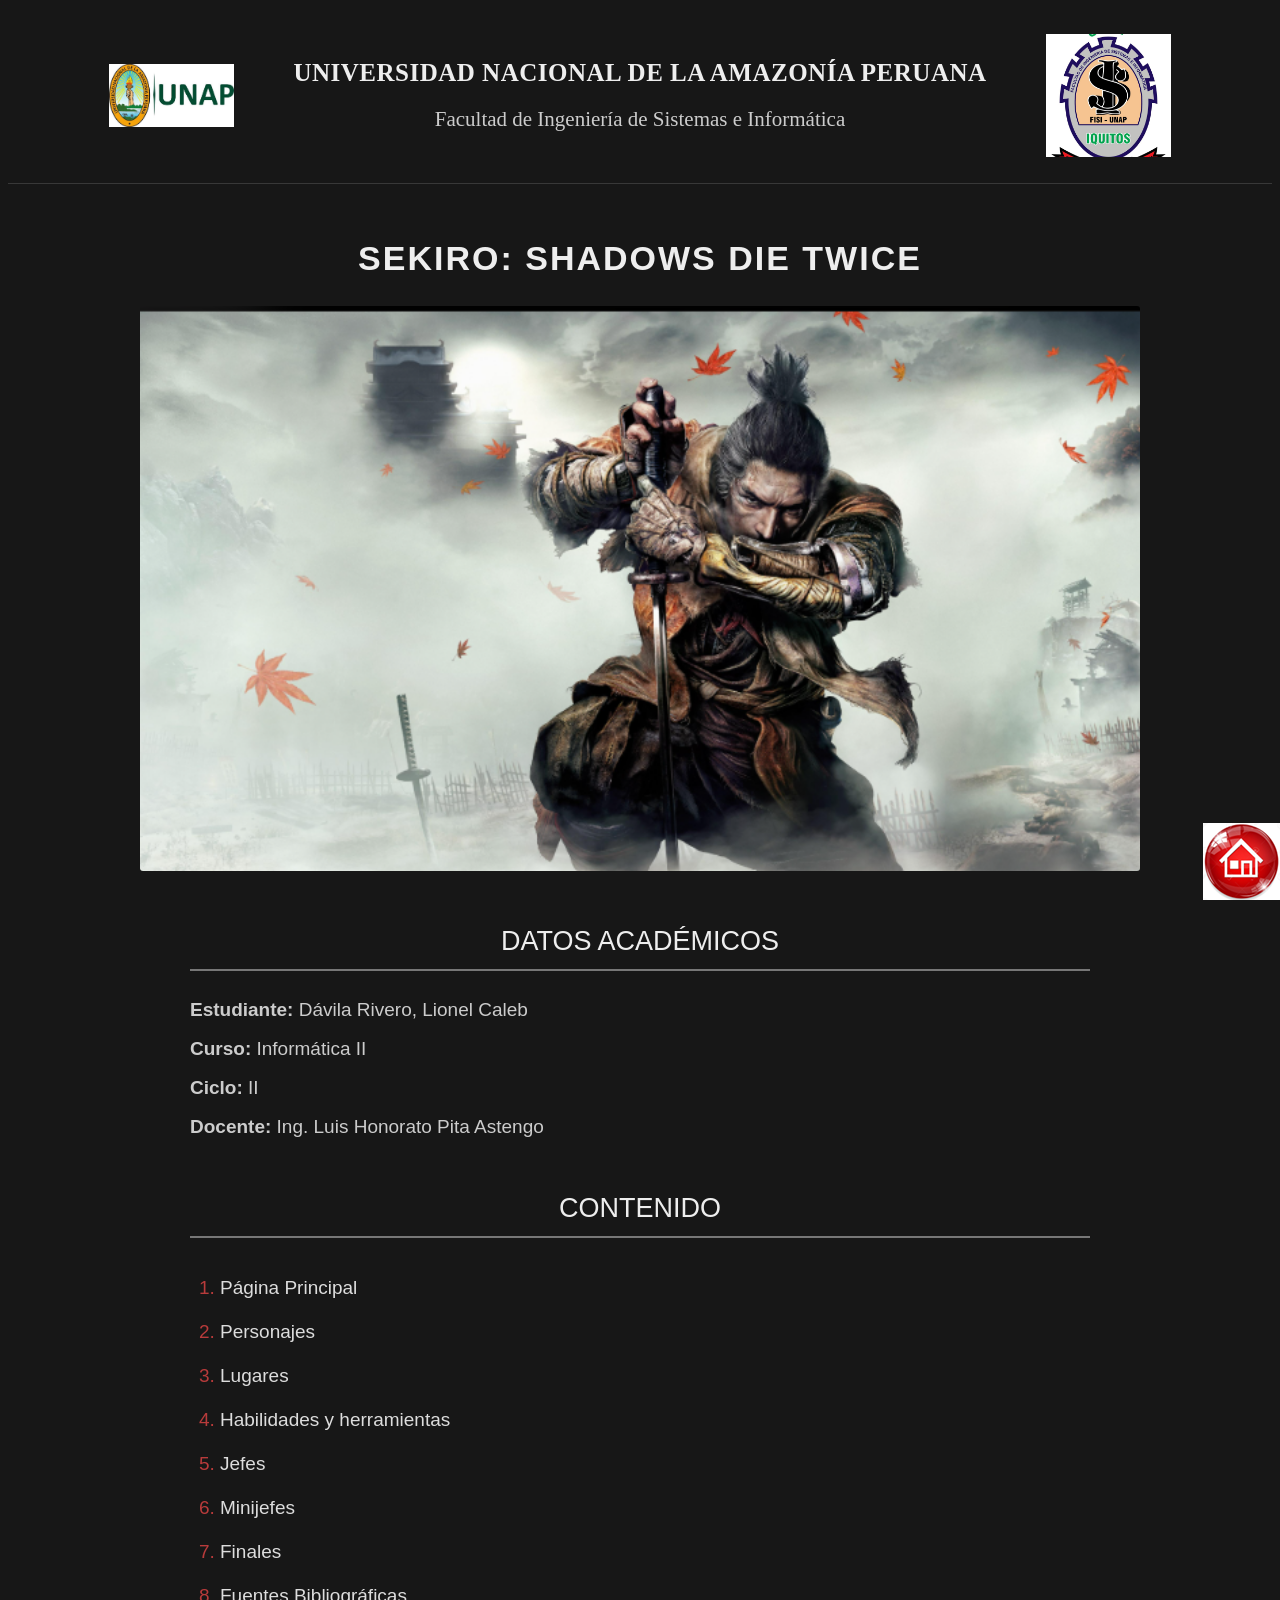
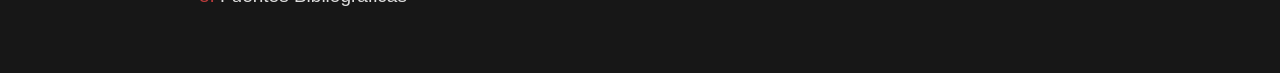
<file: index.html>
<!DOCTYPE html>
<html lang="es">
<head>
    <meta charset="UTF-8">
    <meta name="viewport" content="width=device-width, initial-scale=1.0">

    <title>Sekiro: Shadows Die Twice</title>

    <link rel="icon" type="image/jpeg" href="logo unap.jpg">
    <link rel="stylesheet" href="Página Presentación.css">
</head>

<body>
    <a class="casa" href="Página Principal/Página Principal.html" target="_blank"><img src="BotonHome.png" alt="Regresar."  title="Regresar a la página principal." style="float:right"></a>
    <header class="encabezado">
        <img src="logo unap.jpg" alt="Logo UNAP" class="logo">

        <div class="institucion">
            <h2>UNIVERSIDAD NACIONAL DE LA AMAZONÍA PERUANA</h2>
            <p>Facultad de Ingeniería de Sistemas e Informática</p>
        </div>

        <img src="logo fisi unap.jpg" alt="Logo FISI" class="logo">
    </header>

    <main>

        <section class="portada">
            <div class="titulo">
                <h1>SEKIRO: SHADOWS DIE TWICE</h1>
            </div>
            
            <img src="sekiro-portada.jpg" alt="Arte promocional de Sekiro: Shadows Die Twice" class="imagen-principal">
        </section>

        <section class="datos">
            <h2>DATOS ACADÉMICOS</h2>

            <p><span style="font-weight:900">Estudiante:</span> Dávila Rivero, Lionel Caleb</p>
            <p><span style="font-weight:900">Curso: </span>Informática II</p>
            <p><span style="font-weight:900">Ciclo:</span> II</p>
            <p><span style="font-weight:900">Docente:</span> Ing. Luis Honorato Pita Astengo</p>
        </section>

        <section class="contenido">
            <h2>CONTENIDO</h2>

            <ol>
                <li><a href="Página Principal/Página Principal.html">Página Principal</a></li>
                <li><a href="Página Principal/Contenido 1/Personajes.html">Personajes</a></li>
                <li><a href="Página Principal/Contenido 2/Lugares.html">Lugares</a></li>
                <li><a href="Página Principal/Contenido 3/Habilidades.html">Habilidades y herramientas</a></li>
                <li><a href="Página Principal/Contenido 4/Jefes.html">Jefes</a></li>
                <li><a href="Página Principal/Contenido 5/Minijefes.html">Minijefes</a></li>
                <li><a href="Página Principal/Contenido 6/Finales.html">Finales</a></li>
                <li><a href="Fuentes/Fuentes.html">Fuentes Bibliográficas</a></li>
            </ol>

        </section>

    </main>

</body>
</html>
</file>
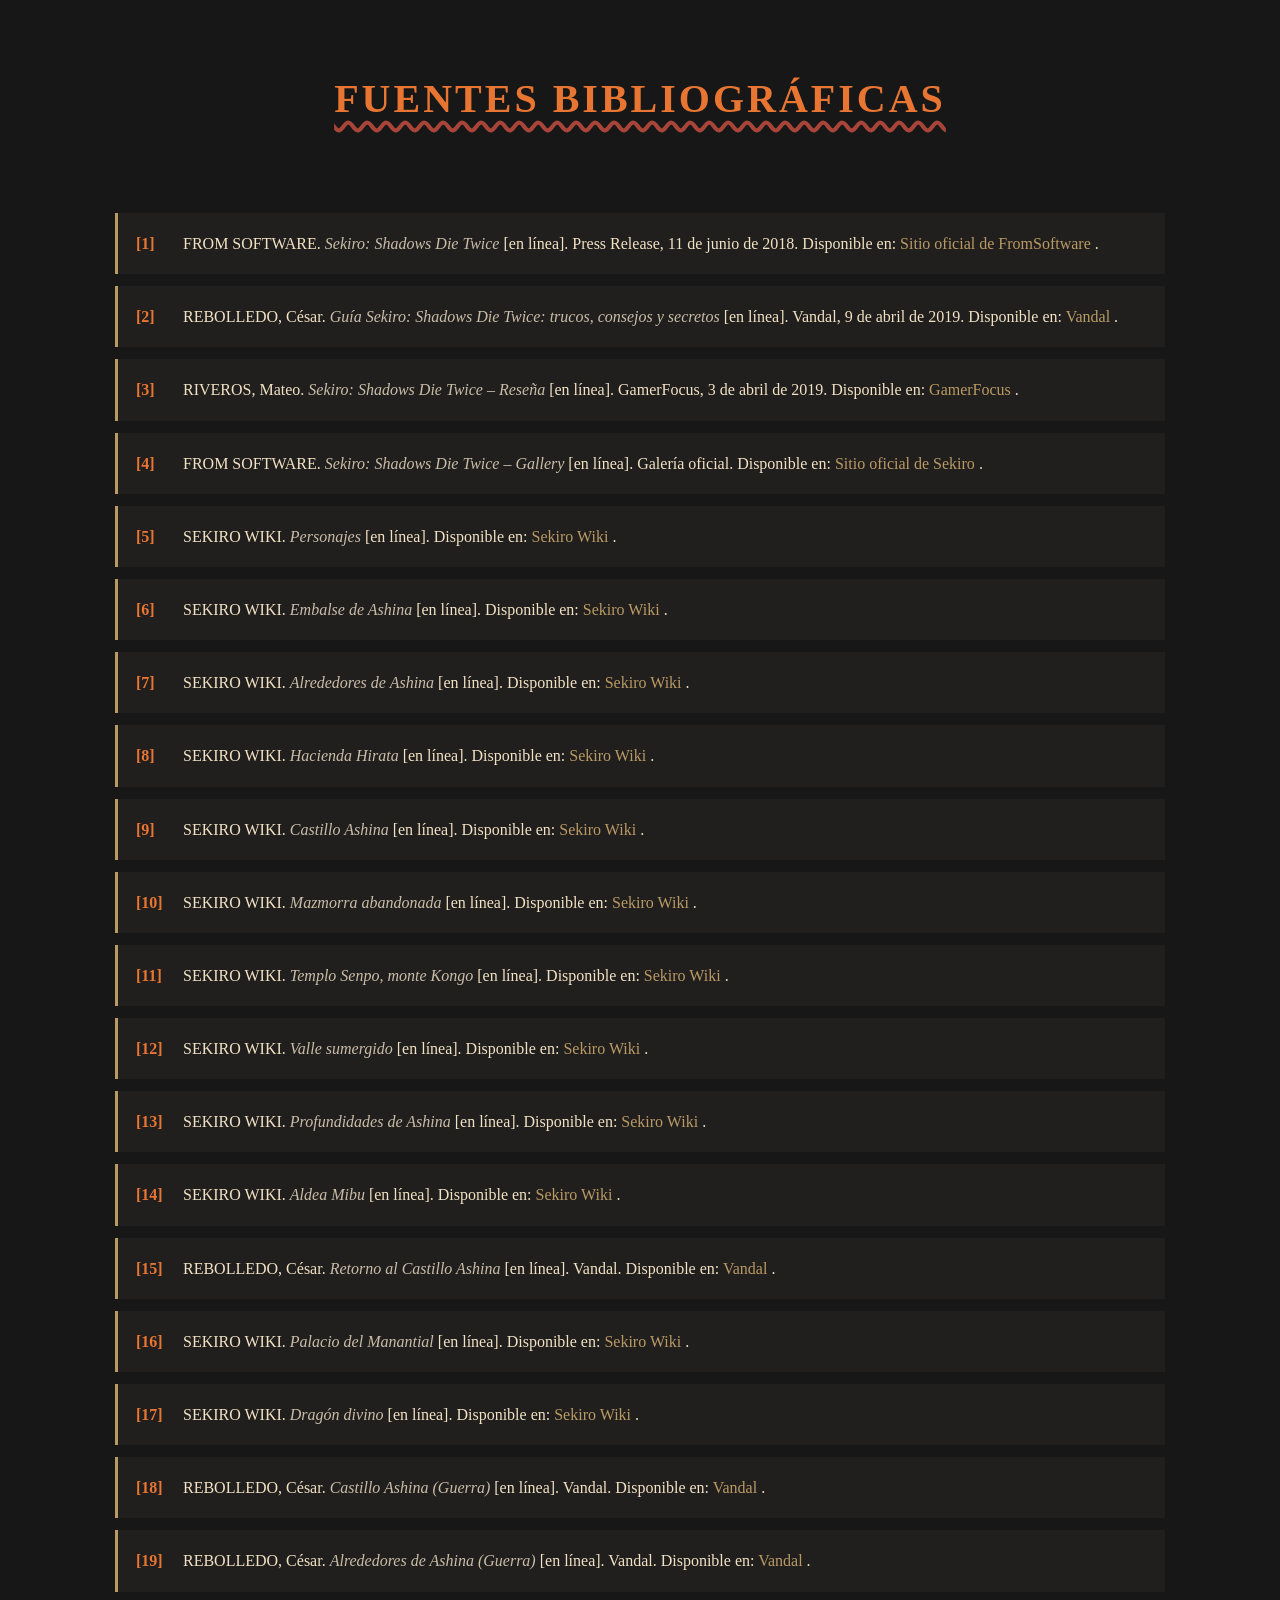
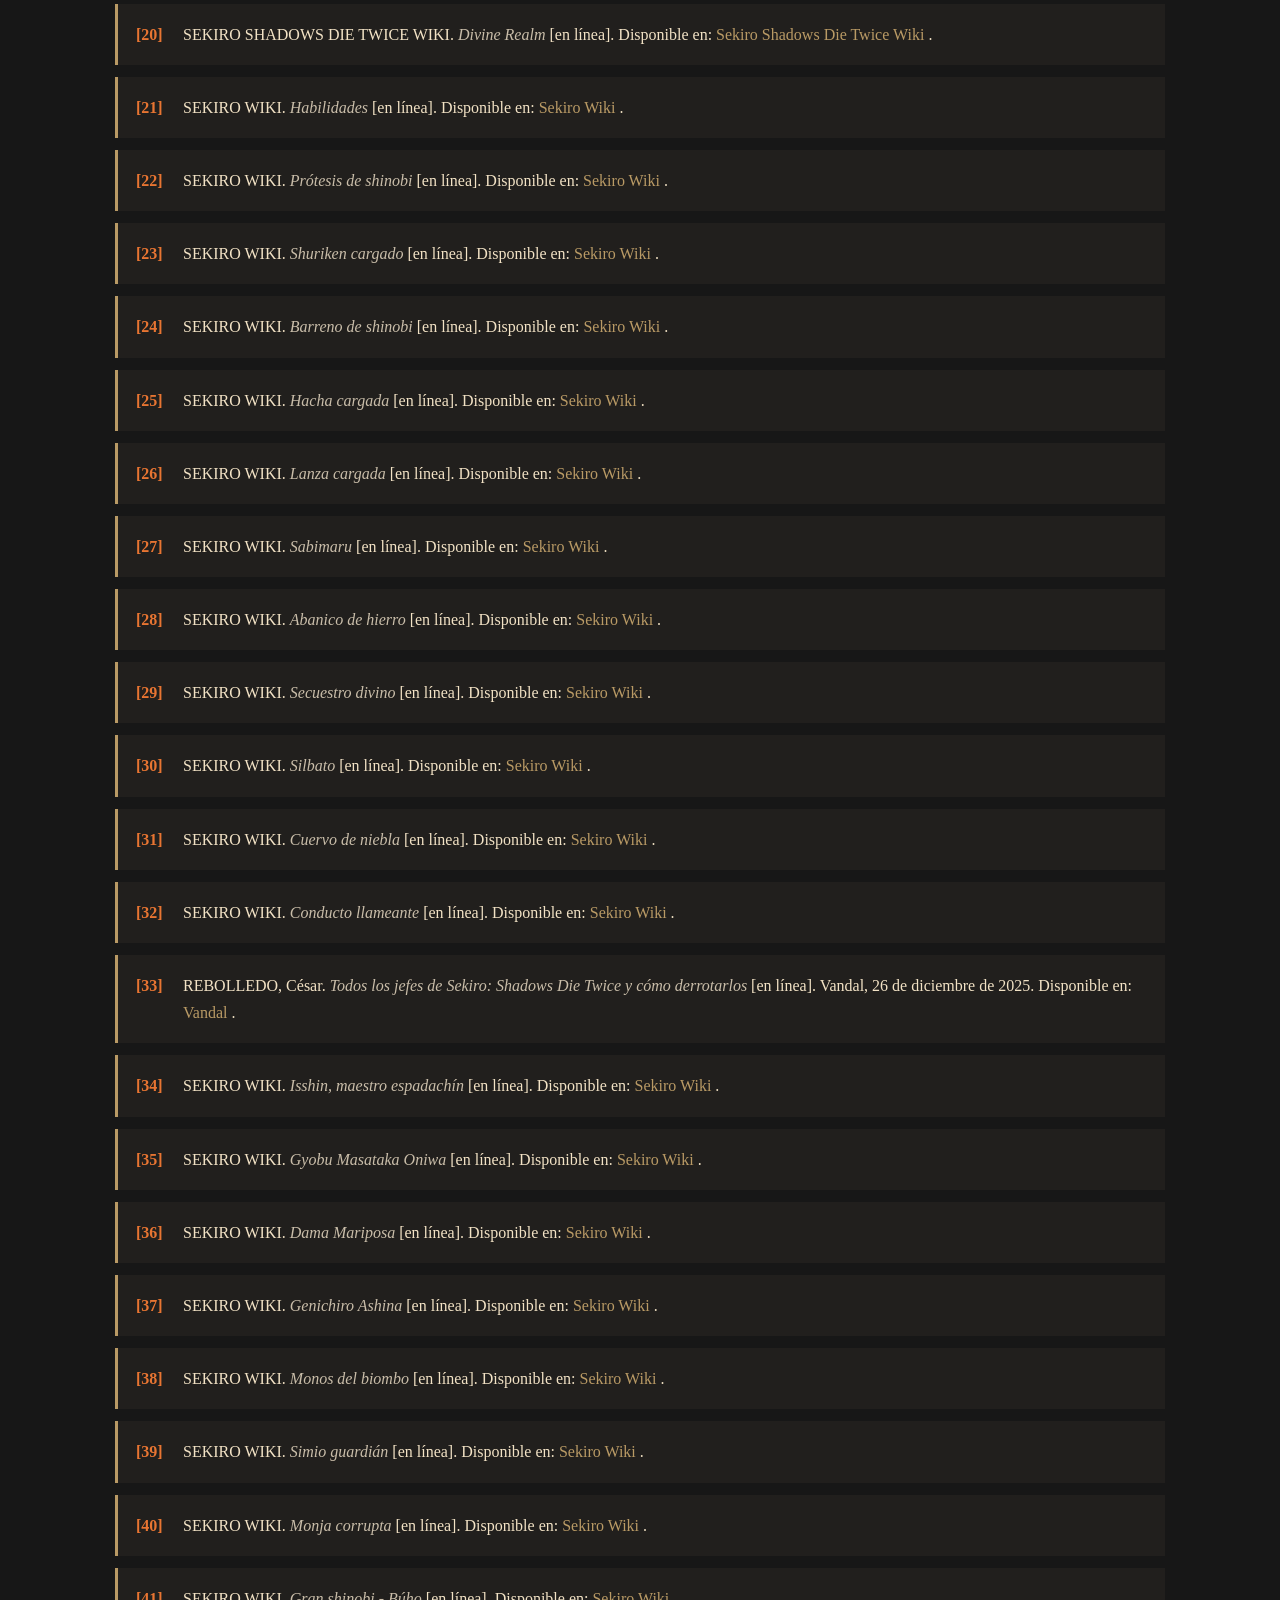
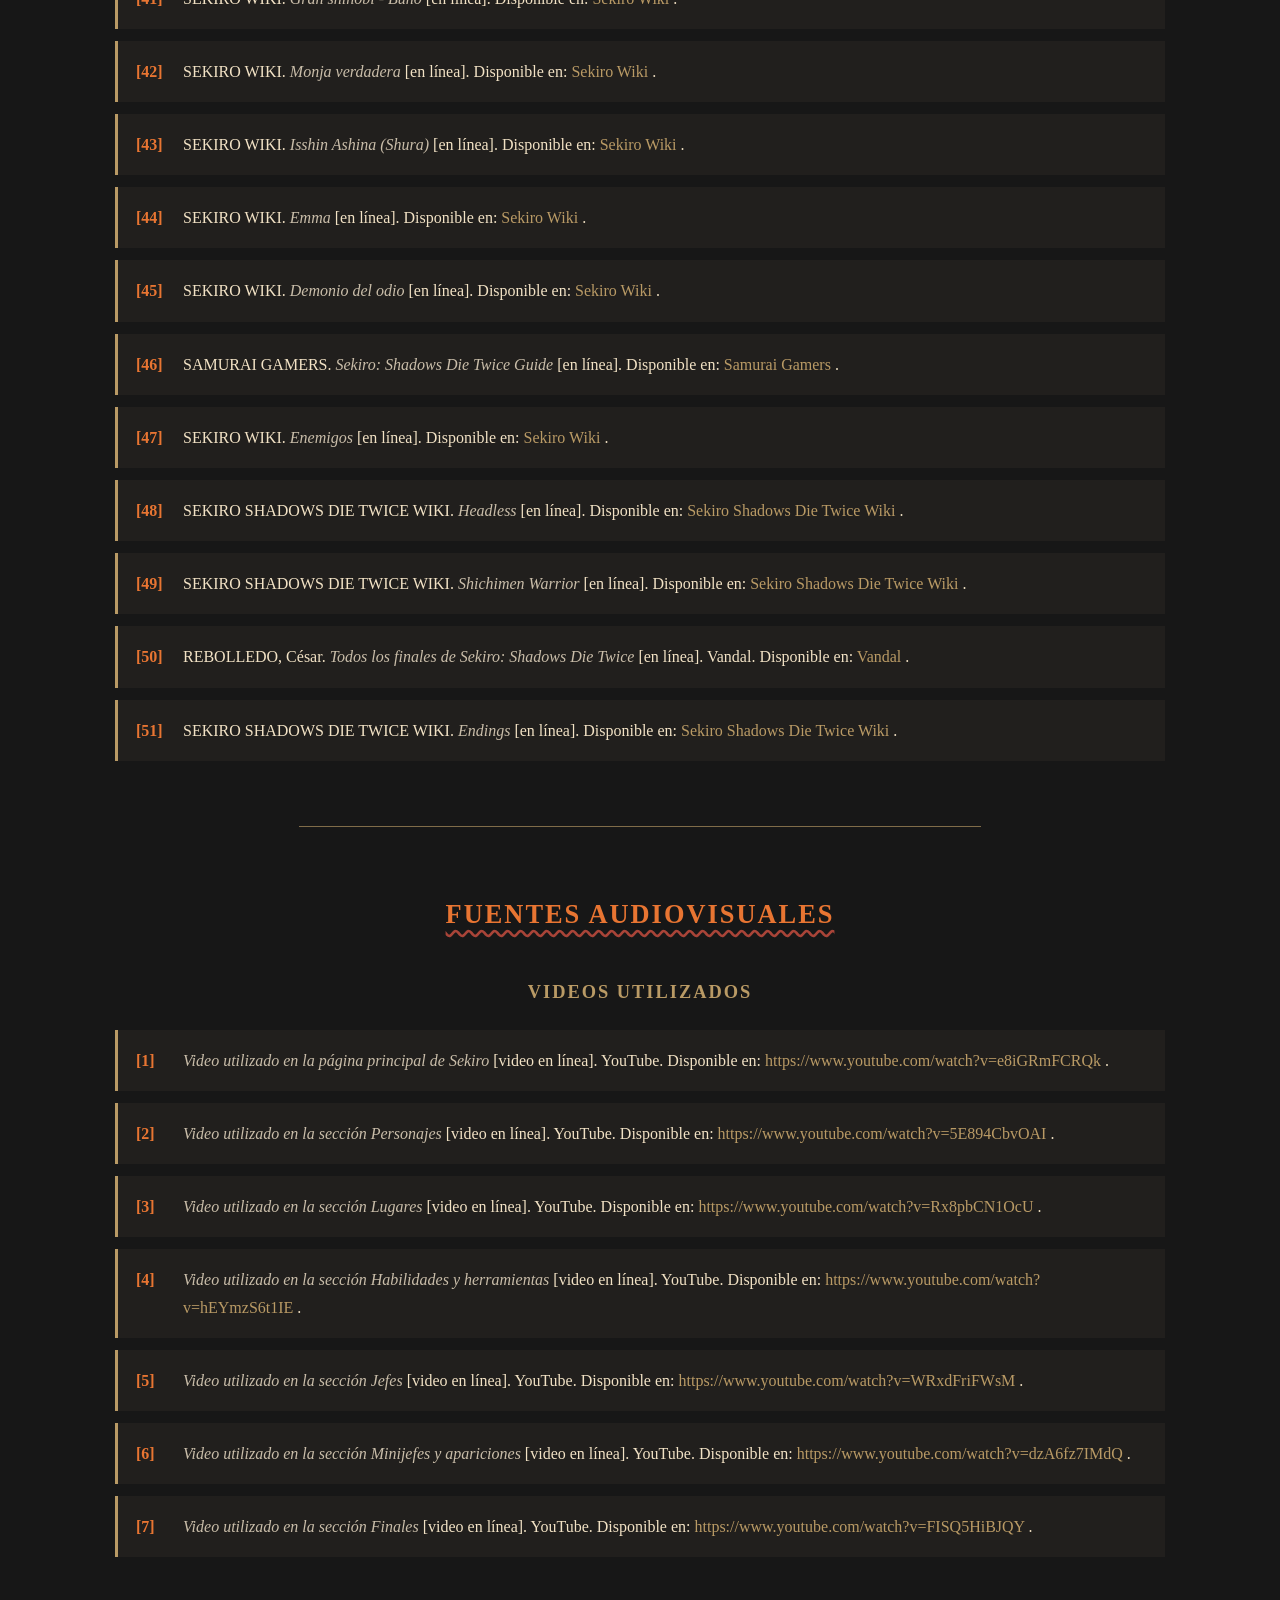
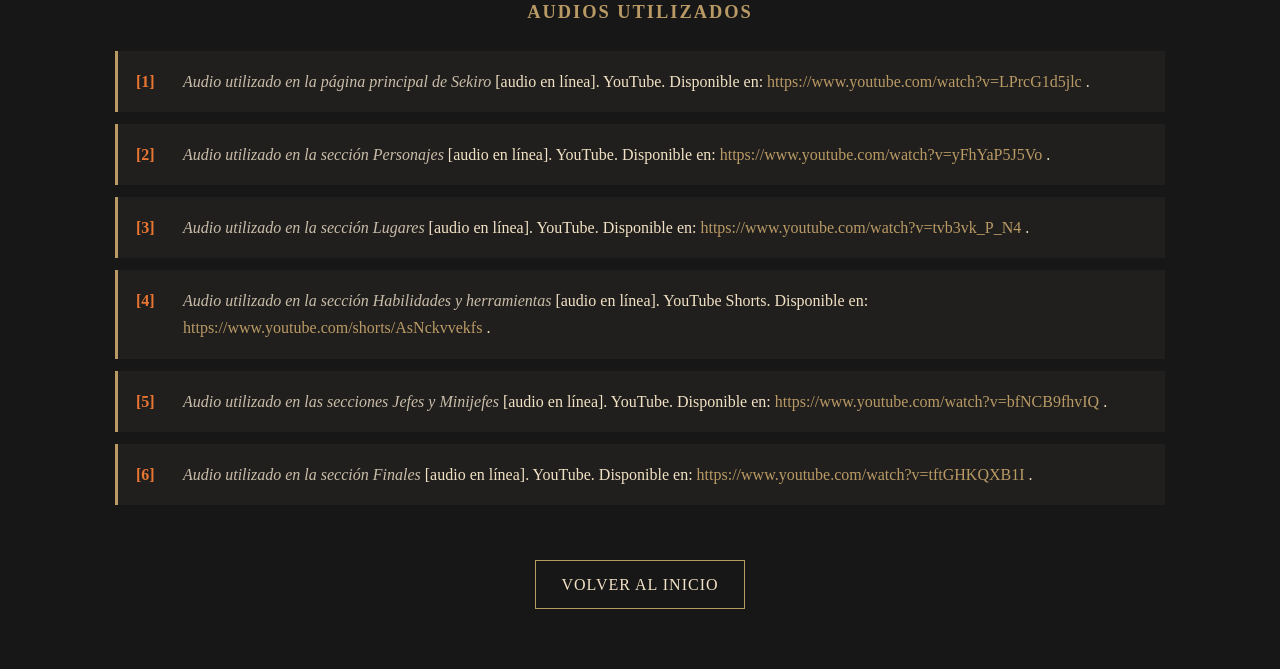
<file: Fuentes/Fuentes.html>
<!DOCTYPE html>
<html lang="es">
<head>
    <meta charset="UTF-8">
    <meta name="viewport" content="width=device-width, initial-scale=1.0">
    <title>Fuentes bibliográficas | Sekiro</title>
    <link rel="icon" href="logo unap.jpg" type="image/jpeg">
    <style>
        * {
            margin: 0;
            padding: 0;
            box-sizing: border-box;
        }

        body {
            background: #171717;
            color: #F2E2C5;
            font-family: Georgia, "Times New Roman", serif;
            line-height: 1.7;
        }

        header {
            text-align: center;
            padding: 65px 20px 35px;
        }

        header h1 {
            color: #E87532;
            font-size: 2.5rem;
            letter-spacing: 3px;
            text-transform: uppercase;
            text-decoration: underline wavy #A94438;
            text-underline-offset: 9px;
        }

        header p {
            margin-top: 22px;
            color: #c9bda9;
            font-size: 1rem;
            letter-spacing: 1px;
        }

        main {
            width: 85%;
            max-width: 1050px;
            margin: 0 auto;
            padding-bottom: 60px;
        }

        .seccion {
            margin-top: 45px;
        }

        .seccion h2 {
            text-align: center;
            color: #E87532;
            font-size: 1.65rem;
            letter-spacing: 2px;
            margin-bottom: 12px;
            text-transform: uppercase;
            text-decoration: underline wavy #A94438;
            text-underline-offset: 7px;
        }

        .descripcion {
            text-align: center;
            color: #c9bda9;
            margin: 25px auto 35px;
            max-width: 750px;
        }

        .subtitulo {
            color: #B99A65;
            font-size: 1.15rem;
            text-align: center;
            letter-spacing: 2px;
            margin: 40px 0 22px;
            text-transform: uppercase;
        }

        .referencias {
            list-style: none;
            counter-reset: referencia;
        }

        .referencias li {
            counter-increment: referencia;
            position: relative;
            padding: 17px 20px 17px 65px;
            margin-bottom: 12px;
            background: #211f1d;
            border-left: 3px solid #B99A65;
            color: #F2E2C5;
            overflow-wrap: anywhere;
        }

        .referencias li::before {
            content: "[" counter(referencia) "]";
            position: absolute;
            left: 18px;
            top: 17px;
            color: #E87532;
            font-weight: bold;
        }

        .referencias a {
            color: #B99A65;
            text-decoration: none;
            transition: color 0.3s;
        }

        .referencias a:hover {
            color: #E87532;
            text-decoration: underline;
        }

        .referencias em {
            color: #c9bda9;
        }

        .separador {
            width: 65%;
            margin: 65px auto;
            border: none;
            border-top: 1px solid #B99A65;
            opacity: 0.65;
        }

        .nota {
            color: #c9bda9;
            font-size: 0.9rem;
            margin-top: 25px;
            padding: 15px 20px;
            border-left: 2px solid #A94438;
            background: #211f1d;
        }

        .volver {
            text-align: center;
            margin-top: 55px;
        }

        .volver a {
            display: inline-block;
            color: #F2E2C5;
            border: 1px solid #B99A65;
            padding: 10px 25px;
            text-decoration: none;
            letter-spacing: 1px;
            transition: 0.3s;
        }

        .volver a:hover {
            background: #E87532;
            border-color: #E87532;
            color: #171717;
        }

        footer {
            text-align: center;
            padding: 25px;
            color: #8f8372;
            font-size: 0.85rem;
            border-top: 1px solid #3B2925;
        }
    </style>
</head>

<body>
    <header>
        <h1>Fuentes bibliográficas</h1>
    </header>

    <main>
        <section class="seccion">
            <ol class="referencias">
                <li>
                    FROM SOFTWARE. <em>Sekiro: Shadows Die Twice</em>
                    [en línea]. Press Release, 11 de junio de 2018.
                    Disponible en:
                    <a href="https://www.fromsoftware.jp/ww/pressrelease/20180611_sekiro_shadowsdietwice_debut.html" target="_blank">
                        Sitio oficial de FromSoftware
                    </a>.
                </li>
                <li>
                    REBOLLEDO, César.
                    <em>Guía Sekiro: Shadows Die Twice: trucos, consejos y secretos</em>
                    [en línea]. Vandal, 9 de abril de 2019.
                    Disponible en:
                    <a href="https://vandal.elespanol.com/guias/guia-sekiro-shadows-die-twice-trucos-y-consejos" target="_blank">
                        Vandal
                    </a>.
                </li>
                <li>
                    RIVEROS, Mateo.
                    <em>Sekiro: Shadows Die Twice – Reseña</em>
                    [en línea]. GamerFocus, 3 de abril de 2019.
                    Disponible en:
                    <a href="https://www.gamerfocus.co/juegos/sekiro-shadows-die-twice-resena/" target="_blank">
                        GamerFocus
                    </a>.
                </li>
                <li>
                    FROM SOFTWARE.
                    <em>Sekiro: Shadows Die Twice – Gallery</em>
                    [en línea]. Galería oficial.
                    Disponible en:
                    <a href="https://www.sekirothegame.com/uk/en/gallery" target="_blank">
                        Sitio oficial de Sekiro
                    </a>.
                </li>
                <li>
                    SEKIRO WIKI.
                    <em>Personajes</em> [en línea].
                    Disponible en:
                    <a href="https://sekiro.fandom.com/es/wiki/Personajes" target="_blank">
                        Sekiro Wiki
                    </a>.
                </li>
                <li>
                    SEKIRO WIKI.
                    <em>Embalse de Ashina</em> [en línea].
                    Disponible en:
                    <a href="https://sekiro.fandom.com/es/wiki/Embalse_de_Ashina" target="_blank">
                        Sekiro Wiki
                    </a>.
                </li>
                <li>
                    SEKIRO WIKI.
                    <em>Alrededores de Ashina</em> [en línea].
                    Disponible en:
                    <a href="https://sekiro.fandom.com/es/wiki/Alrededores_de_Ashina" target="_blank">
                        Sekiro Wiki
                    </a>.
                </li>
                <li>
                    SEKIRO WIKI.
                    <em>Hacienda Hirata</em> [en línea].
                    Disponible en:
                    <a href="https://sekiro.fandom.com/es/wiki/Hacienda_Hirata" target="_blank">
                        Sekiro Wiki
                    </a>.
                </li>
                <li>
                    SEKIRO WIKI.
                    <em>Castillo Ashina</em> [en línea].
                    Disponible en:
                    <a href="https://sekiro.fandom.com/es/wiki/Castillo_Ashina" target="_blank">
                        Sekiro Wiki
                    </a>.
                </li>
                <li>
                    SEKIRO WIKI.
                    <em>Mazmorra abandonada</em> [en línea].
                    Disponible en:
                    <a href="https://sekiro.fandom.com/es/wiki/Mazmorra_abandonada" target="_blank">
                        Sekiro Wiki
                    </a>.
                </li>
                <li>
                    SEKIRO WIKI.
                    <em>Templo Senpo, monte Kongo</em> [en línea].
                    Disponible en:
                    <a href="https://sekiro.fandom.com/es/wiki/Templo_Senpo,_monte_Kongo" target="_blank">
                        Sekiro Wiki
                    </a>.
                </li>
                <li>
                    SEKIRO WIKI.
                    <em>Valle sumergido</em> [en línea].
                    Disponible en:
                    <a href="https://sekiro.fandom.com/es/wiki/Valle_sumergido" target="_blank">
                        Sekiro Wiki
                    </a>.
                </li>
                <li>
                    SEKIRO WIKI.
                    <em>Profundidades de Ashina</em> [en línea].
                    Disponible en:
                    <a href="https://sekiro.fandom.com/es/wiki/Profundidades_de_Ashina" target="_blank">
                        Sekiro Wiki
                    </a>.
                </li>
                <li>
                    SEKIRO WIKI.
                    <em>Aldea Mibu</em> [en línea].
                    Disponible en:
                    <a href="https://sekiro.fandom.com/es/wiki/Aldea_Mibu" target="_blank">
                        Sekiro Wiki
                    </a>.
                </li>
                <li>
                    REBOLLEDO, César.
                    <em>Retorno al Castillo Ashina</em> [en línea].
                    Vandal. Disponible en:
                    <a href="https://vandal.elespanol.com/guias/guia-sekiro-shadows-die-twice-trucos-y-consejos/retorno-al-castillo-ashina" target="_blank">
                        Vandal
                    </a>.
                </li>
                <li>
                    SEKIRO WIKI.
                    <em>Palacio del Manantial</em> [en línea].
                    Disponible en:
                    <a href="https://sekiro.fandom.com/es/wiki/Palacio_del_Manantial" target="_blank">
                        Sekiro Wiki
                    </a>.
                </li>
                <li>
                    SEKIRO WIKI.
                    <em>Dragón divino</em> [en línea].
                    Disponible en:
                    <a href="https://sekiro.fandom.com/es/wiki/Drag%C3%B3n_divino" target="_blank">
                        Sekiro Wiki
                    </a>.
                </li>
                <li>
                    REBOLLEDO, César.
                    <em>Castillo Ashina (Guerra)</em> [en línea].
                    Vandal. Disponible en:
                    <a href="https://vandal.elespanol.com/guias/guia-sekiro-shadows-die-twice-trucos-y-consejos/castillo-ashina-guerra" target="_blank">
                        Vandal
                    </a>.
                </li>
                <li>
                    REBOLLEDO, César.
                    <em>Alrededores de Ashina (Guerra)</em> [en línea].
                    Vandal. Disponible en:
                    <a href="https://vandal.elespanol.com/guias/guia-sekiro-shadows-die-twice-trucos-y-consejos/alrededores-de-ashina-guerra" target="_blank">
                        Vandal
                    </a>.
                </li>
                <li>
                    SEKIRO SHADOWS DIE TWICE WIKI.
                    <em>Divine Realm</em> [en línea].
                    Disponible en:
                    <a href="https://sekiro-shadows-die-twice.fandom.com/wiki/Divine_Realm" target="_blank">
                        Sekiro Shadows Die Twice Wiki
                    </a>.
                </li>
                <li>
                    SEKIRO WIKI.
                    <em>Habilidades</em> [en línea].
                    Disponible en:
                    <a href="https://sekiro.fandom.com/es/wiki/Habilidades" target="_blank">
                        Sekiro Wiki
                    </a>.
                </li>
                <li>
                    SEKIRO WIKI.
                    <em>Prótesis de shinobi</em> [en línea].
                    Disponible en:
                    <a href="https://sekiro.fandom.com/es/wiki/Pr%C3%B3tesis_de_shinobi" target="_blank">
                        Sekiro Wiki
                    </a>.
                </li>
                <li>
                    SEKIRO WIKI.
                    <em>Shuriken cargado</em> [en línea].
                    Disponible en:
                    <a href="https://sekiro.fandom.com/es/wiki/Shuriken_cargado" target="_blank">
                        Sekiro Wiki
                    </a>.
                </li>
                <li>
                    SEKIRO WIKI.
                    <em>Barreno de shinobi</em> [en línea].
                    Disponible en:
                    <a href="https://sekiro.fandom.com/es/wiki/Barreno_de_shinobi" target="_blank">
                        Sekiro Wiki
                    </a>.
                </li>
                <li>
                    SEKIRO WIKI.
                    <em>Hacha cargada</em> [en línea].
                    Disponible en:
                    <a href="https://sekiro.fandom.com/es/wiki/Hacha_cargada" target="_blank">
                        Sekiro Wiki
                    </a>.
                </li>
                <li>
                    SEKIRO WIKI.
                    <em>Lanza cargada</em> [en línea].
                    Disponible en:
                    <a href="https://sekiro.fandom.com/es/wiki/Lanza_cargada" target="_blank">
                        Sekiro Wiki
                    </a>.
                </li>
                <li>
                    SEKIRO WIKI.
                    <em>Sabimaru</em> [en línea].
                    Disponible en:
                    <a href="https://sekiro.fandom.com/es/wiki/Sabimaru" target="_blank">
                        Sekiro Wiki
                    </a>.
                </li>
                <li>
                    SEKIRO WIKI.
                    <em>Abanico de hierro</em> [en línea].
                    Disponible en:
                    <a href="https://sekiro.fandom.com/es/wiki/Abanico_de_hierro" target="_blank">
                        Sekiro Wiki
                    </a>.
                </li>
                <li>
                    SEKIRO WIKI.
                    <em>Secuestro divino</em> [en línea].
                    Disponible en:
                    <a href="https://sekiro.fandom.com/es/wiki/Secuestro_divino" target="_blank">
                        Sekiro Wiki
                    </a>.
                </li>
                <li>
                    SEKIRO WIKI.
                    <em>Silbato</em> [en línea].
                    Disponible en:
                    <a href="https://sekiro.fandom.com/es/wiki/Silbato" target="_blank">
                        Sekiro Wiki
                    </a>.
                </li>
                <li>
                    SEKIRO WIKI.
                    <em>Cuervo de niebla</em> [en línea].
                    Disponible en:
                    <a href="https://sekiro.fandom.com/es/wiki/Cuervo_de_niebla" target="_blank">
                        Sekiro Wiki
                    </a>.
                </li>
                <li>
                    SEKIRO WIKI.
                    <em>Conducto llameante</em> [en línea].
                    Disponible en:
                    <a href="https://sekiro.fandom.com/es/wiki/Conducto_llameante" target="_blank">
                        Sekiro Wiki
                    </a>.
                </li>
                <li>
                    REBOLLEDO, César.
                    <em>Todos los jefes de Sekiro: Shadows Die Twice y cómo derrotarlos</em>
                    [en línea]. Vandal, 26 de diciembre de 2025.
                    Disponible en:
                    <a href="https://vandal.elespanol.com/guias/guia-sekiro-shadows-die-twice-trucos-y-consejos/jefes" target="_blank">
                        Vandal
                    </a>.
                </li>
                <li>
                    SEKIRO WIKI.
                    <em>Isshin, maestro espadachín</em> [en línea].
                    Disponible en:
                    <a href="https://sekiro.fandom.com/es/wiki/Isshin,_maestro_espadach%C3%ADn" target="_blank">
                        Sekiro Wiki
                    </a>.
                </li>
                <li>
                    SEKIRO WIKI.
                    <em>Gyobu Masataka Oniwa</em> [en línea].
                    Disponible en:
                    <a href="https://sekiro.fandom.com/es/wiki/Gyobu_Masataka_Oniwa" target="_blank">
                        Sekiro Wiki
                    </a>.
                </li>
                <li>
                    SEKIRO WIKI.
                    <em>Dama Mariposa</em> [en línea].
                    Disponible en:
                    <a href="https://sekiro.fandom.com/es/wiki/Dama_Mariposa" target="_blank">
                        Sekiro Wiki
                    </a>.
                </li>
                <li>
                    SEKIRO WIKI.
                    <em>Genichiro Ashina</em> [en línea].
                    Disponible en:
                    <a href="https://sekiro.fandom.com/es/wiki/Genichiro_Ashina" target="_blank">
                        Sekiro Wiki
                    </a>.
                </li>
                <li>
                    SEKIRO WIKI.
                    <em>Monos del biombo</em> [en línea].
                    Disponible en:
                    <a href="https://sekiro.fandom.com/es/wiki/Monos_del_biombo" target="_blank">
                        Sekiro Wiki
                    </a>.
                </li>
                <li>
                    SEKIRO WIKI.
                    <em>Simio guardián</em> [en línea].
                    Disponible en:
                    <a href="https://sekiro.fandom.com/es/wiki/Simio_guardi%C3%A1n" target="_blank">
                        Sekiro Wiki
                    </a>.
                </li>
                <li>
                    SEKIRO WIKI.
                    <em>Monja corrupta</em> [en línea].
                    Disponible en:
                    <a href="https://sekiro.fandom.com/es/wiki/Monja_corrupta" target="_blank">
                        Sekiro Wiki
                    </a>.
                </li>
                <li>
                    SEKIRO WIKI.
                    <em>Gran shinobi - Búho</em> [en línea].
                    Disponible en:
                    <a href="https://sekiro.fandom.com/es/wiki/Gran_shinobi_-_B%C3%BAho" target="_blank">
                        Sekiro Wiki
                    </a>.
                </li>
                <li>
                    SEKIRO WIKI.
                    <em>Monja verdadera</em> [en línea].
                    Disponible en:
                    <a href="https://sekiro.fandom.com/es/wiki/Monja_verdadera" target="_blank">
                        Sekiro Wiki
                    </a>.
                </li>
                <li>
                    SEKIRO WIKI.
                    <em>Isshin Ashina (Shura)</em> [en línea].
                    Disponible en:
                    <a href="https://sekiro.fandom.com/es/wiki/Isshin_Ashina_%28Shura%29" target="_blank">
                        Sekiro Wiki
                    </a>.
                </li>
                <li>
                    SEKIRO WIKI.
                    <em>Emma</em> [en línea].
                    Disponible en:
                    <a href="https://sekiro.fandom.com/es/wiki/Emma" target="_blank">
                        Sekiro Wiki
                    </a>.
                </li>
                <li>
                    SEKIRO WIKI.
                    <em>Demonio del odio</em> [en línea].
                    Disponible en:
                    <a href="https://sekiro.fandom.com/es/wiki/Demonio_del_odio" target="_blank">
                        Sekiro Wiki
                    </a>.
                </li>
                <li>
                    SAMURAI GAMERS.
                    <em>Sekiro: Shadows Die Twice Guide</em> [en línea].
                    Disponible en:
                    <a href="https://samurai-gamers.com/sekiro-shadows-die-twice/" target="_blank">
                        Samurai Gamers
                    </a>.
                </li>
                <li>
                    SEKIRO WIKI.
                    <em>Enemigos</em> [en línea].
                    Disponible en:
                    <a href="https://sekiro.fandom.com/es/wiki/Enemigos" target="_blank">
                        Sekiro Wiki
                    </a>.
                </li>
                <li>
                    SEKIRO SHADOWS DIE TWICE WIKI.
                    <em>Headless</em> [en línea].
                    Disponible en:
                    <a href="https://sekiro-shadows-die-twice.fandom.com/wiki/Headless" target="_blank">
                        Sekiro Shadows Die Twice Wiki
                    </a>.
                </li>
                <li>
                    SEKIRO SHADOWS DIE TWICE WIKI.
                    <em>Shichimen Warrior</em> [en línea].
                    Disponible en:
                    <a href="https://sekiro-shadows-die-twice.fandom.com/wiki/Shichimen_Warrior" target="_blank">
                        Sekiro Shadows Die Twice Wiki
                    </a>.
                </li>
                <li>
                    REBOLLEDO, César.
                    <em>Todos los finales de Sekiro: Shadows Die Twice</em>
                    [en línea]. Vandal.
                    Disponible en:
                    <a href="https://vandal.elespanol.com/guias/guia-sekiro-shadows-die-twice-trucos-y-consejos/finales" target="_blank">
                        Vandal
                    </a>.
                </li>
                <li>
                    SEKIRO SHADOWS DIE TWICE WIKI.
                    <em>Endings</em> [en línea].
                    Disponible en:
                    <a href="https://sekiro-shadows-die-twice.fandom.com/wiki/Category:Endings" target="_blank">
                        Sekiro Shadows Die Twice Wiki
                    </a>.
                </li>
            </ol>
        </section>

        <hr class="separador">
        <section class="seccion">
            <h2>Fuentes audiovisuales</h2>
            <h3 class="subtitulo">Videos utilizados</h3>
            <ol class="referencias">

                <li>
                    <em>Video utilizado en la página principal de Sekiro</em>
                    [video en línea]. YouTube.
                    Disponible en:
                    <a href="https://www.youtube.com/watch?v=e8iGRmFCRQk" target="_blank">
                        https://www.youtube.com/watch?v=e8iGRmFCRQk
                    </a>.
                </li>
                <li>
                    <em>Video utilizado en la sección Personajes</em>
                    [video en línea]. YouTube.
                    Disponible en:
                    <a href="https://www.youtube.com/watch?v=5E894CbvOAI" target="_blank">
                        https://www.youtube.com/watch?v=5E894CbvOAI
                    </a>.
                </li>
                <li>
                    <em>Video utilizado en la sección Lugares</em>
                    [video en línea]. YouTube.
                    Disponible en:
                    <a href="https://www.youtube.com/watch?v=Rx8pbCN1OcU" target="_blank">
                        https://www.youtube.com/watch?v=Rx8pbCN1OcU
                    </a>.
                </li>
                <li>
                    <em>Video utilizado en la sección Habilidades y herramientas</em>
                    [video en línea]. YouTube.
                    Disponible en:
                    <a href="https://www.youtube.com/watch?v=hEYmzS6t1IE" target="_blank">
                        https://www.youtube.com/watch?v=hEYmzS6t1IE
                    </a>.
                </li>
                <li>
                    <em>Video utilizado en la sección Jefes</em>
                    [video en línea]. YouTube.
                    Disponible en:
                    <a href="https://www.youtube.com/watch?v=WRxdFriFWsM" target="_blank">
                        https://www.youtube.com/watch?v=WRxdFriFWsM
                    </a>.
                </li>
                <li>
                    <em>Video utilizado en la sección Minijefes y apariciones</em>
                    [video en línea]. YouTube.
                    Disponible en:
                    <a href="https://www.youtube.com/watch?v=dzA6fz7IMdQ" target="_blank">
                        https://www.youtube.com/watch?v=dzA6fz7IMdQ
                    </a>.
                </li>
                <li>
                    <em>Video utilizado en la sección Finales</em>
                    [video en línea]. YouTube.
                    Disponible en:
                    <a href="https://www.youtube.com/watch?v=FISQ5HiBJQY" target="_blank">
                        https://www.youtube.com/watch?v=FISQ5HiBJQY
                    </a>.
                </li>
            </ol>

            <h3 class="subtitulo">Audios utilizados</h3>
            <ol class="referencias">
                <li>
                    <em>Audio utilizado en la página principal de Sekiro</em>
                    [audio en línea]. YouTube.
                    Disponible en:
                    <a href="https://www.youtube.com/watch?v=LPrcG1d5jlc" target="_blank">
                        https://www.youtube.com/watch?v=LPrcG1d5jlc
                    </a>.
                </li>
                <li>
                    <em>Audio utilizado en la sección Personajes</em>
                    [audio en línea]. YouTube.
                    Disponible en:
                    <a href="https://www.youtube.com/watch?v=yFhYaP5J5Vo" target="_blank">
                        https://www.youtube.com/watch?v=yFhYaP5J5Vo
                    </a>.
                </li>
                <li>
                    <em>Audio utilizado en la sección Lugares</em>
                    [audio en línea]. YouTube.
                    Disponible en:
                    <a href="https://www.youtube.com/watch?v=tvb3vk_P_N4" target="_blank">
                        https://www.youtube.com/watch?v=tvb3vk_P_N4
                    </a>.
                </li>
                <li>
                    <em>Audio utilizado en la sección Habilidades y herramientas</em>
                    [audio en línea]. YouTube Shorts.
                    Disponible en:
                    <a href="https://www.youtube.com/shorts/AsNckvvekfs" target="_blank">
                        https://www.youtube.com/shorts/AsNckvvekfs
                    </a>.
                </li>
                <li>
                    <em>Audio utilizado en las secciones Jefes y Minijefes</em>
                    [audio en línea]. YouTube.
                    Disponible en:
                    <a href="https://www.youtube.com/watch?v=bfNCB9fhvIQ" target="_blank">
                        https://www.youtube.com/watch?v=bfNCB9fhvIQ
                    </a>.
                </li>
                <li>
                    <em>Audio utilizado en la sección Finales</em>
                    [audio en línea]. YouTube.
                    Disponible en:
                    <a href="https://www.youtube.com/watch?v=tftGHKQXB1I" target="_blank">
                        https://www.youtube.com/watch?v=tftGHKQXB1I
                    </a>.
                </li>
            </ol>
        </section>

        <div class="volver">
            <a href="../Página Presentación.html">VOLVER AL INICIO</a>
        </div>

    </main>
    
</body>
</html>
</file>
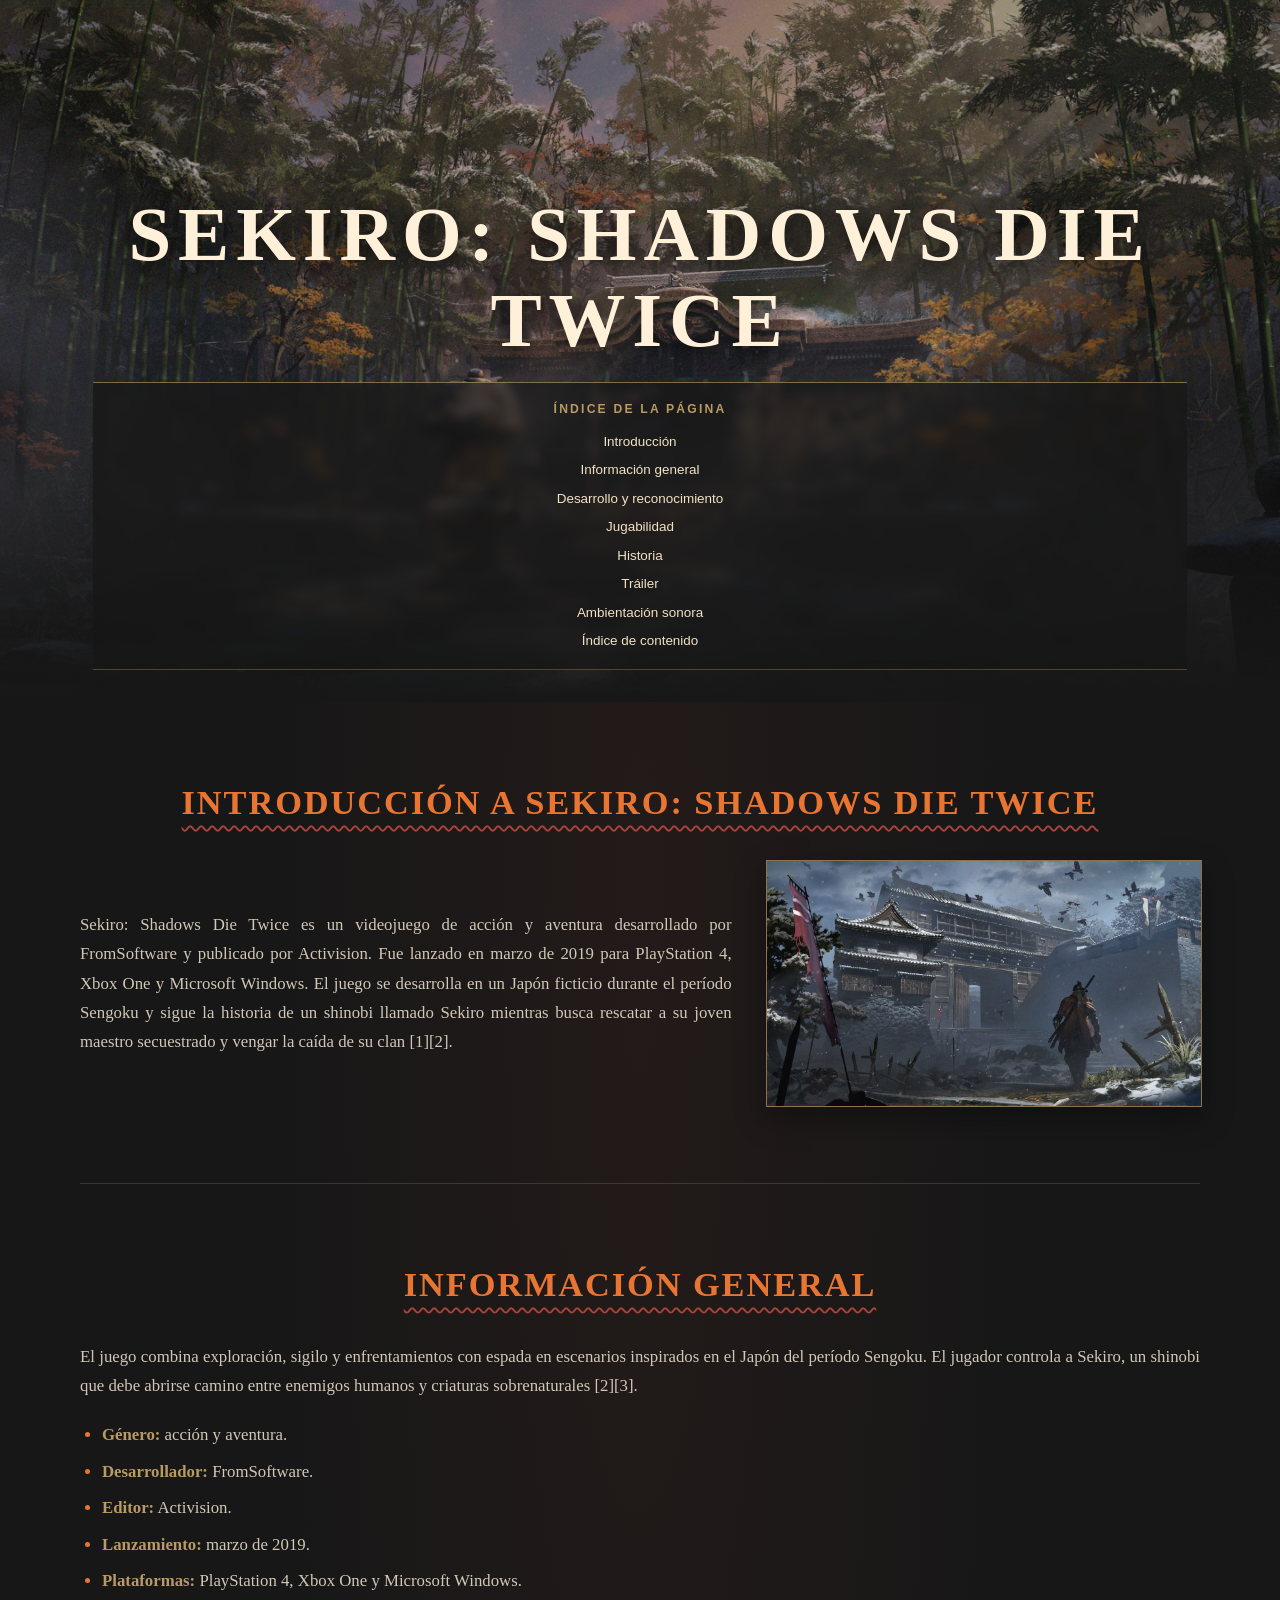
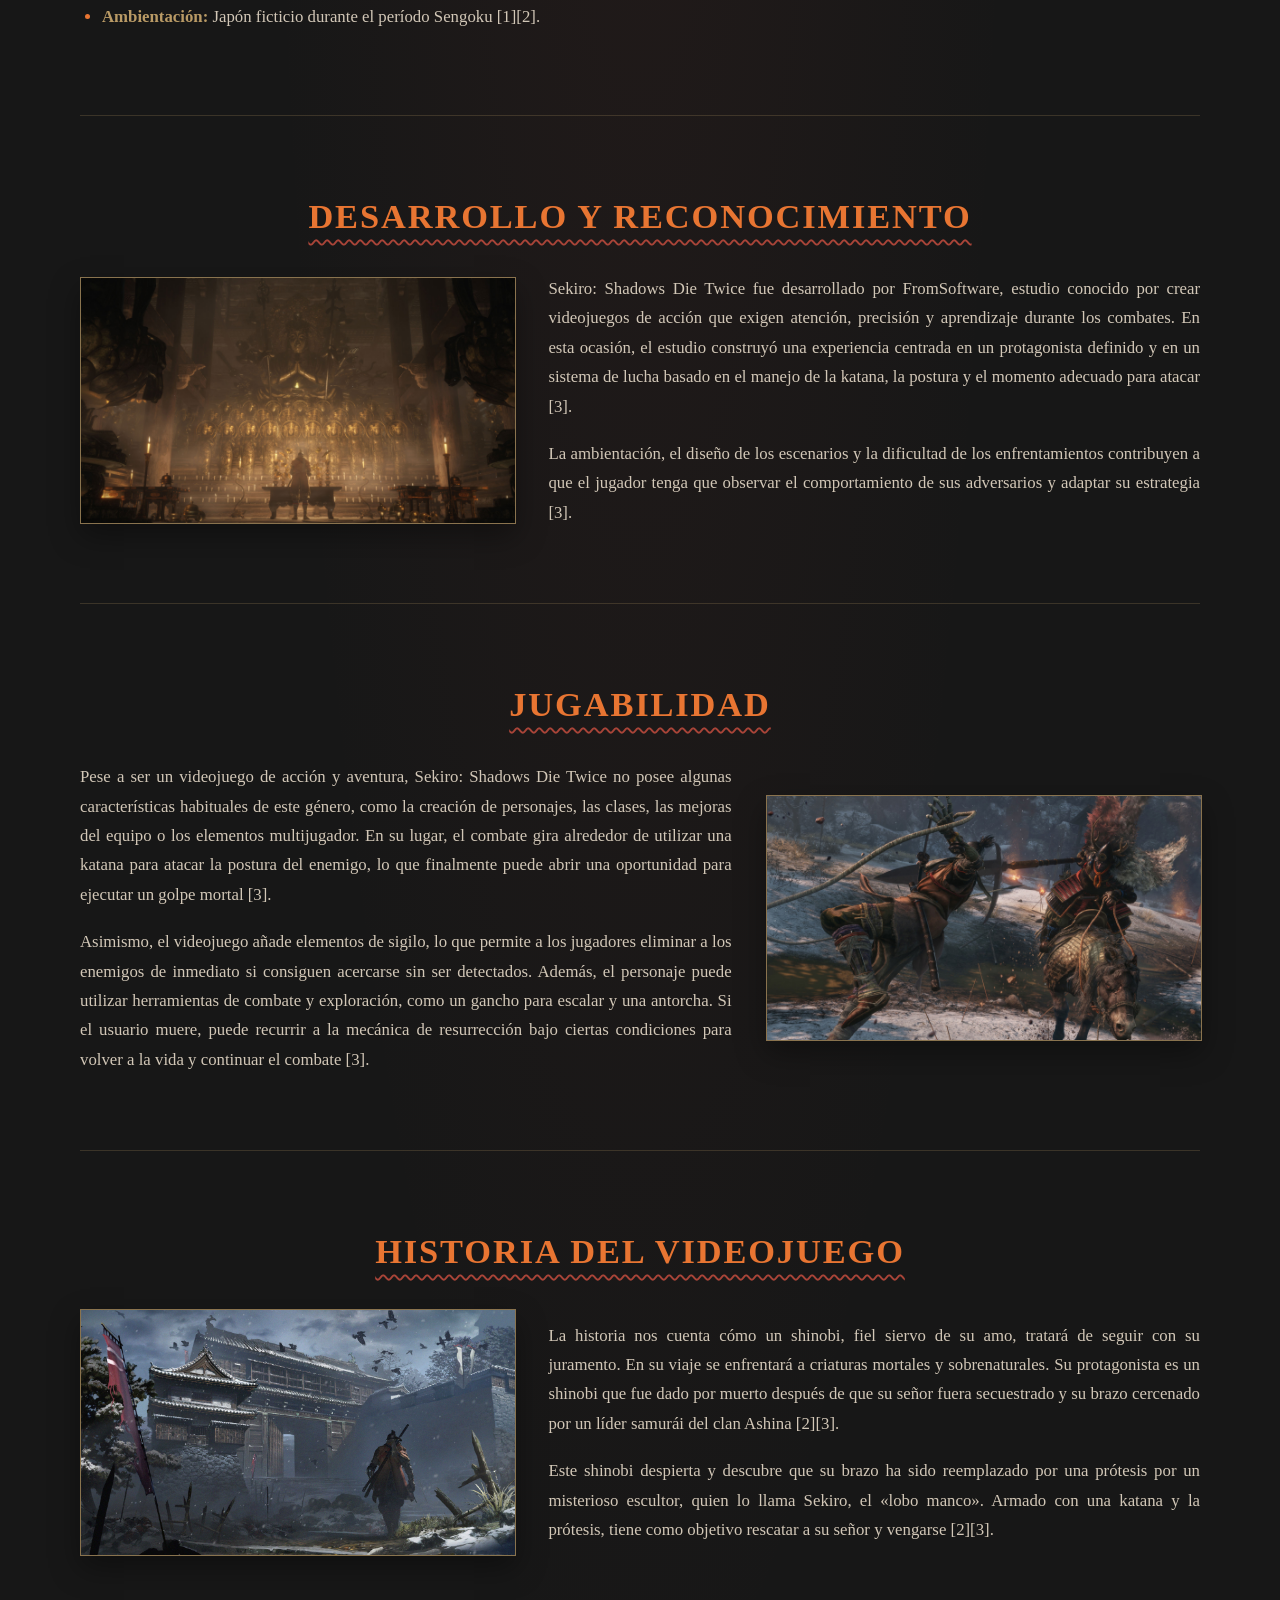
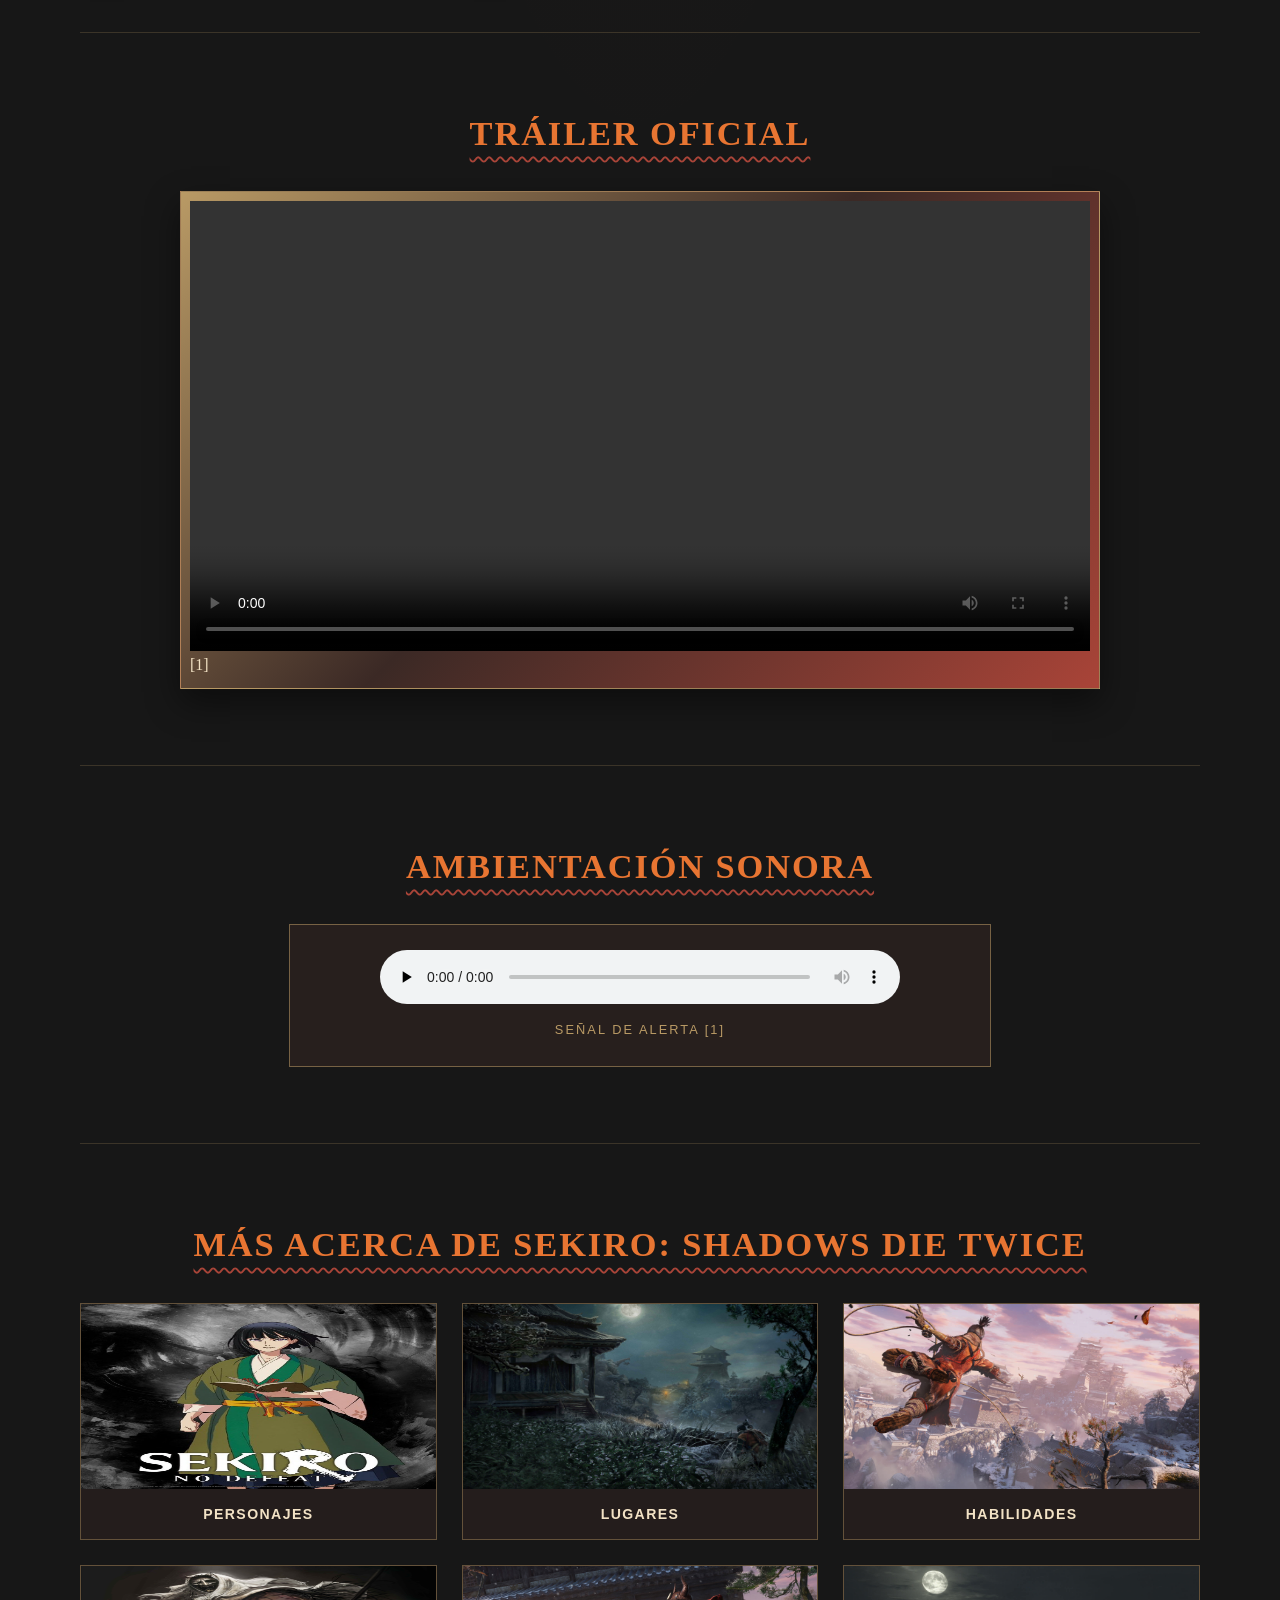
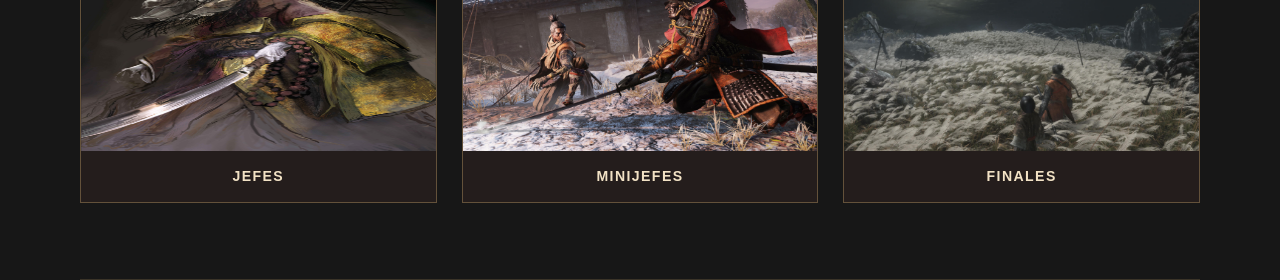
<file: Página Principal/Página Principal.html>
<!DOCTYPE html>
<html lang="es">
<head>
    <meta charset="UTF-8">
    <meta name="viewport" content="width=device-width, initial-scale=1.0">
    <title>Página principal</title>
    <link rel="icon" href="faviconP1.jpg" type="image/jpeg">
    <link rel="stylesheet" href="Página Principal.css">
</head>
<body>

    <header class="hero" id="inicio">
        <div class="hero-contenido">
            <h1>SEKIRO: SHADOWS DIE TWICE</h1>
        </div>

        <div class="hero-indice">
            <span class="indice-titulo">ÍNDICE DE LA PÁGINA</span>
            <nav class="indice-inicial" aria-label="Índice de la página principal">
                <a href="#introduccion">Introducción</a>
                <a href="#informacion">Información general</a>
                <a href="#desarrollo">Desarrollo y reconocimiento</a>
                <a href="#jugabilidad">Jugabilidad</a>
                <a href="#historia">Historia</a>
                <a href="#trailer">Tráiler</a>
                <a href="#audio">Ambientación sonora</a>
                <a href="#contenido">Índice de contenido</a>
            </nav>
        </div>
    </header>

    <main class="contenedor">

        <section class="seccion introduccion" id="introduccion">
            <h2>INTRODUCCIÓN A SEKIRO: SHADOWS DIE TWICE</h2>
            <div class="texto-con-imagen">
                <div class="texto">
                    <p>
                        Sekiro: Shadows Die Twice es un videojuego de acción y aventura
                        desarrollado por FromSoftware y publicado por Activision. Fue lanzado en
                        marzo de 2019 para PlayStation 4, Xbox One y Microsoft Windows. El juego
                        se desarrolla en un Japón ficticio durante el período Sengoku y sigue la
                        historia de un shinobi llamado Sekiro mientras busca rescatar a su joven
                        maestro secuestrado y vengar la caída de su clan [1][2].
                    </p>
                </div>
                <img class="imagen-introduccion" src="sekiro-introduccion.jpg">
            </div>
        </section>

        <section class="seccion" id="informacion">
            <h2>INFORMACIÓN GENERAL</h2>
            <div class="texto">
                <p>
                    El juego combina exploración, sigilo y enfrentamientos con espada en
                    escenarios inspirados en el Japón del período Sengoku. El jugador controla
                    a Sekiro, un shinobi que debe abrirse camino entre enemigos humanos y
                    criaturas sobrenaturales [2][3].
                </p>

                <ul class="datos-juego">
                    <li><strong>Género:</strong> acción y aventura.</li>
                    <li><strong>Desarrollador:</strong> FromSoftware.</li>
                    <li><strong>Editor:</strong> Activision.</li>
                    <li><strong>Lanzamiento:</strong> marzo de 2019.</li>
                    <li><strong>Plataformas:</strong> PlayStation 4, Xbox One y Microsoft Windows.</li>
                    <li><strong>Ambientación:</strong> Japón ficticio durante el período Sengoku [1][2].</li>
                </ul>
            </div>
        </section>

        <section class="seccion" id="desarrollo">
            <h2>DESARROLLO Y RECONOCIMIENTO</h2>
            <div class="texto-con-imagen imagen-derecha">
                <img class="imagen-seccion" src="sekiro-mundo.jpg"
                     alt="Entorno japonés del mundo de Sekiro">
                <div class="texto">
                    <p>
                        Sekiro: Shadows Die Twice fue desarrollado por FromSoftware,
                        estudio conocido por crear videojuegos de acción que exigen atención,
                        precisión y aprendizaje durante los combates. En esta ocasión, el estudio
                        construyó una experiencia centrada en un protagonista definido y en un
                        sistema de lucha basado en el manejo de la katana, la postura y el momento
                        adecuado para atacar [3].
                    </p>
                    <p>
                        La ambientación, el diseño de los escenarios y la dificultad de los
                        enfrentamientos contribuyen a que el jugador tenga que observar el
                        comportamiento de sus adversarios y adaptar su estrategia [3].
                    </p>
                </div>
            </div>
        </section>

        <section class="seccion" id="jugabilidad">
            <h2>JUGABILIDAD</h2>
            <div class="texto-con-imagen">
                <div class="texto">
                    <p>
                        Pese a ser un videojuego de acción y aventura, Sekiro: Shadows Die
                        Twice no posee algunas características habituales de este género,
                        como la creación de personajes, las clases, las mejoras del equipo o los
                        elementos multijugador. En su lugar, el combate gira alrededor de utilizar
                        una katana para atacar la postura del enemigo, lo que finalmente puede
                        abrir una oportunidad para ejecutar un golpe mortal [3].
                    </p>
                    <p>
                        Asimismo, el videojuego añade elementos de sigilo, lo que permite a los
                        jugadores eliminar a los enemigos de inmediato si consiguen acercarse
                        sin ser detectados. Además, el personaje puede utilizar herramientas de
                        combate y exploración, como un gancho para escalar y una antorcha. Si el
                        usuario muere, puede recurrir a la mecánica de resurrección bajo ciertas
                        condiciones para volver a la vida y continuar el combate [3].
                    </p>
                </div>
                <img class="imagen-seccion" src="sekiro-protagonista.jpg">
            </div>
        </section>

        <section class="seccion" id="historia">
            <h2>HISTORIA DEL VIDEOJUEGO</h2>
            <div class="texto-con-imagen imagen-derecha">
                <img class="imagen-seccion" src="sekiro-introduccion.jpg"
                     alt="Sekiro, el shinobi protagonista">
                <div class="texto">
                    <p>
                        La historia nos cuenta cómo un shinobi, fiel siervo de su amo, tratará
                        de seguir con su juramento. En su viaje se enfrentará a criaturas mortales
                        y sobrenaturales. Su protagonista es un shinobi que fue dado por muerto
                        después de que su señor fuera secuestrado y su brazo cercenado por un
                        líder samurái del clan Ashina [2][3].
                    </p>
                    <p>
                        Este shinobi despierta y descubre que su brazo ha sido reemplazado por
                        una prótesis por un misterioso escultor, quien lo llama Sekiro, el
                        «lobo manco». Armado con una katana y la prótesis, tiene como objetivo
                        rescatar a su señor y vengarse [2][3].
                    </p>
                </div>
            </div>
        </section>

        <section class="seccion multimedia" id="trailer">
            <h2>TRÁILER OFICIAL</h2>
            <div class="marco-video">
                <video class="trailer" controls preload="metadata">
                    <source src="trailer-sekiro.mp4" type="video/mp4">
                </video>
                <span> [1]</span>
            </div>
        </section>

        <section class="seccion multimedia" id="audio">
            <h2>AMBIENTACIÓN SONORA</h2>
            <div class="reproductor-audio">
                <audio controls preload="none">
                    <source src="sekiro-audio.mp3" type="audio/mpeg">
                </audio>
                <span class="audio-etiqueta">SEÑAL DE ALERTA [1]</span>
            </div>
        </section>

        <section class="seccion" id="contenido">
            <h2>MÁS ACERCA DE SEKIRO: SHADOWS DIE TWICE</h2>
            <div class="indice-contenido">
                <a class="enlace-contenido" href="Contenido 1/Personajes.html">
                    <img src="personajes-portada.jpg"> <span>PERSONAJES</span>
                </a>
                <a class="enlace-contenido" href="Contenido 2/Lugares.html">
                    <img src="lugares-portada.jpg"> <span>LUGARES</span>
                </a>
                <a class="enlace-contenido" href="Contenido 3/Habilidades.html">
                    <img src="habilidades-portada.jpg"> <span>HABILIDADES</span>
                </a>
                <a class="enlace-contenido" href="Contenido 4/Jefes.html">
                    <img src="jefes-portada.jpg"> <span>JEFES</span>
                </a>
                <a class="enlace-contenido" href="Contenido 5/Minijefes.html">
                    <img src="minijefes-portada.jpg"> <span>MINIJEFES</span>
                </a>
                <a class="enlace-contenido" href="Contenido 6/Finales.html">
                    <img src="finales-portada.jpg"> <span>FINALES</span>
                </a>
            </div>
        </section>

    </main>
</body>
</html>
</file>
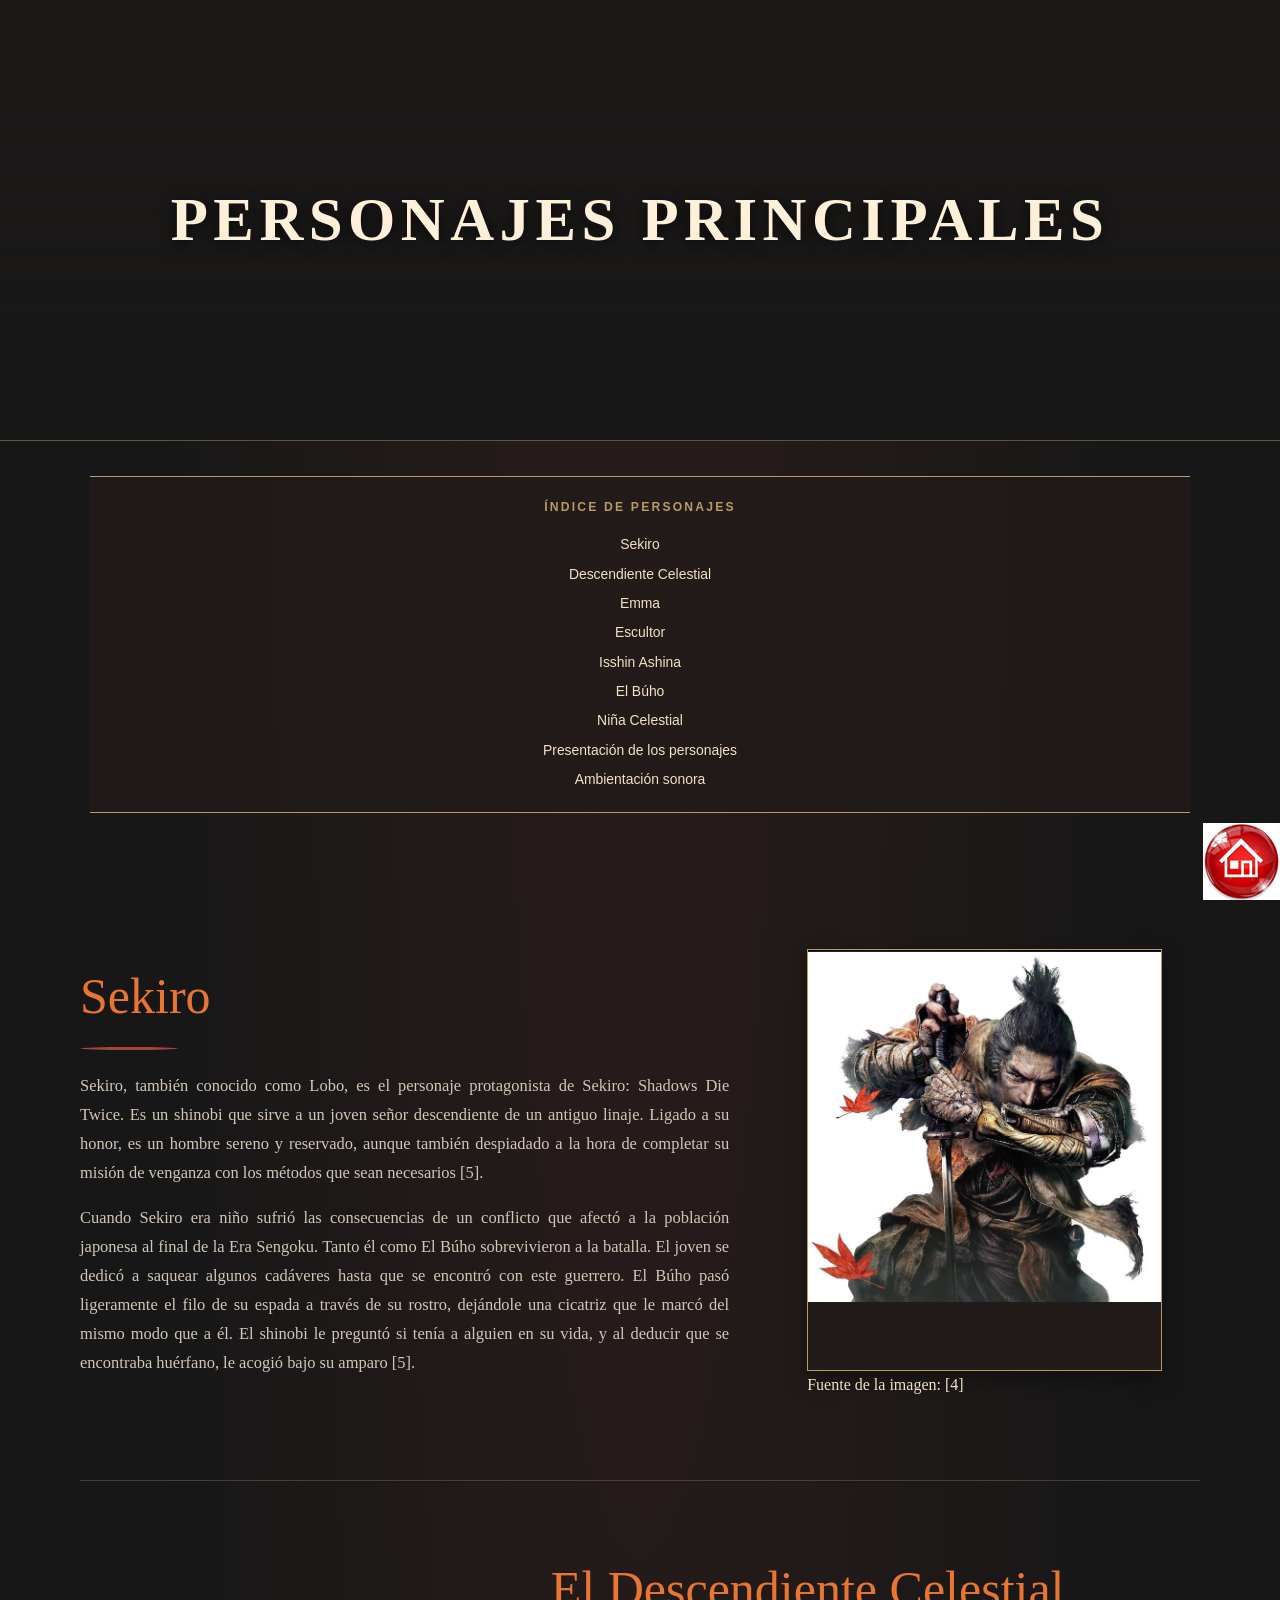
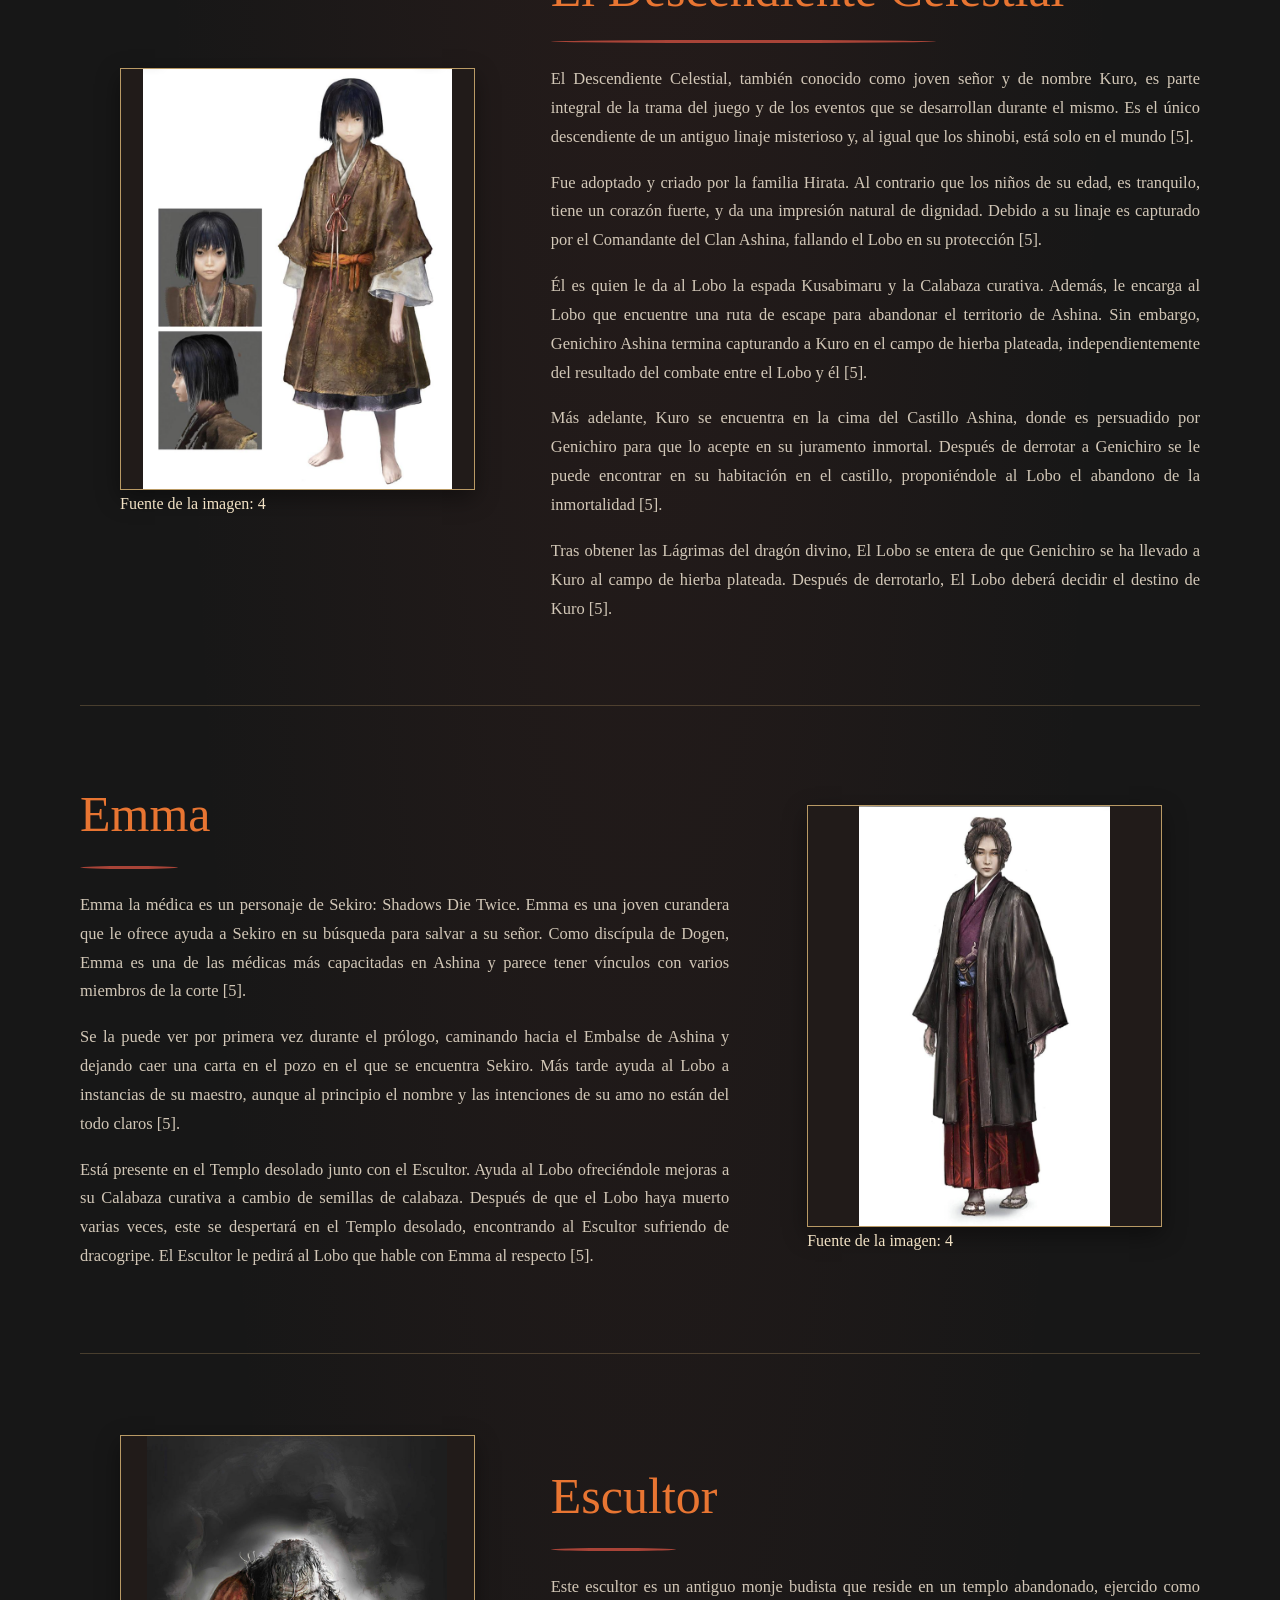
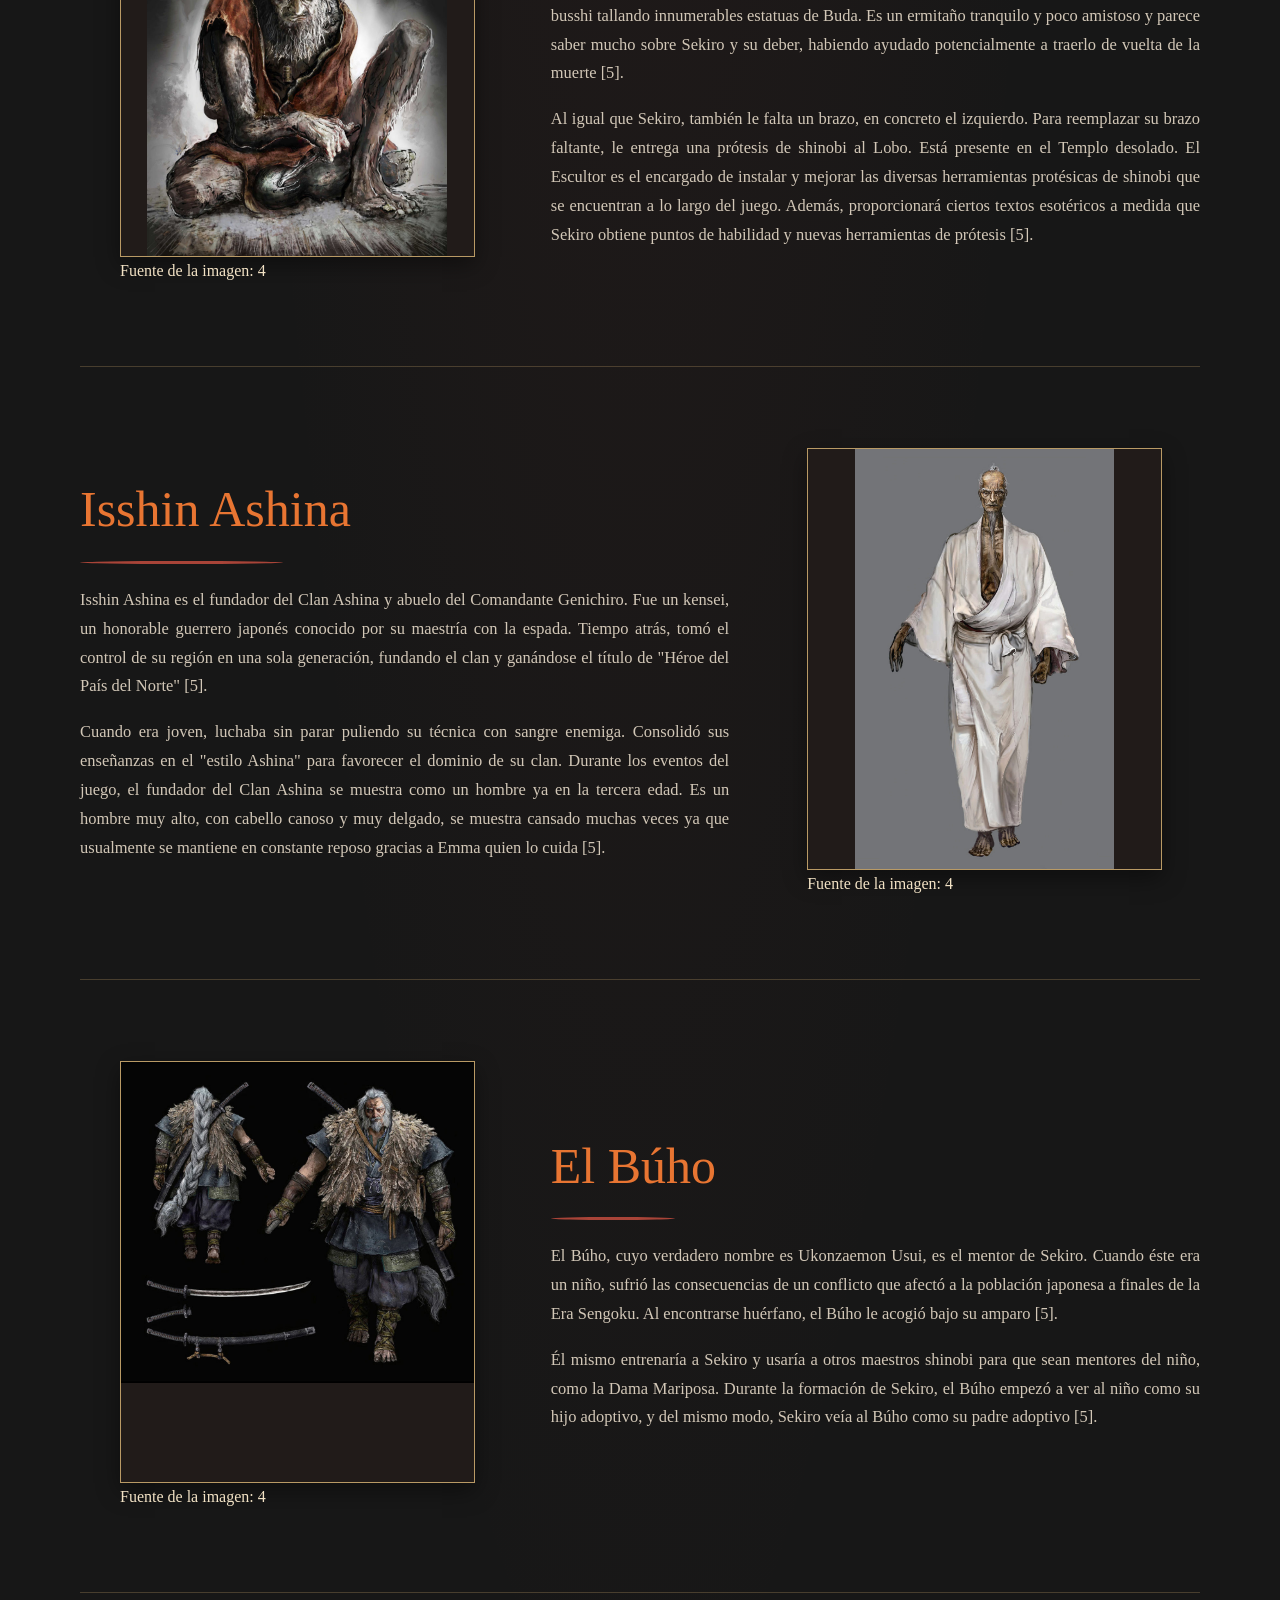
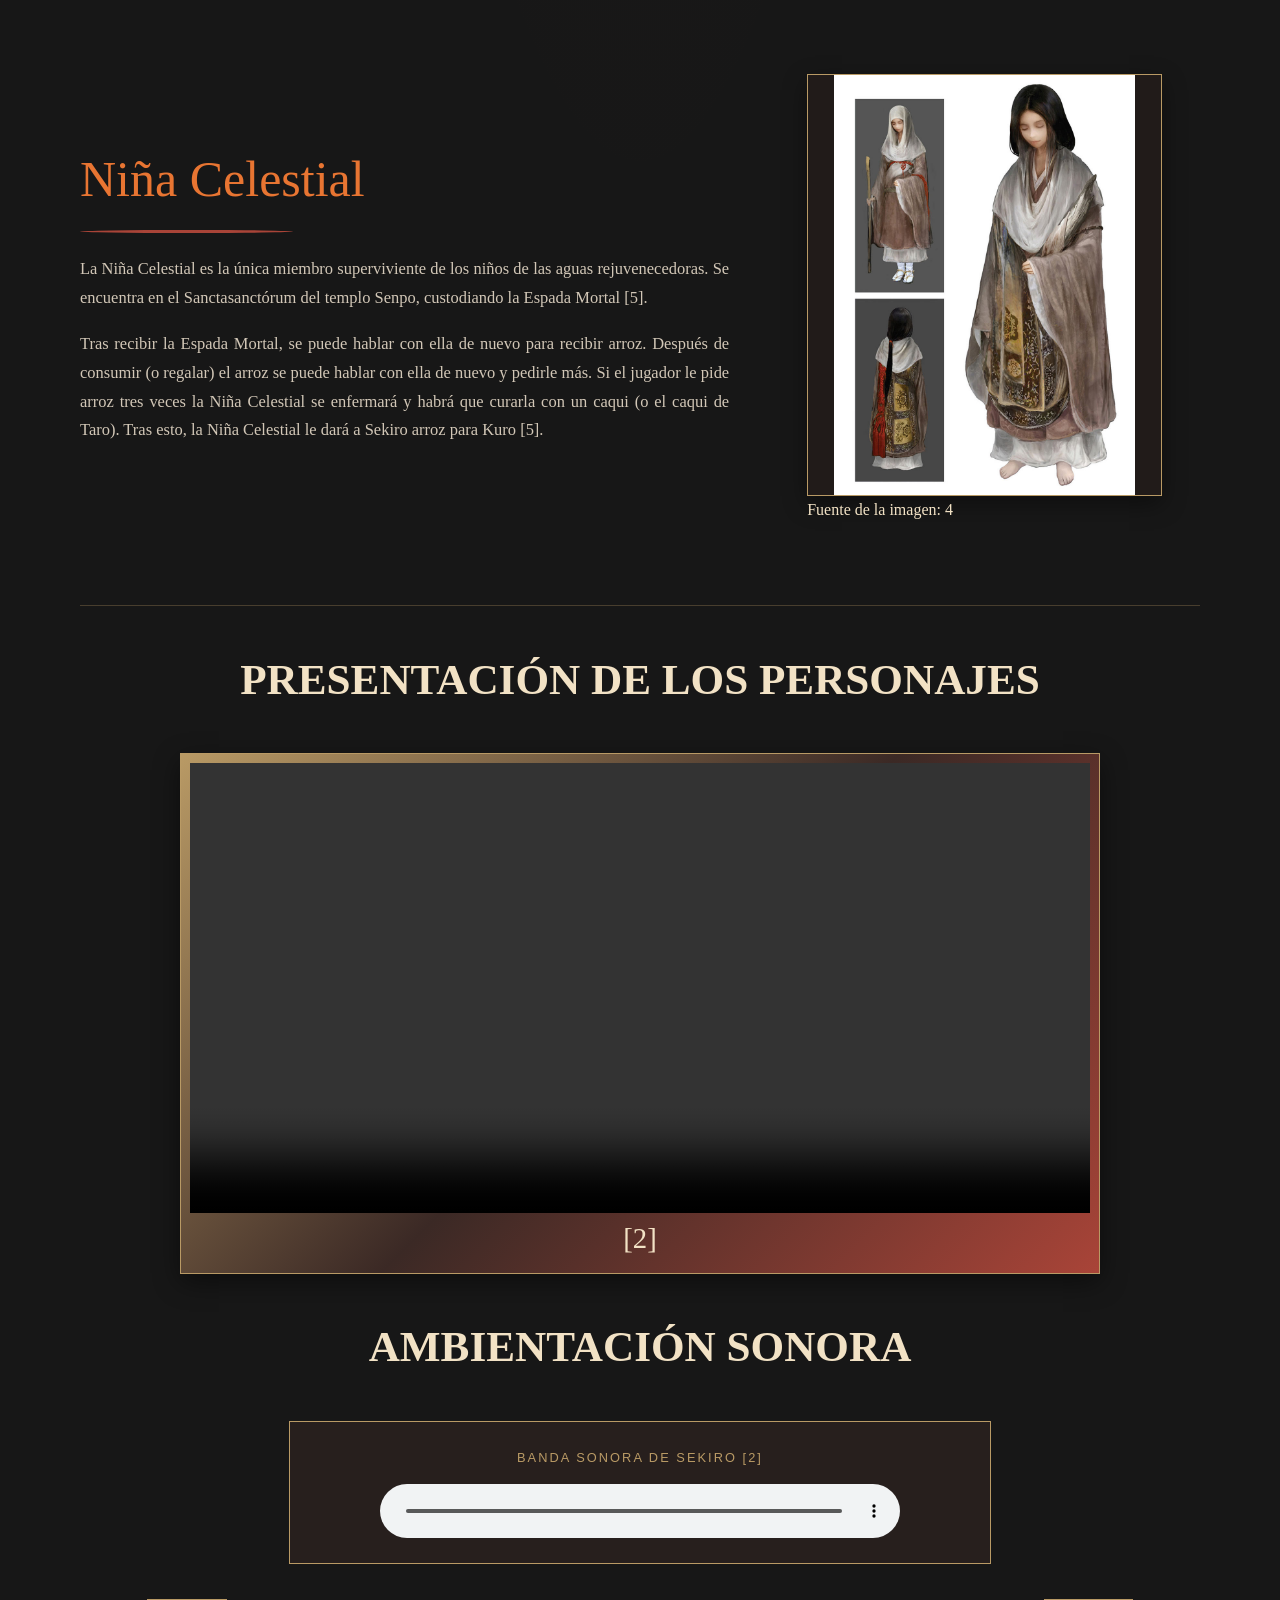
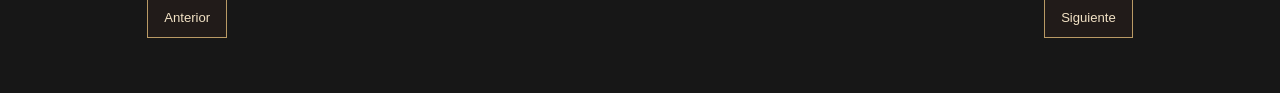
<file: Página Principal/Contenido 1/Personajes.html>
<!DOCTYPE html>
<html lang="es">
<head>
    <meta charset="UTF-8">
    <meta name="viewport" content="width=device-width, initial-scale=1.0">
    <title>Personajes - Sekiro: Shadows Die Twice</title>
    <link rel="stylesheet" href="Personajes.css">
    <link rel="icon" href="faviconP1.jpg" type="image/jpeg">
</head>
<body>
    <a class="casa" href="../Página Principal.html" target="_blank"><img src="BotonHome.png" alt="Regresar."  title="Regresar a la página principal." style="float:right"></a>
    <header class="encabezado">
        <div class="encabezado-contenido">
            <h1>PERSONAJES PRINCIPALES</h1>
        </div>
    </header>

    <nav class="indice">
        <p class="indice-titulo">ÍNDICE DE PERSONAJES</p>
        <div class="indice-enlaces">
            <a href="#sekiro">Sekiro</a>
            <a href="#kuro">Descendiente Celestial</a>
            <a href="#emma">Emma</a>
            <a href="#escultor">Escultor</a>
            <a href="#isshin">Isshin Ashina</a>
            <a href="#buho">El Búho</a>
            <a href="#nina">Niña Celestial</a>
            <a href="#video-personajes">Presentación de los personajes</a>
            <a href="#audio-personajes">Ambientación sonora</a>
        </div>
    </nav>

    <main class="contenedor">

        <section class="personaje" id="sekiro">
            <div class="texto-personaje">
                <h2>Sekiro</h2>
                <p>
                    Sekiro, también conocido como Lobo, es el personaje protagonista de Sekiro: Shadows Die Twice.
                    Es un shinobi que sirve a un joven señor descendiente de un antiguo linaje. Ligado a su honor,
                    es un hombre sereno y reservado, aunque también despiadado a la hora de completar su misión de
                    venganza con los métodos que sean necesarios [5].
                </p>
                <p>
                    Cuando Sekiro era niño sufrió las consecuencias de un conflicto que afectó a la población
                    japonesa al final de la Era Sengoku. Tanto él como El Búho sobrevivieron a la batalla.
                    El joven se dedicó a saquear algunos cadáveres hasta que se encontró con este guerrero.
                    El Búho pasó ligeramente el filo de su espada a través de su rostro, dejándole una
                    cicatriz que le marcó del mismo modo que a él. El shinobi le preguntó si tenía a
                    alguien en su vida, y al deducir que se encontraba huérfano, le acogió bajo su amparo [5].
                </p>
            </div>
            
            <figure>
                <img src="sekiro.jpg" alt="Sekiro, el shinobi protagonista del videojuego">
                <figcaption>Fuente de la imagen: [4]</figcaption>
            </figure>
        </section>

        <section class="personaje imagen-izquierda" id="kuro">
            <div class="texto-personaje">
                <h2>El Descendiente Celestial</h2>
                <p>
                    El Descendiente Celestial, también conocido como joven señor y de nombre Kuro, es
                    parte integral de la trama del juego y de los eventos que se desarrollan durante el
                    mismo. Es el único descendiente de un antiguo linaje misterioso y, al igual que los
                    shinobi, está solo en el mundo [5].
                </p>
                <p>
                    Fue adoptado y criado por la familia Hirata. Al contrario que los niños de su edad,
                    es tranquilo, tiene un corazón fuerte, y da una impresión natural de dignidad.
                    Debido a su linaje es capturado por el Comandante del Clan Ashina, fallando el
                    Lobo en su protección [5].
                </p>
                <p>
                    Él es quien le da al Lobo la espada Kusabimaru y la Calabaza curativa. Además,
                    le encarga al Lobo que encuentre una ruta de escape para abandonar el territorio
                    de Ashina. Sin embargo, Genichiro Ashina termina capturando a Kuro en el campo de
                    hierba plateada, independientemente del resultado del combate entre el Lobo y él [5].
                </p>
                <p>
                    Más adelante, Kuro se encuentra en la cima del Castillo Ashina, donde es persuadido
                    por Genichiro para que lo acepte en su juramento inmortal. Después de derrotar a
                    Genichiro se le puede encontrar en su habitación en el castillo, proponiéndole al
                    Lobo el abandono de la inmortalidad [5].
                </p>
                <p>
                    Tras obtener las Lágrimas del dragón divino, El Lobo se entera de que Genichiro se ha
                    llevado a Kuro al campo de hierba plateada. Después de derrotarlo,
                    El Lobo deberá decidir el destino de Kuro [5].
                </p>
            </div>
            <figure>
                <img src="kuro.jpg" alt="Kuro, el Descendiente Celestial">
                <figcaption> Fuente de la imagen: 4</figcaption>
            </figure>
        </section>

        <section class="personaje" id="emma">
            <div class="texto-personaje">
                <h2>Emma</h2>
                <p>
                    Emma la médica es un personaje de Sekiro: Shadows Die Twice. Emma es una joven curandera
                    que le ofrece ayuda a Sekiro en su búsqueda para salvar a su señor. Como discípula de
                    Dogen, Emma es una de las médicas más capacitadas en Ashina y parece tener vínculos
                    con varios miembros de la corte [5].
                </p>
                <p>
                    Se la puede ver por primera vez durante el prólogo, caminando hacia el Embalse de Ashina
                    y dejando caer una carta en el pozo en el que se encuentra Sekiro. Más tarde ayuda al
                    Lobo a instancias de su maestro, aunque al principio el nombre y las intenciones de su
                    amo no están del todo claros [5].
                </p>
                <p>
                    Está presente en el Templo desolado junto con el Escultor. Ayuda al Lobo ofreciéndole
                    mejoras a su Calabaza curativa a cambio de semillas de calabaza. Después de que el Lobo
                    haya muerto varias veces, este se despertará en el Templo desolado, encontrando al
                    Escultor sufriendo de dracogripe. El Escultor le pedirá al Lobo que hable con Emma al respecto [5].
                </p>
            </div>
            <figure>
                <img src="emma.jpg" alt="Emma, la médica de Ashina">
                <figcaption> Fuente de la imagen: 4</figcaption>
            </figure>
        </section>

        <section class="personaje imagen-izquierda" id="escultor">
            <div class="texto-personaje">
                <h2>Escultor</h2>
                <p>
                    Este escultor es un antiguo monje budista que reside en un templo abandonado, ejercido
                    como busshi tallando innumerables estatuas de Buda. Es un ermitaño tranquilo y poco
                    amistoso y parece saber mucho sobre Sekiro y su deber, habiendo ayudado potencialmente
                    a traerlo de vuelta de la muerte [5].
                </p>
                <p>
                    Al igual que Sekiro, también le falta un brazo, en concreto el izquierdo.
                    Para reemplazar su brazo faltante, le entrega una prótesis de shinobi al Lobo.
                    Está presente en el Templo desolado. El Escultor es el encargado de instalar
                    y mejorar las diversas herramientas protésicas de shinobi que se encuentran a
                    lo largo del juego. Además, proporcionará ciertos textos esotéricos a medida
                    que Sekiro obtiene puntos de habilidad y nuevas herramientas de prótesis [5].
                </p>
            </div>
            <figure>
                <img src="escultor.jpg" alt="El Escultor en el Templo desolado">
                <figcaption> Fuente de la imagen: 4</figcaption>
            </figure>
        </section>

        <section class="personaje" id="isshin">
            <div class="texto-personaje">
                <h2>Isshin Ashina</h2>
                <p>
                    Isshin Ashina es el fundador del Clan Ashina y abuelo del Comandante Genichiro.
                    Fue un kensei, un honorable guerrero japonés conocido por su maestría con la espada.
                    Tiempo atrás, tomó el control de su región en una sola generación, fundando el
                    clan y ganándose el título de "Héroe del País del Norte" [5].
                </p>
                <p>
                    Cuando era joven, luchaba sin parar puliendo su técnica con sangre enemiga.
                    Consolidó sus enseñanzas en el "estilo Ashina" para favorecer el dominio de su clan.
                    Durante los eventos del juego, el fundador del Clan Ashina se muestra como un hombre
                    ya en la tercera edad. Es un hombre muy alto, con cabello canoso y muy delgado,
                    se muestra cansado muchas veces ya que usualmente se mantiene en constante reposo
                    gracias a Emma quien lo cuida [5].
                </p>
            </div>
            <figure>
                <img src="isshin.jpg" alt="Isshin Ashina, fundador del Clan Ashina">
                <figcaption> Fuente de la imagen: 4</figcaption>
            </figure>
        </section>

        <section class="personaje imagen-izquierda" id="buho">
            <div class="texto-personaje">
                <h2>El Búho</h2>
                <p>
                    El Búho, cuyo verdadero nombre es Ukonzaemon Usui, es el mentor de Sekiro.
                    Cuando éste era un niño, sufrió las consecuencias de un conflicto que afectó
                    a la población japonesa a finales de la Era Sengoku. Al encontrarse huérfano,
                    el Búho le acogió bajo su amparo [5].
                </p>
                <p>
                    Él mismo entrenaría a Sekiro y usaría a otros maestros shinobi para que sean
                    mentores del niño, como la Dama Mariposa. Durante la formación de Sekiro, el
                    Búho empezó a ver al niño como su hijo adoptivo, y del mismo modo, Sekiro veía
                    al Búho como su padre adoptivo [5].
                </p>
            </div>
            <figure>
                <img src="buho.jpg" alt="El Búho, padre adoptivo y mentor de Sekiro">
                <figcaption> Fuente de la imagen: 4</figcaption>
            </figure>
        </section>

        <section class="personaje" id="nina">
            <div class="texto-personaje">
                <h2>Niña Celestial</h2>
                <p>
                    La Niña Celestial es la única miembro superviviente de los niños de las aguas
                    rejuvenecedoras. Se encuentra en el Sanctasanctórum del templo Senpo,
                    custodiando la Espada Mortal [5].
                </p>
                <p>
                    Tras recibir la Espada Mortal, se puede hablar con ella de nuevo para recibir
                    arroz. Después de consumir (o regalar) el arroz se puede hablar con ella de
                    nuevo y pedirle más. Si el jugador le pide arroz tres veces la Niña Celestial
                    se enfermará y habrá que curarla con un caqui (o el caqui de Taro). Tras esto,
                    la Niña Celestial le dará a Sekiro arroz para Kuro [5].
                </p>
            </div>
            <figure>
                <img src="nina-celestial.jpg" alt="La Niña Celestial del templo Senpo">
                <figcaption> Fuente de la imagen: 4</figcaption>
            </figure>
        </section>

        <section class="seccion" id="video-personajes">
            <h2>PRESENTACIÓN DE LOS PERSONAJES</h2>

           <div class="marco-video">
               <video class="trailer" controls>
                    <source src="personajes.mp4" type="video/mp4">
                </video>
                <span> [2]</span>
           </div>
        </section>

        <section class="seccion" id="audio-personajes">
            <h2>AMBIENTACIÓN SONORA</h2>
        
            <div class="reproductor-audio">
                <span class="audio-etiqueta">BANDA SONORA DE SEKIRO [2]</span>
        
                <audio controls>
                    <source src="personajes.mp3" type="audio/mpeg">
                </audio>
            </div>
        </section>



        <nav class="navegacion-paginas">
            <a href="../Contenido 6/Finales.html" class="boton-pagina">
                Anterior
              </a>

            <a href="../Contenido 2/Lugares.html" class="boton-pagina">
                 Siguiente
               </a>
          </nav>

    </main>

</body>
</html>
</file>
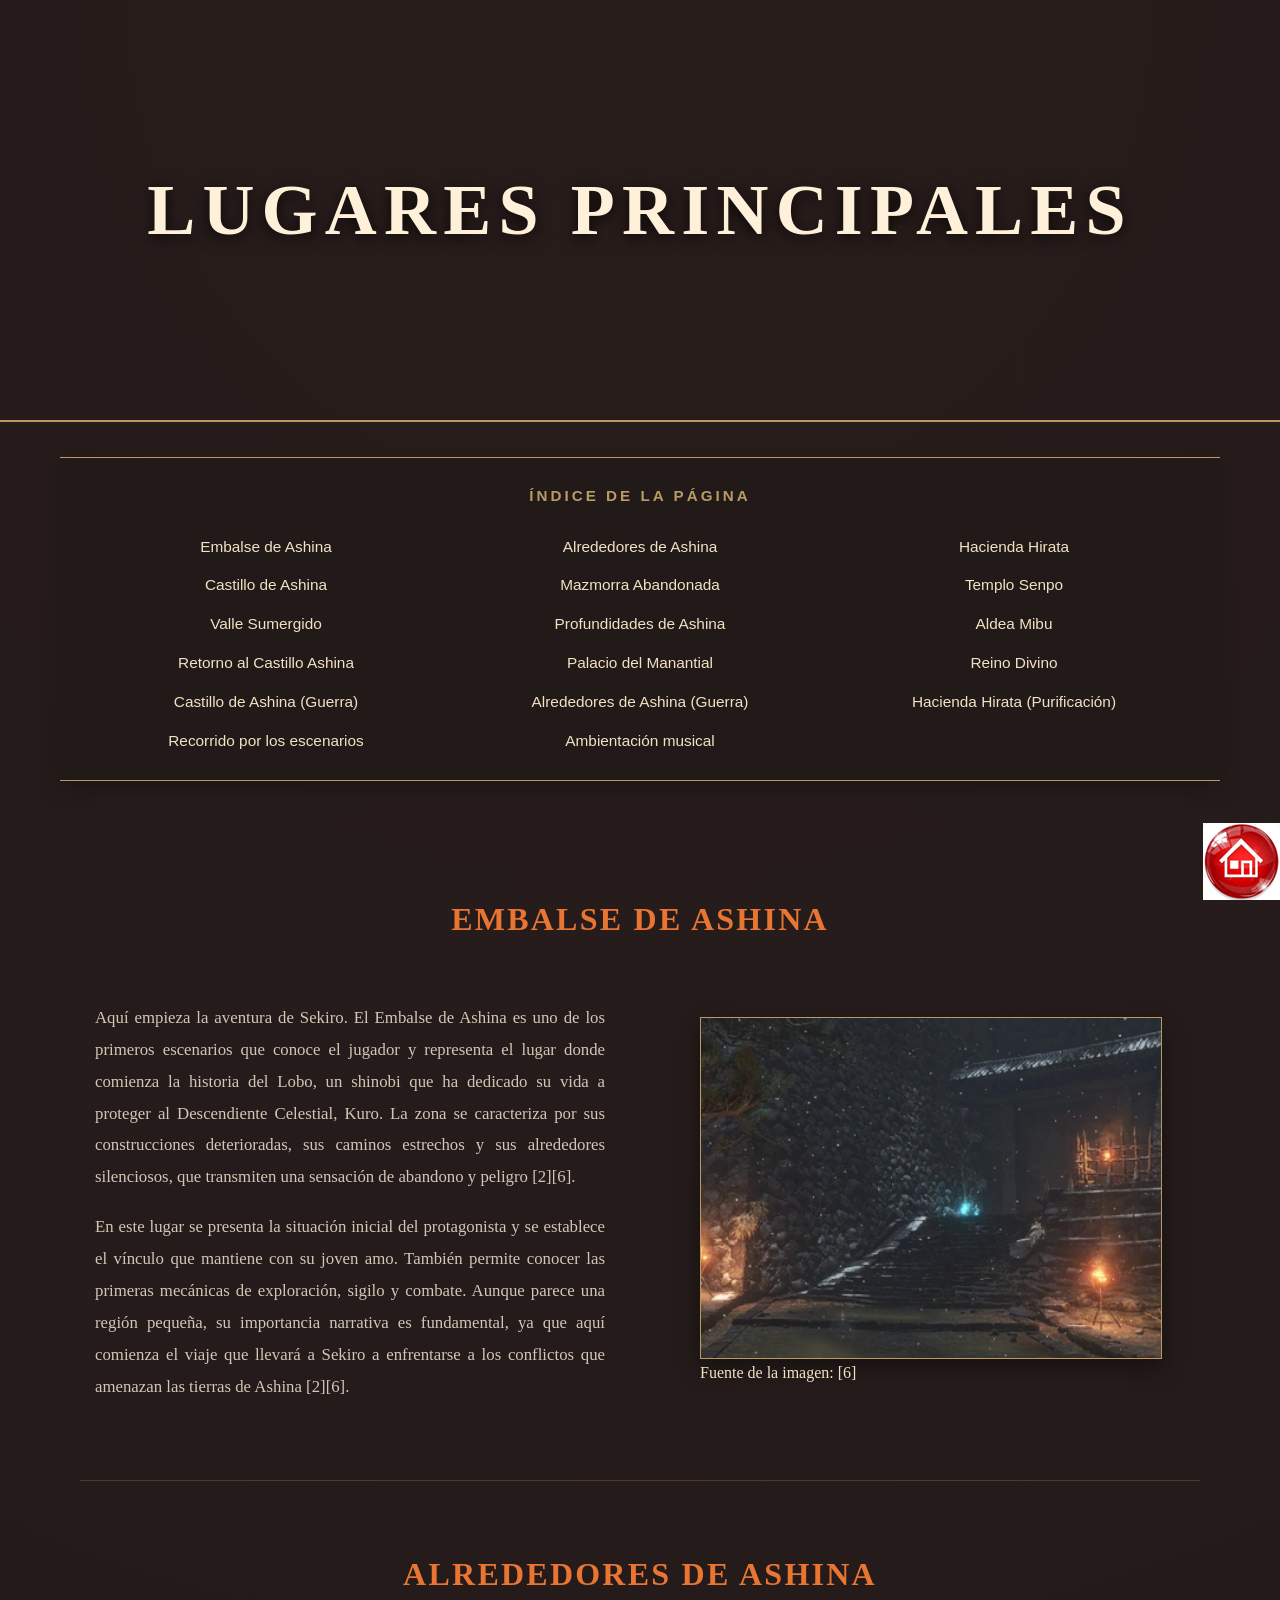
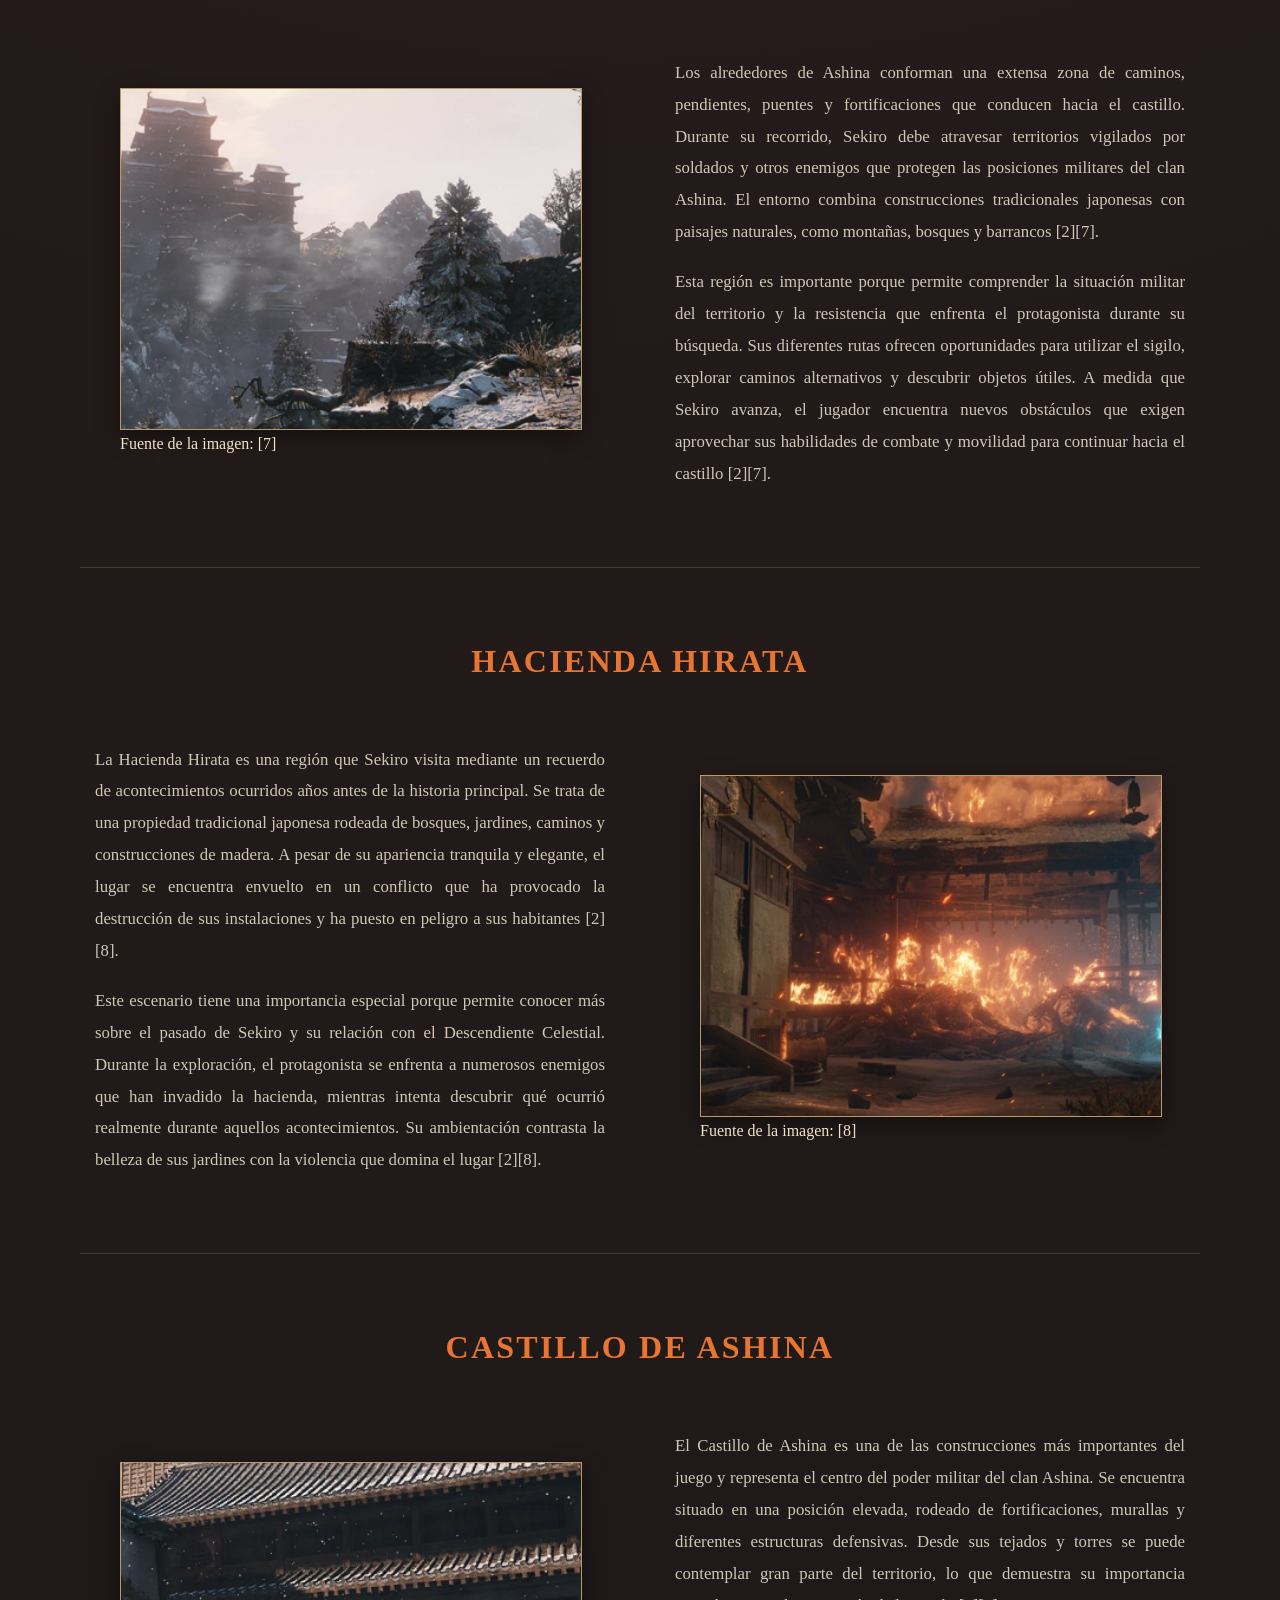
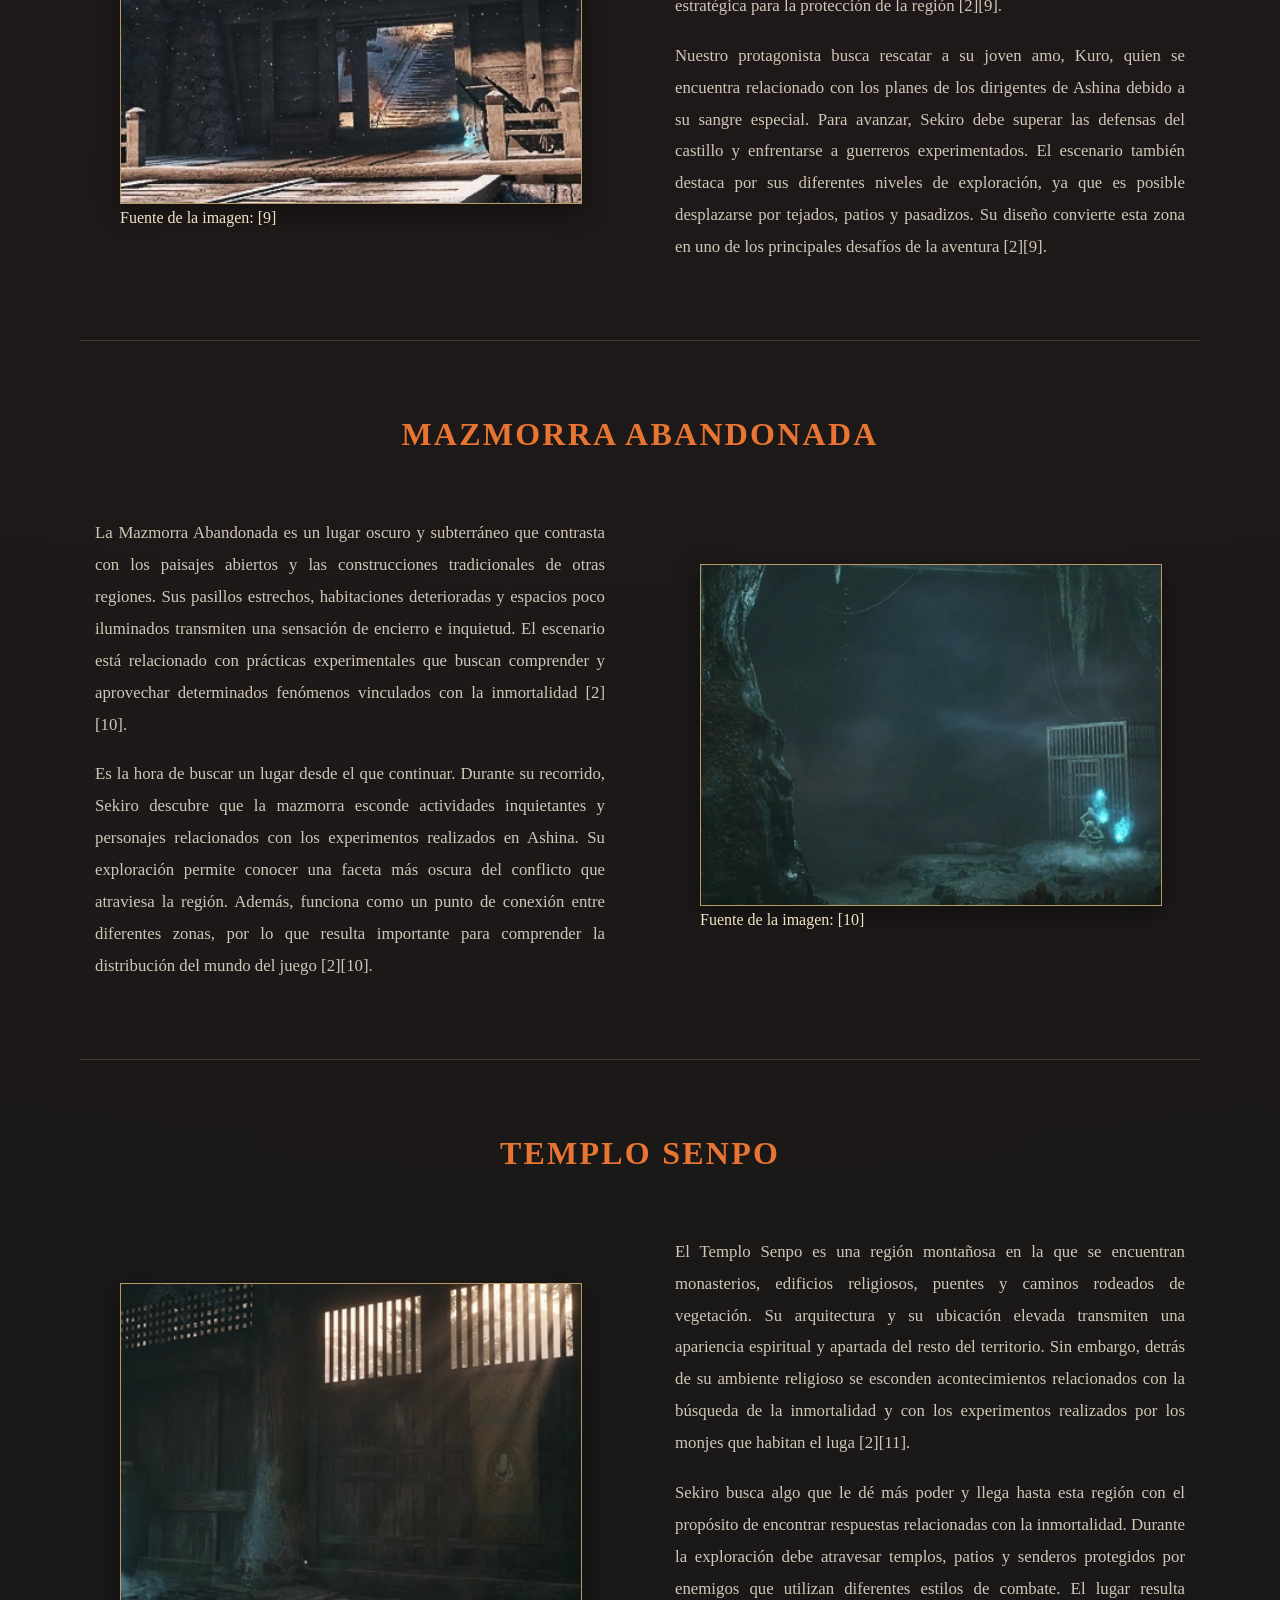
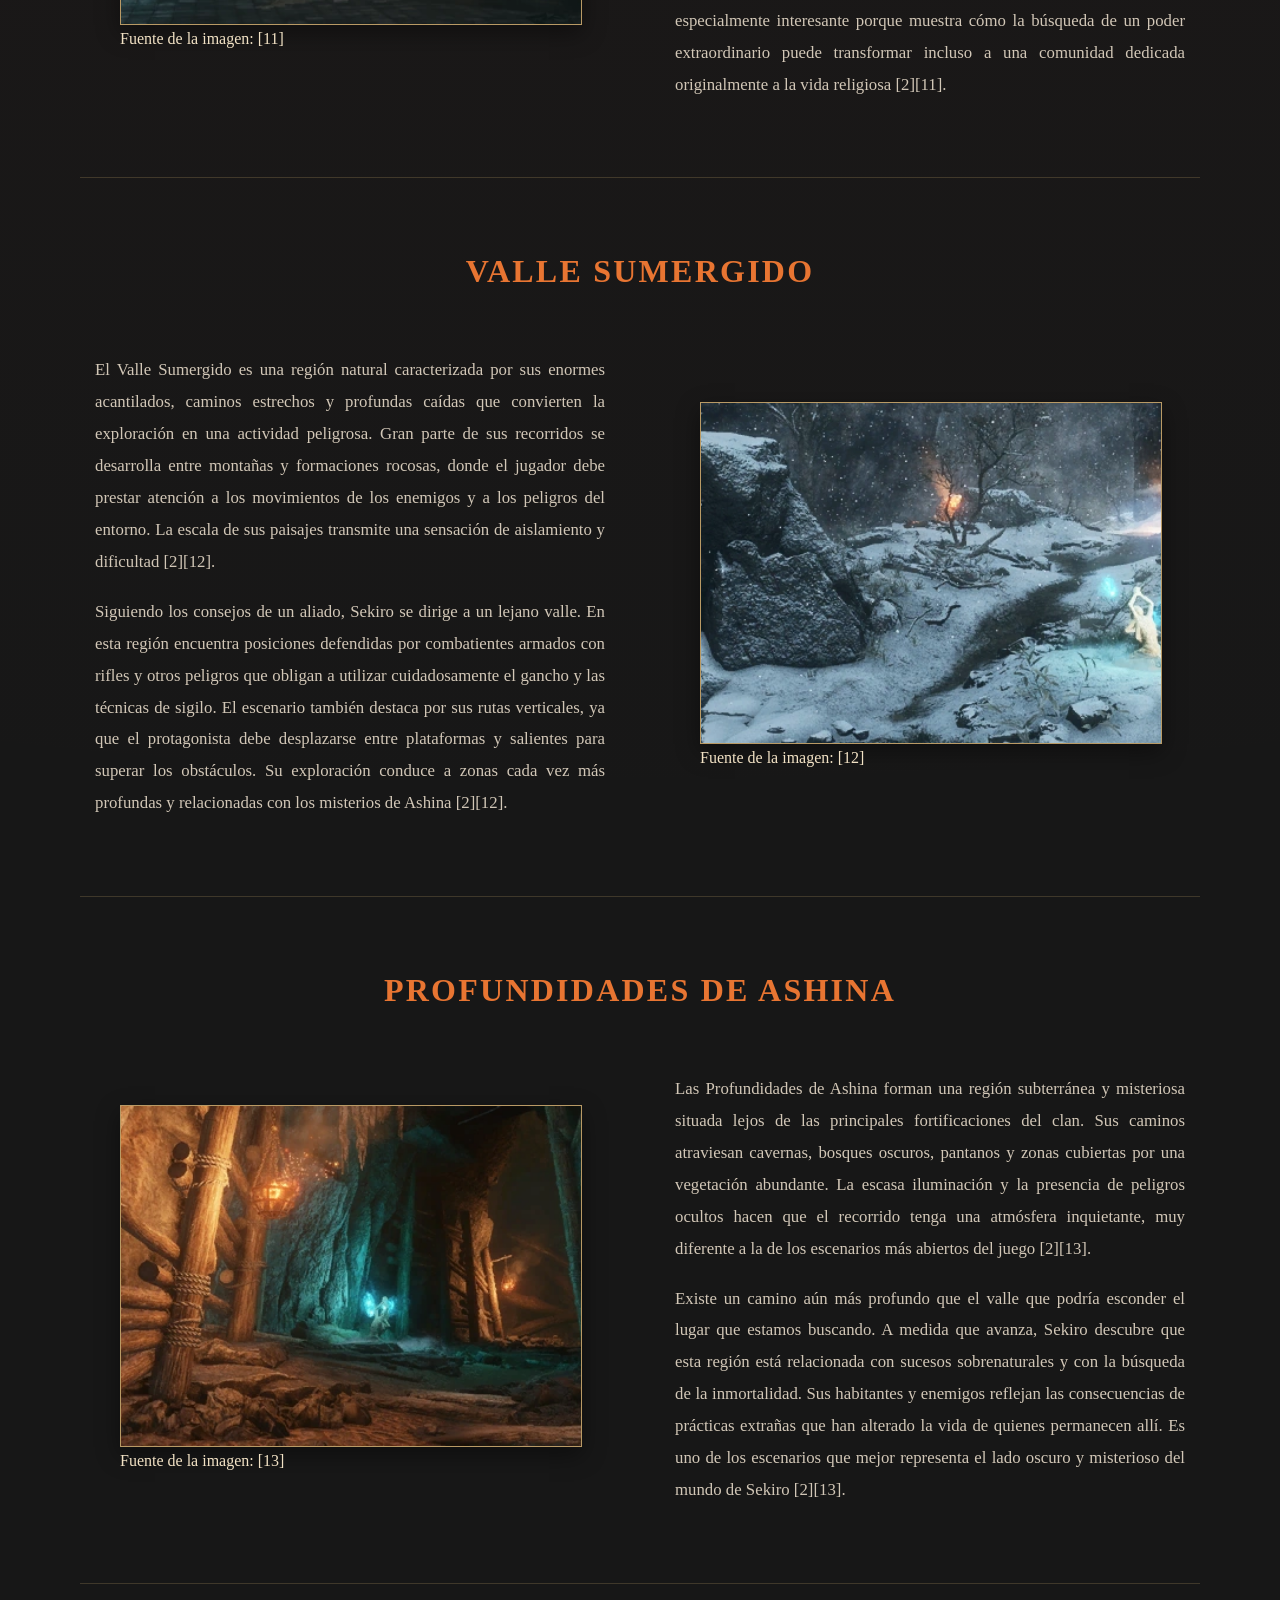
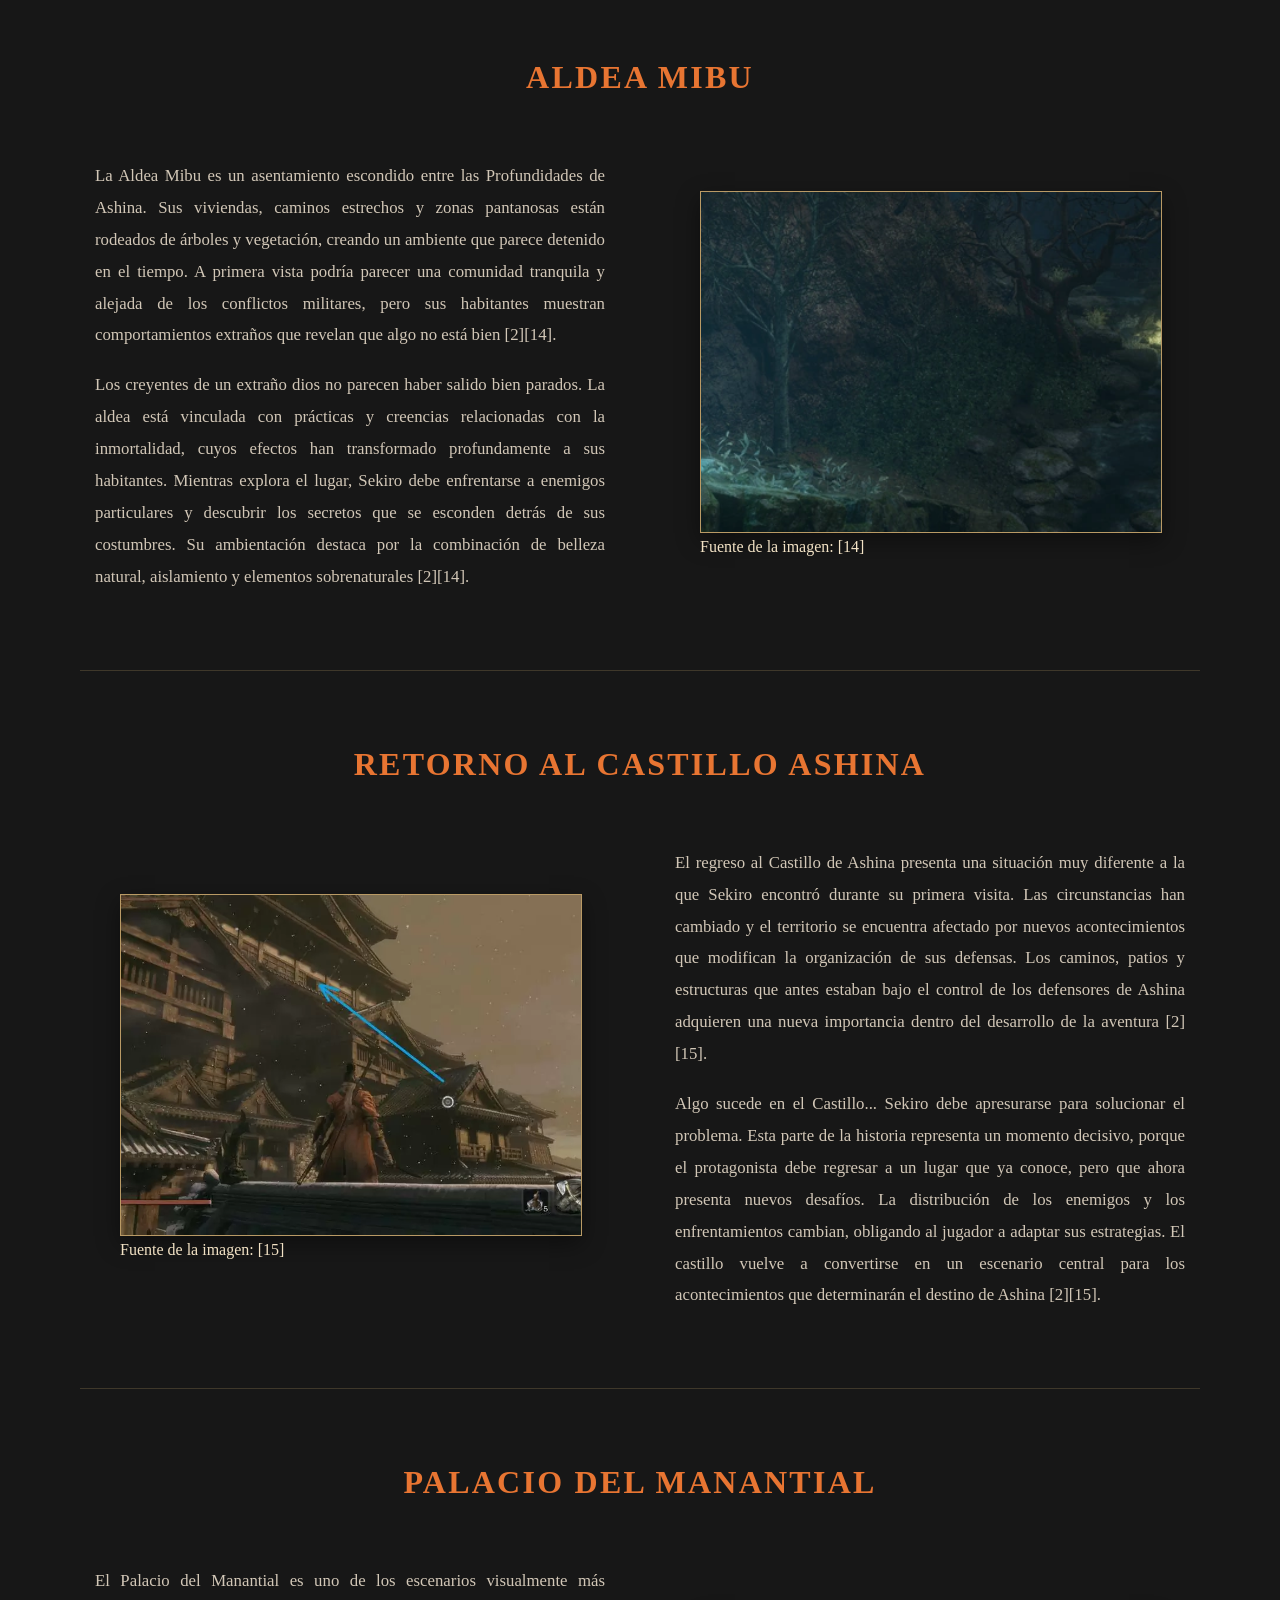
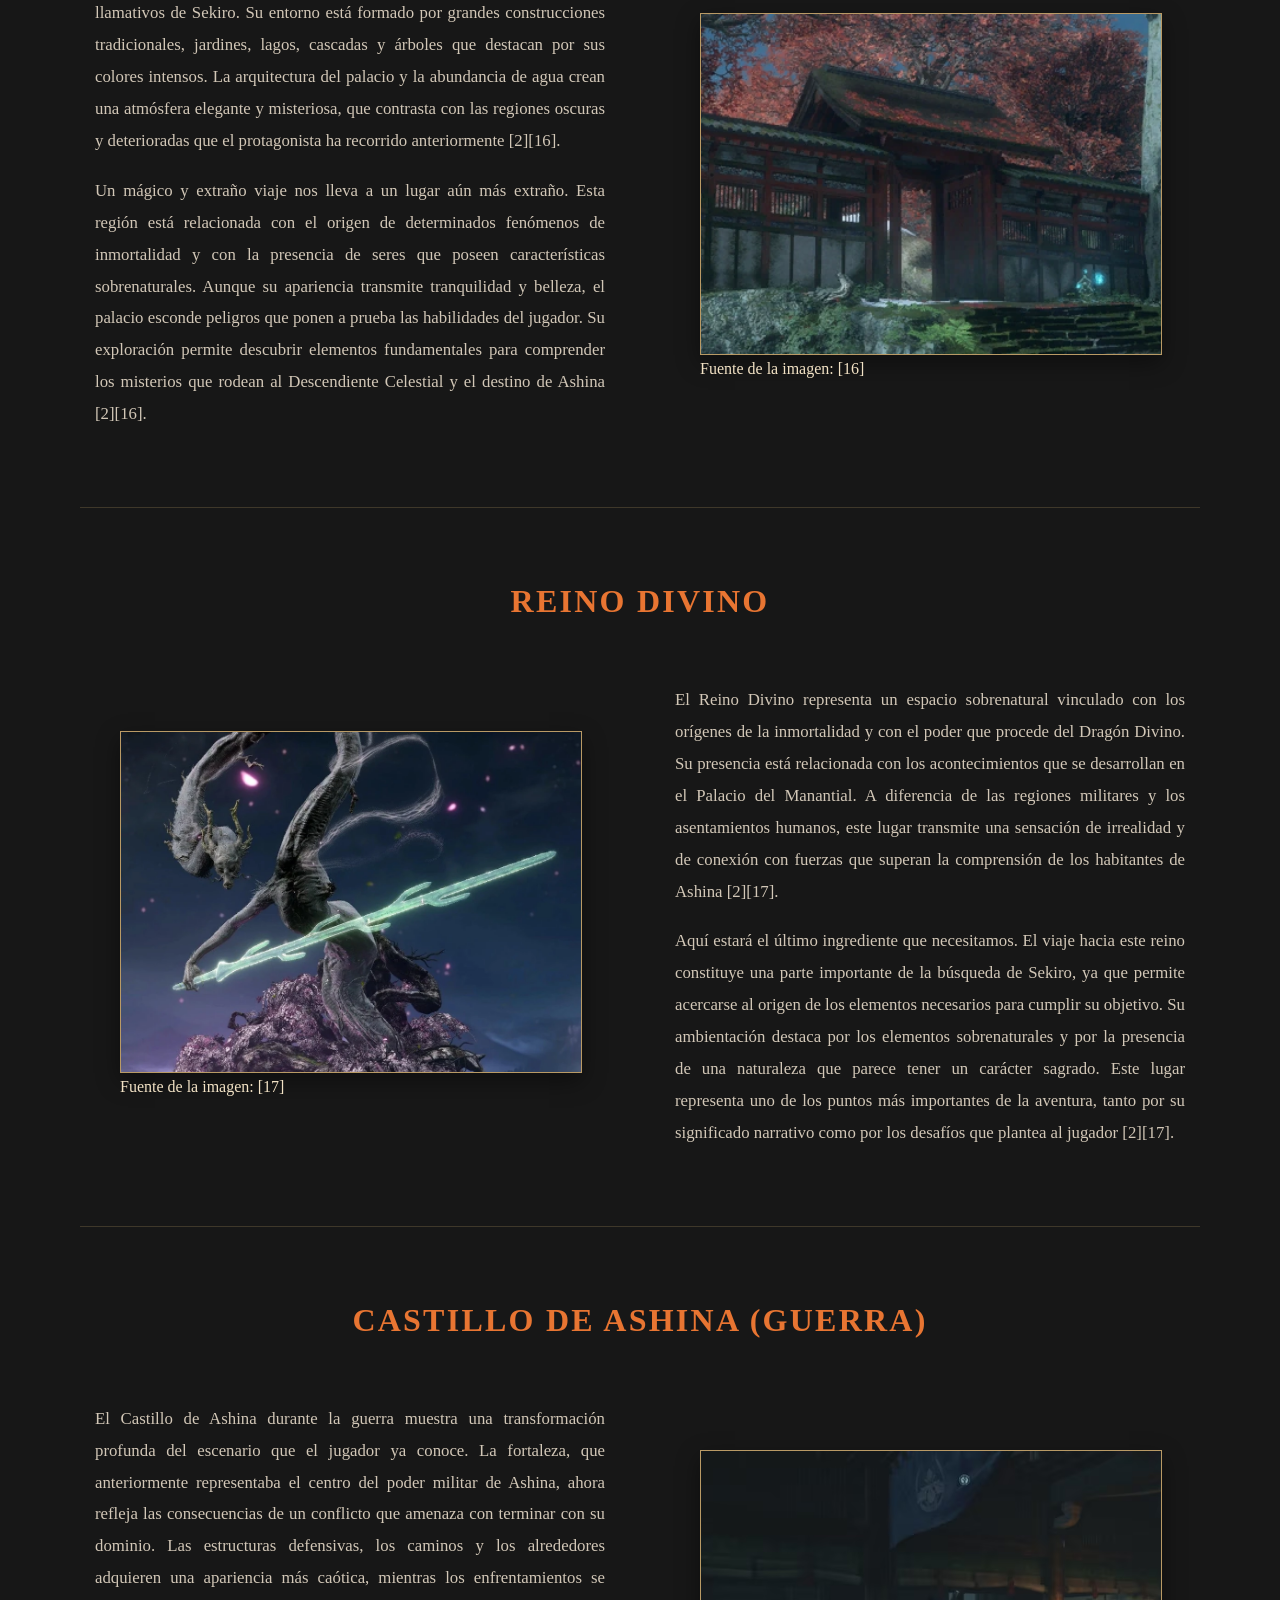
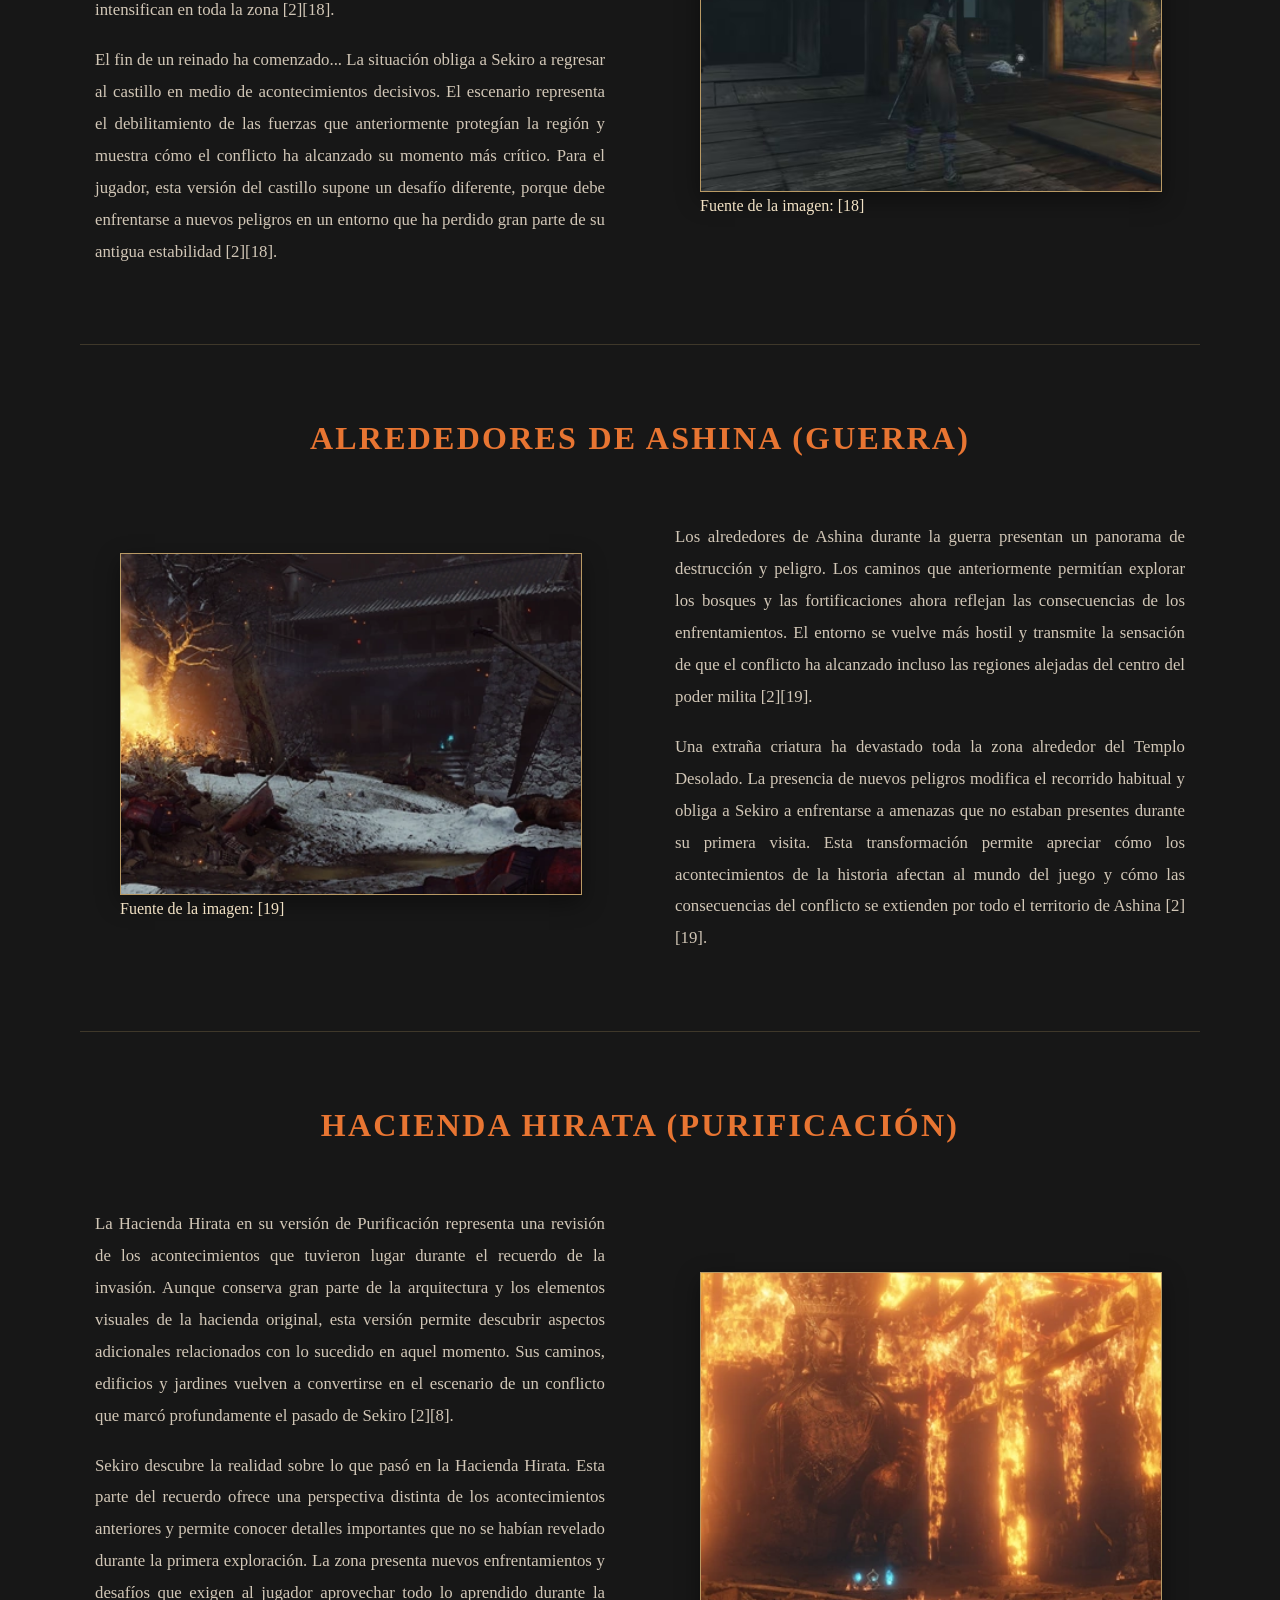
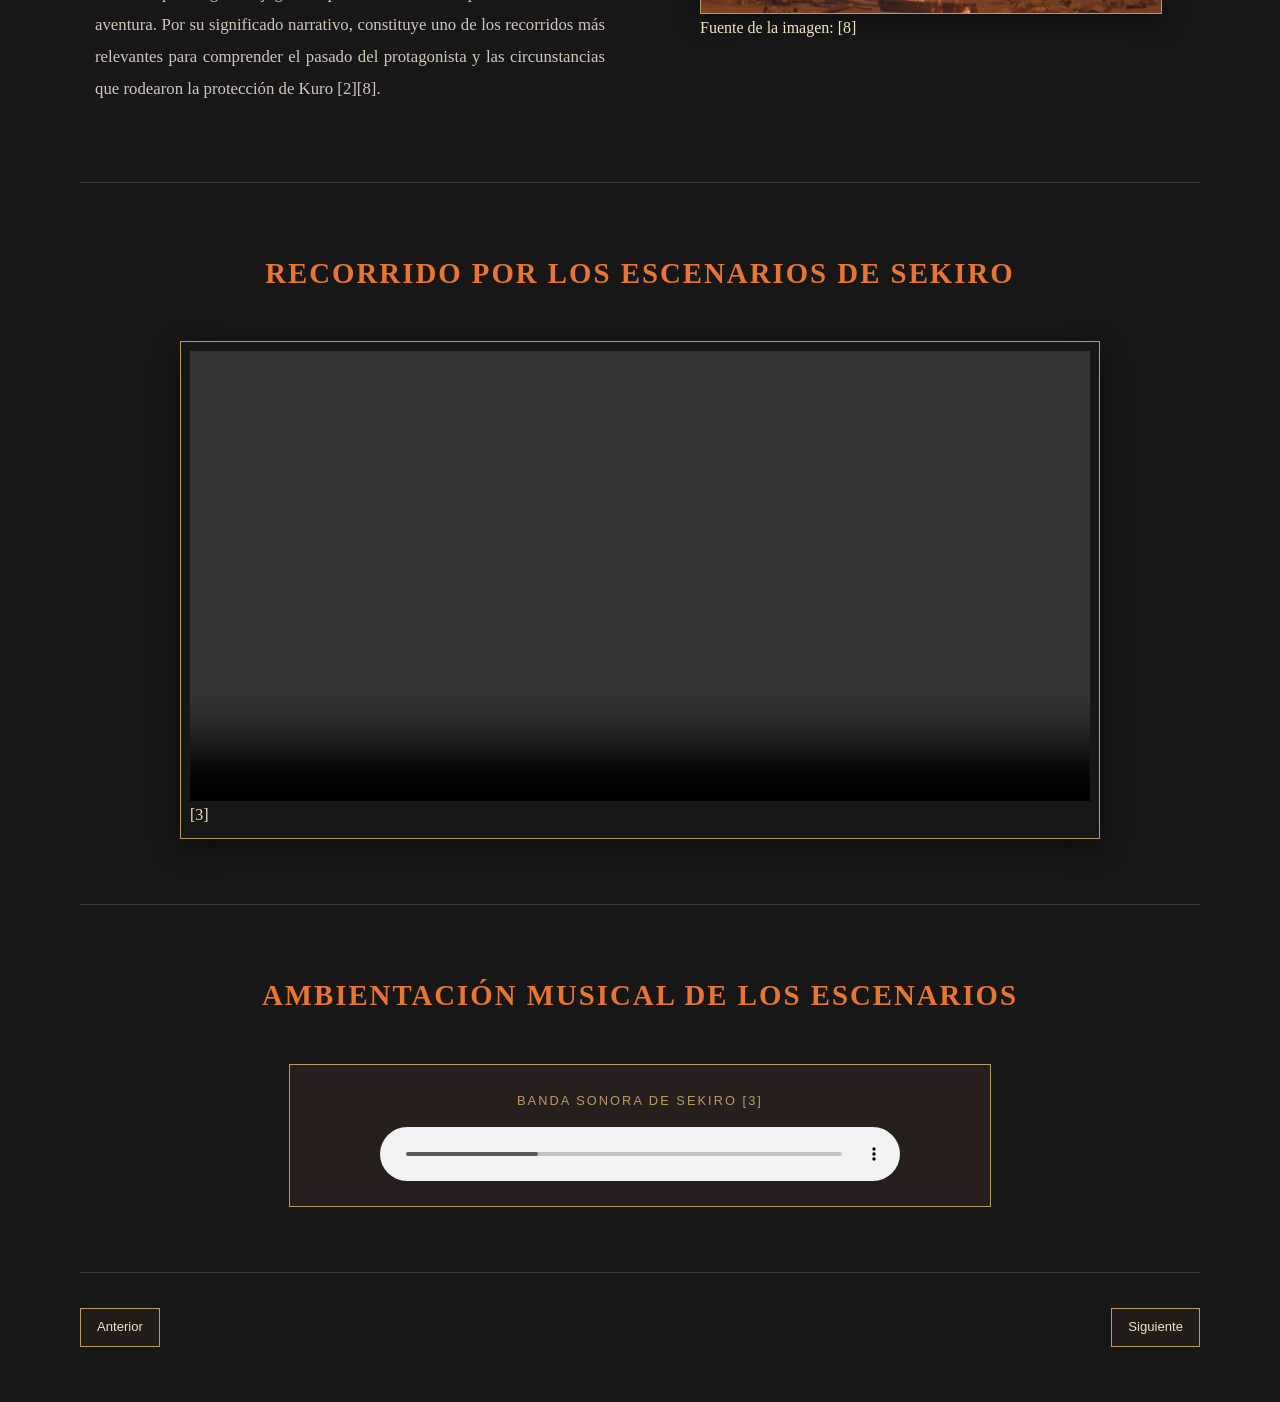
<file: Página Principal/Contenido 2/Lugares.html>
<!DOCTYPE html>
<html lang="es">
<head>
    <meta charset="UTF-8">
    <meta name="viewport" content="width=device-width, initial-scale=1.0">
    <title>Lugares Principales - Sekiro: Shadows Die Twice</title>
    <link rel="icon" href="faviconP1.jpg" type="image/jpeg">
    <link rel="stylesheet" href="Lugares.css">
</head>

<body>
    <a class="casa" href="../Página Principal.html" target="_blank"><img src="BotonHome.png" alt="Regresar."  title="Regresar a la página principal." style="float:right"></a>
    <header class="encabezado">
        <div class="encabezado-contenido">
            <h1>LUGARES PRINCIPALES</h1>
        </div>
    </header>
    <nav class="indice">
        <h2 class="indice-titulo">ÍNDICE DE LA PÁGINA</h2>
        <div class="indice-enlaces">
            <a href="#embalse">Embalse de Ashina</a>
            <a href="#alrededores">Alrededores de Ashina</a>
            <a href="#hirata">Hacienda Hirata</a>
            <a href="#castillo">Castillo de Ashina</a>
            <a href="#mazmorra">Mazmorra Abandonada</a>
            <a href="#senpo">Templo Senpo</a>
            <a href="#valle">Valle Sumergido</a>
            <a href="#profundidades">Profundidades de Ashina</a>
            <a href="#mibu">Aldea Mibu</a>
            <a href="#retorno">Retorno al Castillo Ashina</a>
            <a href="#palacio">Palacio del Manantial</a>
            <a href="#reino">Reino Divino</a>
            <a href="#castillo-guerra">Castillo de Ashina (Guerra)</a>
            <a href="#alrededores-guerra">Alrededores de Ashina (Guerra)</a>
            <a href="#hirata-purificacion">Hacienda Hirata (Purificación)</a>
            <a href="#video-lugares">Recorrido por los escenarios</a>
            <a href="#audio-lugares">Ambientación musical</a>
        </div>
    </nav>

    <main class="contenedor">
        <section class="seccion lugar" id="embalse">
            <h2>EMBALSE DE ASHINA</h2>
            <div class="contenido-lugar">
                <div class="texto-lugar">
                    <p>
                        Aquí empieza la aventura de Sekiro. El Embalse de Ashina
                        es uno de los primeros escenarios que conoce el jugador
                        y representa el lugar donde comienza la historia del
                        Lobo, un shinobi que ha dedicado su vida a proteger al
                        Descendiente Celestial, Kuro. La zona se caracteriza
                        por sus construcciones deterioradas, sus caminos
                        estrechos y sus alrededores silenciosos, que transmiten
                        una sensación de abandono y peligro [2][6].
                    </p>
                    <p>
                        En este lugar se presenta la situación inicial del
                        protagonista y se establece el vínculo que mantiene
                        con su joven amo. También permite conocer las primeras
                        mecánicas de exploración, sigilo y combate. Aunque
                        parece una región pequeña, su importancia narrativa
                        es fundamental, ya que aquí comienza el viaje que
                        llevará a Sekiro a enfrentarse a los conflictos
                        que amenazan las tierras de Ashina [2][6].
                    </p>
                </div>
                <figure>
                    <img src="embalse-ashina.jpg"
                         alt="Embalse de Ashina en Sekiro">
                    <figcaption> Fuente de la imagen: [6]</figcaption>
                </figure>
            </div>
        </section>

        <section class="seccion lugar imagen-izquierda" id="alrededores">
            <h2>ALREDEDORES DE ASHINA</h2>
            <div class="contenido-lugar">
                <div class="texto-lugar">
                    <p>
                        Los alrededores de Ashina conforman una extensa zona
                        de caminos, pendientes, puentes y fortificaciones que
                        conducen hacia el castillo. Durante su recorrido,
                        Sekiro debe atravesar territorios vigilados por
                        soldados y otros enemigos que protegen las posiciones
                        militares del clan Ashina. El entorno combina
                        construcciones tradicionales japonesas con paisajes
                        naturales, como montañas, bosques y barrancos [2][7].
                    </p>
                    <p>
                        Esta región es importante porque permite comprender
                        la situación militar del territorio y la resistencia
                        que enfrenta el protagonista durante su búsqueda.
                        Sus diferentes rutas ofrecen oportunidades para
                        utilizar el sigilo, explorar caminos alternativos
                        y descubrir objetos útiles. A medida que Sekiro avanza,
                        el jugador encuentra nuevos obstáculos que exigen
                        aprovechar sus habilidades de combate y movilidad
                        para continuar hacia el castillo [2][7].
                    </p>
                </div>
                <figure>
                    <img src="alrededores-ashina.jpg"
                         alt="Alrededores de Ashina en Sekiro">
                    <figcaption> Fuente de la imagen: [7]</figcaption>
                </figure>
            </div>
        </section>

        <section class="seccion lugar" id="hirata">
            <h2>HACIENDA HIRATA</h2>
            <div class="contenido-lugar">
                <div class="texto-lugar">
                    <p>
                        La Hacienda Hirata es una región que Sekiro visita
                        mediante un recuerdo de acontecimientos ocurridos
                        años antes de la historia principal. Se trata de una
                        propiedad tradicional japonesa rodeada de bosques,
                        jardines, caminos y construcciones de madera. A pesar
                        de su apariencia tranquila y elegante, el lugar se
                        encuentra envuelto en un conflicto que ha provocado
                        la destrucción de sus instalaciones y ha puesto en
                        peligro a sus habitantes [2][8].
                    </p>
                    <p>
                        Este escenario tiene una importancia especial porque
                        permite conocer más sobre el pasado de Sekiro y su
                        relación con el Descendiente Celestial. Durante la
                        exploración, el protagonista se enfrenta a numerosos
                        enemigos que han invadido la hacienda, mientras
                        intenta descubrir qué ocurrió realmente durante
                        aquellos acontecimientos. Su ambientación contrasta
                        la belleza de sus jardines con la violencia que
                        domina el lugar [2][8].
                    </p>
                </div>
                <figure>
                    <img src="hacienda-hirata.jpg"
                         alt="Hacienda Hirata en Sekiro">
                    <figcaption> Fuente de la imagen: [8]</figcaption>
                </figure>
            </div>
        </section>

        <section class="seccion lugar imagen-izquierda" id="castillo">
            <h2>CASTILLO DE ASHINA</h2>
            <div class="contenido-lugar">
                <div class="texto-lugar">
                    <p>
                        El Castillo de Ashina es una de las construcciones
                        más importantes del juego y representa el centro
                        del poder militar del clan Ashina. Se encuentra
                        situado en una posición elevada, rodeado de
                        fortificaciones, murallas y diferentes estructuras
                        defensivas. Desde sus tejados y torres se puede
                        contemplar gran parte del territorio, lo que
                        demuestra su importancia estratégica para la
                        protección de la región [2][9].
                    </p>
                    <p>
                        Nuestro protagonista busca rescatar a su joven amo,
                        Kuro, quien se encuentra relacionado con los planes
                        de los dirigentes de Ashina debido a su sangre
                        especial. Para avanzar, Sekiro debe superar las
                        defensas del castillo y enfrentarse a guerreros
                        experimentados. El escenario también destaca por
                        sus diferentes niveles de exploración, ya que
                        es posible desplazarse por tejados, patios y
                        pasadizos. Su diseño convierte esta zona en uno
                        de los principales desafíos de la aventura [2][9].
                    </p>
                </div>
                <figure>
                    <img src="castillo-ashina.jpg"
                         alt="Castillo de Ashina en Sekiro">
                    <figcaption> Fuente de la imagen: [9]</figcaption>
                </figure>
            </div>
        </section>

        <section class="seccion lugar" id="mazmorra">
            <h2>MAZMORRA ABANDONADA</h2>
            <div class="contenido-lugar">
                <div class="texto-lugar">
                    <p>
                        La Mazmorra Abandonada es un lugar oscuro y
                        subterráneo que contrasta con los paisajes abiertos
                        y las construcciones tradicionales de otras regiones.
                        Sus pasillos estrechos, habitaciones deterioradas
                        y espacios poco iluminados transmiten una sensación
                        de encierro e inquietud. El escenario está relacionado
                        con prácticas experimentales que buscan comprender
                        y aprovechar determinados fenómenos vinculados
                        con la inmortalidad [2][10].
                    </p>
                    <p>
                        Es la hora de buscar un lugar desde el que continuar.
                        Durante su recorrido, Sekiro descubre que la mazmorra
                        esconde actividades inquietantes y personajes
                        relacionados con los experimentos realizados en
                        Ashina. Su exploración permite conocer una faceta
                        más oscura del conflicto que atraviesa la región.
                        Además, funciona como un punto de conexión entre
                        diferentes zonas, por lo que resulta importante
                        para comprender la distribución del mundo del juego [2][10].
                    </p>
                </div>
                <figure>
                    <img src="mazmorra-abandonada.jpg"
                         alt="Mazmorra Abandonada en Sekiro">
                    <figcaption> Fuente de la imagen: [10]</figcaption>
                </figure>
            </div>
        </section>

        <section class="seccion lugar imagen-izquierda" id="senpo">
            <h2>TEMPLO SENPO</h2>
            <div class="contenido-lugar">
                <div class="texto-lugar">
                    <p>
                        El Templo Senpo es una región montañosa en la que
                        se encuentran monasterios, edificios religiosos,
                        puentes y caminos rodeados de vegetación. Su
                        arquitectura y su ubicación elevada transmiten
                        una apariencia espiritual y apartada del resto
                        del territorio. Sin embargo, detrás de su ambiente
                        religioso se esconden acontecimientos relacionados
                        con la búsqueda de la inmortalidad y con los
                        experimentos realizados por los monjes que habitan
                        el luga [2][11].
                    </p>
                    <p>
                        Sekiro busca algo que le dé más poder y llega
                        hasta esta región con el propósito de encontrar
                        respuestas relacionadas con la inmortalidad.
                        Durante la exploración debe atravesar templos,
                        patios y senderos protegidos por enemigos que
                        utilizan diferentes estilos de combate. El lugar
                        resulta especialmente interesante porque muestra
                        cómo la búsqueda de un poder extraordinario puede
                        transformar incluso a una comunidad dedicada
                        originalmente a la vida religiosa [2][11].
                    </p>
                </div>
                <figure>
                    <img src="templo-senpo.jpg" alt="Templo Senpo en Sekiro">
                    <figcaption> Fuente de la imagen: [11]</figcaption>
                </figure>
            </div>
        </section>

        <section class="seccion lugar" id="valle">
            <h2>VALLE SUMERGIDO</h2>
            <div class="contenido-lugar">
                <div class="texto-lugar">
                    <p>
                        El Valle Sumergido es una región natural caracterizada
                        por sus enormes acantilados, caminos estrechos y
                        profundas caídas que convierten la exploración en
                        una actividad peligrosa. Gran parte de sus recorridos
                        se desarrolla entre montañas y formaciones rocosas,
                        donde el jugador debe prestar atención a los
                        movimientos de los enemigos y a los peligros
                        del entorno. La escala de sus paisajes transmite
                        una sensación de aislamiento y dificultad [2][12].
                    </p>
                    <p>
                        Siguiendo los consejos de un aliado, Sekiro se
                        dirige a un lejano valle. En esta región encuentra
                        posiciones defendidas por combatientes armados
                        con rifles y otros peligros que obligan a utilizar
                        cuidadosamente el gancho y las técnicas de sigilo.
                        El escenario también destaca por sus rutas verticales,
                        ya que el protagonista debe desplazarse entre
                        plataformas y salientes para superar los obstáculos.
                        Su exploración conduce a zonas cada vez más profundas
                        y relacionadas con los misterios de Ashina [2][12].
                    </p>
                </div>
                <figure>
                    <img src="valle-sumergido.jpg"
                         alt="Valle Sumergido en Sekiro">
                    <figcaption> Fuente de la imagen: [12]</figcaption>
                </figure>
            </div>
        </section>

        <section class="seccion lugar imagen-izquierda" id="profundidades">
            <h2>PROFUNDIDADES DE ASHINA</h2>
            <div class="contenido-lugar">
                <div class="texto-lugar">
                    <p>
                        Las Profundidades de Ashina forman una región
                        subterránea y misteriosa situada lejos de las
                        principales fortificaciones del clan. Sus caminos
                        atraviesan cavernas, bosques oscuros, pantanos
                        y zonas cubiertas por una vegetación abundante.
                        La escasa iluminación y la presencia de peligros
                        ocultos hacen que el recorrido tenga una atmósfera
                        inquietante, muy diferente a la de los escenarios
                        más abiertos del juego [2][13].
                    </p>
                    <p>
                        Existe un camino aún más profundo que el valle
                        que podría esconder el lugar que estamos buscando.
                        A medida que avanza, Sekiro descubre que esta región
                        está relacionada con sucesos sobrenaturales y con
                        la búsqueda de la inmortalidad. Sus habitantes y
                        enemigos reflejan las consecuencias de prácticas
                        extrañas que han alterado la vida de quienes
                        permanecen allí. Es uno de los escenarios que
                        mejor representa el lado oscuro y misterioso
                        del mundo de Sekiro [2][13].
                    </p>
                </div>
                <figure>
                    <img src="profundidades-ashina.jpg"
                         alt="Profundidades de Ashina en Sekiro">
                    <figcaption> Fuente de la imagen: [13]</figcaption>
                </figure>
            </div>
        </section>

        <section class="seccion lugar" id="mibu">
            <h2>ALDEA MIBU</h2>
            <div class="contenido-lugar">
                <div class="texto-lugar">
                    <p>
                        La Aldea Mibu es un asentamiento escondido entre
                        las Profundidades de Ashina. Sus viviendas,
                        caminos estrechos y zonas pantanosas están
                        rodeados de árboles y vegetación, creando
                        un ambiente que parece detenido en el tiempo.
                        A primera vista podría parecer una comunidad
                        tranquila y alejada de los conflictos militares,
                        pero sus habitantes muestran comportamientos
                        extraños que revelan que algo no está bien [2][14].
                    </p>
                    <p>
                        Los creyentes de un extraño dios no parecen haber
                        salido bien parados. La aldea está vinculada
                        con prácticas y creencias relacionadas con
                        la inmortalidad, cuyos efectos han transformado
                        profundamente a sus habitantes. Mientras explora
                        el lugar, Sekiro debe enfrentarse a enemigos
                        particulares y descubrir los secretos que
                        se esconden detrás de sus costumbres. Su
                        ambientación destaca por la combinación de
                        belleza natural, aislamiento y elementos
                        sobrenaturales [2][14].
                    </p>
                </div>
                <figure>
                    <img src="aldea-mibu.jpg"
                         alt="Aldea Mibu en Sekiro">
                    <figcaption> Fuente de la imagen: [14]</figcaption>
                </figure>
            </div>
        </section>

        <section class="seccion lugar imagen-izquierda" id="retorno">
            <h2>RETORNO AL CASTILLO ASHINA</h2>
            <div class="contenido-lugar">
                <div class="texto-lugar">
                    <p>
                        El regreso al Castillo de Ashina presenta una
                        situación muy diferente a la que Sekiro encontró
                        durante su primera visita. Las circunstancias
                        han cambiado y el territorio se encuentra
                        afectado por nuevos acontecimientos que
                        modifican la organización de sus defensas.
                        Los caminos, patios y estructuras que antes
                        estaban bajo el control de los defensores
                        de Ashina adquieren una nueva importancia
                        dentro del desarrollo de la aventura [2][15].
                    </p>
                    <p>
                        Algo sucede en el Castillo... Sekiro debe
                        apresurarse para solucionar el problema.
                        Esta parte de la historia representa un momento
                        decisivo, porque el protagonista debe regresar
                        a un lugar que ya conoce, pero que ahora presenta
                        nuevos desafíos. La distribución de los enemigos
                        y los enfrentamientos cambian, obligando al
                        jugador a adaptar sus estrategias. El castillo
                        vuelve a convertirse en un escenario central
                        para los acontecimientos que determinarán
                        el destino de Ashina [2][15].
                    </p>
                </div>
                <figure>
                    <img src="retorno-castillo.jpg"
                         alt="Retorno al Castillo Ashina en Sekiro">
                    <figcaption> Fuente de la imagen: [15]</figcaption>
                </figure>
            </div>
        </section>

        <section class="seccion lugar" id="palacio">
            <h2>PALACIO DEL MANANTIAL</h2>
            <div class="contenido-lugar">
                <div class="texto-lugar">
                    <p>
                        El Palacio del Manantial es uno de los escenarios
                        visualmente más llamativos de Sekiro. Su entorno
                        está formado por grandes construcciones tradicionales,
                        jardines, lagos, cascadas y árboles que destacan
                        por sus colores intensos. La arquitectura del
                        palacio y la abundancia de agua crean una atmósfera
                        elegante y misteriosa, que contrasta con las regiones
                        oscuras y deterioradas que el protagonista ha
                        recorrido anteriormente [2][16].
                    </p>
                    <p>
                        Un mágico y extraño viaje nos lleva a un lugar
                        aún más extraño. Esta región está relacionada
                        con el origen de determinados fenómenos de
                        inmortalidad y con la presencia de seres que
                        poseen características sobrenaturales. Aunque
                        su apariencia transmite tranquilidad y belleza,
                        el palacio esconde peligros que ponen a prueba
                        las habilidades del jugador. Su exploración
                        permite descubrir elementos fundamentales
                        para comprender los misterios que rodean
                        al Descendiente Celestial y el destino de Ashina [2][16].
                    </p>
                </div>
                <figure>
                    <img src="palacio-manantial.jpg"
                         alt="Palacio del Manantial en Sekiro">
                    <figcaption> Fuente de la imagen: [16]</figcaption>
                </figure>
            </div>
        </section>

        <section class="seccion lugar imagen-izquierda" id="reino">
            <h2>REINO DIVINO</h2>
            <div class="contenido-lugar">
                <div class="texto-lugar">
                    <p>
                        El Reino Divino representa un espacio sobrenatural
                        vinculado con los orígenes de la inmortalidad
                        y con el poder que procede del Dragón Divino.
                        Su presencia está relacionada con los acontecimientos
                        que se desarrollan en el Palacio del Manantial.
                        A diferencia de las regiones militares y los
                        asentamientos humanos, este lugar transmite
                        una sensación de irrealidad y de conexión
                        con fuerzas que superan la comprensión de
                        los habitantes de Ashina [2][17].
                    </p>
                    <p>
                        Aquí estará el último ingrediente que necesitamos.
                        El viaje hacia este reino constituye una parte
                        importante de la búsqueda de Sekiro, ya que
                        permite acercarse al origen de los elementos
                        necesarios para cumplir su objetivo. Su
                        ambientación destaca por los elementos
                        sobrenaturales y por la presencia de una
                        naturaleza que parece tener un carácter
                        sagrado. Este lugar representa uno de los
                        puntos más importantes de la aventura,
                        tanto por su significado narrativo como
                        por los desafíos que plantea al jugador [2][17].
                    </p>
                </div>
                <figure>
                    <img src="reino-divino.jpg"
                         alt="Reino Divino en Sekiro">
                    <figcaption> Fuente de la imagen: [17]</figcaption>
                </figure>
            </div>
        </section>

        <section class="seccion lugar" id="castillo-guerra">
            <h2>CASTILLO DE ASHINA (GUERRA)</h2>
            <div class="contenido-lugar">
                <div class="texto-lugar">
                    <p>
                        El Castillo de Ashina durante la guerra muestra
                        una transformación profunda del escenario
                        que el jugador ya conoce. La fortaleza, que
                        anteriormente representaba el centro del poder
                        militar de Ashina, ahora refleja las consecuencias
                        de un conflicto que amenaza con terminar
                        con su dominio. Las estructuras defensivas,
                        los caminos y los alrededores adquieren
                        una apariencia más caótica, mientras los
                        enfrentamientos se intensifican en toda la zona [2][18].
                    </p>
                    <p>
                        El fin de un reinado ha comenzado... La situación
                        obliga a Sekiro a regresar al castillo en medio
                        de acontecimientos decisivos. El escenario
                        representa el debilitamiento de las fuerzas
                        que anteriormente protegían la región y
                        muestra cómo el conflicto ha alcanzado
                        su momento más crítico. Para el jugador,
                        esta versión del castillo supone un desafío
                        diferente, porque debe enfrentarse a nuevos
                        peligros en un entorno que ha perdido
                        gran parte de su antigua estabilidad [2][18].
                    </p>
                </div>
                <figure>
                    <img src="castillo-ashina-guerra.jpg"
                         alt="Castillo de Ashina durante la guerra">
                    <figcaption> Fuente de la imagen: [18]</figcaption>
                </figure>
            </div>
        </section>

        <section class="seccion lugar imagen-izquierda" id="alrededores-guerra">
            <h2>ALREDEDORES DE ASHINA (GUERRA)</h2>
            <div class="contenido-lugar">
                <div class="texto-lugar">
                    <p>
                        Los alrededores de Ashina durante la guerra
                        presentan un panorama de destrucción y peligro.
                        Los caminos que anteriormente permitían explorar
                        los bosques y las fortificaciones ahora reflejan
                        las consecuencias de los enfrentamientos.
                        El entorno se vuelve más hostil y transmite
                        la sensación de que el conflicto ha alcanzado
                        incluso las regiones alejadas del centro
                        del poder milita [2][19].
                    </p>
                    <p>
                        Una extraña criatura ha devastado toda la zona
                        alrededor del Templo Desolado. La presencia
                        de nuevos peligros modifica el recorrido
                        habitual y obliga a Sekiro a enfrentarse
                        a amenazas que no estaban presentes durante
                        su primera visita. Esta transformación permite
                        apreciar cómo los acontecimientos de la
                        historia afectan al mundo del juego y cómo
                        las consecuencias del conflicto se extienden
                        por todo el territorio de Ashina [2][19].
                    </p>
                </div>
                <figure>
                    <img src="alrededores-ashina-guerra.jpg"
                         alt="Alrededores de Ashina durante la guerra">
                    <figcaption> Fuente de la imagen: [19]</figcaption>
                </figure>
            </div>
        </section>

        <section class="seccion lugar" id="hirata-purificacion">
            <h2>HACIENDA HIRATA (PURIFICACIÓN)</h2>
            <div class="contenido-lugar">
                <div class="texto-lugar">
                    <p>
                        La Hacienda Hirata en su versión de Purificación
                        representa una revisión de los acontecimientos
                        que tuvieron lugar durante el recuerdo de la
                        invasión. Aunque conserva gran parte de la
                        arquitectura y los elementos visuales de la
                        hacienda original, esta versión permite
                        descubrir aspectos adicionales relacionados
                        con lo sucedido en aquel momento. Sus caminos,
                        edificios y jardines vuelven a convertirse
                        en el escenario de un conflicto que marcó
                        profundamente el pasado de Sekiro [2][8].
                    </p>
                    <p>
                        Sekiro descubre la realidad sobre lo que pasó
                        en la Hacienda Hirata. Esta parte del recuerdo
                        ofrece una perspectiva distinta de los
                        acontecimientos anteriores y permite conocer
                        detalles importantes que no se habían
                        revelado durante la primera exploración.
                        La zona presenta nuevos enfrentamientos
                        y desafíos que exigen al jugador aprovechar
                        todo lo aprendido durante la aventura.
                        Por su significado narrativo, constituye
                        uno de los recorridos más relevantes para
                        comprender el pasado del protagonista
                        y las circunstancias que rodearon
                        la protección de Kuro [2][8].
                    </p>
                </div>
                <figure>
                    <img src="hacienda-hirata-purificacion.jpg"
                         alt="Hacienda Hirata durante el recuerdo de purificación">
                    <figcaption> Fuente de la imagen: [8]</figcaption>
                </figure>
            </div>
        </section>

        <section class="seccion multimedia" id="video-lugares">
            <h2>RECORRIDO POR LOS ESCENARIOS DE SEKIRO</h2>
            <div class="marco-video">
                <video class="trailer" controls>
                    <source src="lugares.mp4" type="video/mp4">
                </video>
                <span> [3]</span>
            </div>
        </section>

        <section class="seccion multimedia" id="audio-lugares">
            <h2>AMBIENTACIÓN MUSICAL DE LOS ESCENARIOS</h2>
            <div class="reproductor-audio">
                <span class="audio-etiqueta">
                    BANDA SONORA DE SEKIRO [3]
                </span>
                <audio controls>
                    <source src="lugares.mp3" type="audio/mpeg">
                </audio>
            </div>
        </section>

    </main>

    <nav class="navegacion-paginas">
        <a href="../Contenido 1/Personajes.html" class="boton-pagina">
             Anterior
        </a>
        <a href="../Contenido 3/Habilidades.html" class="boton-pagina">
            Siguiente
        </a>
    </nav>
</body>
</html>
</file>
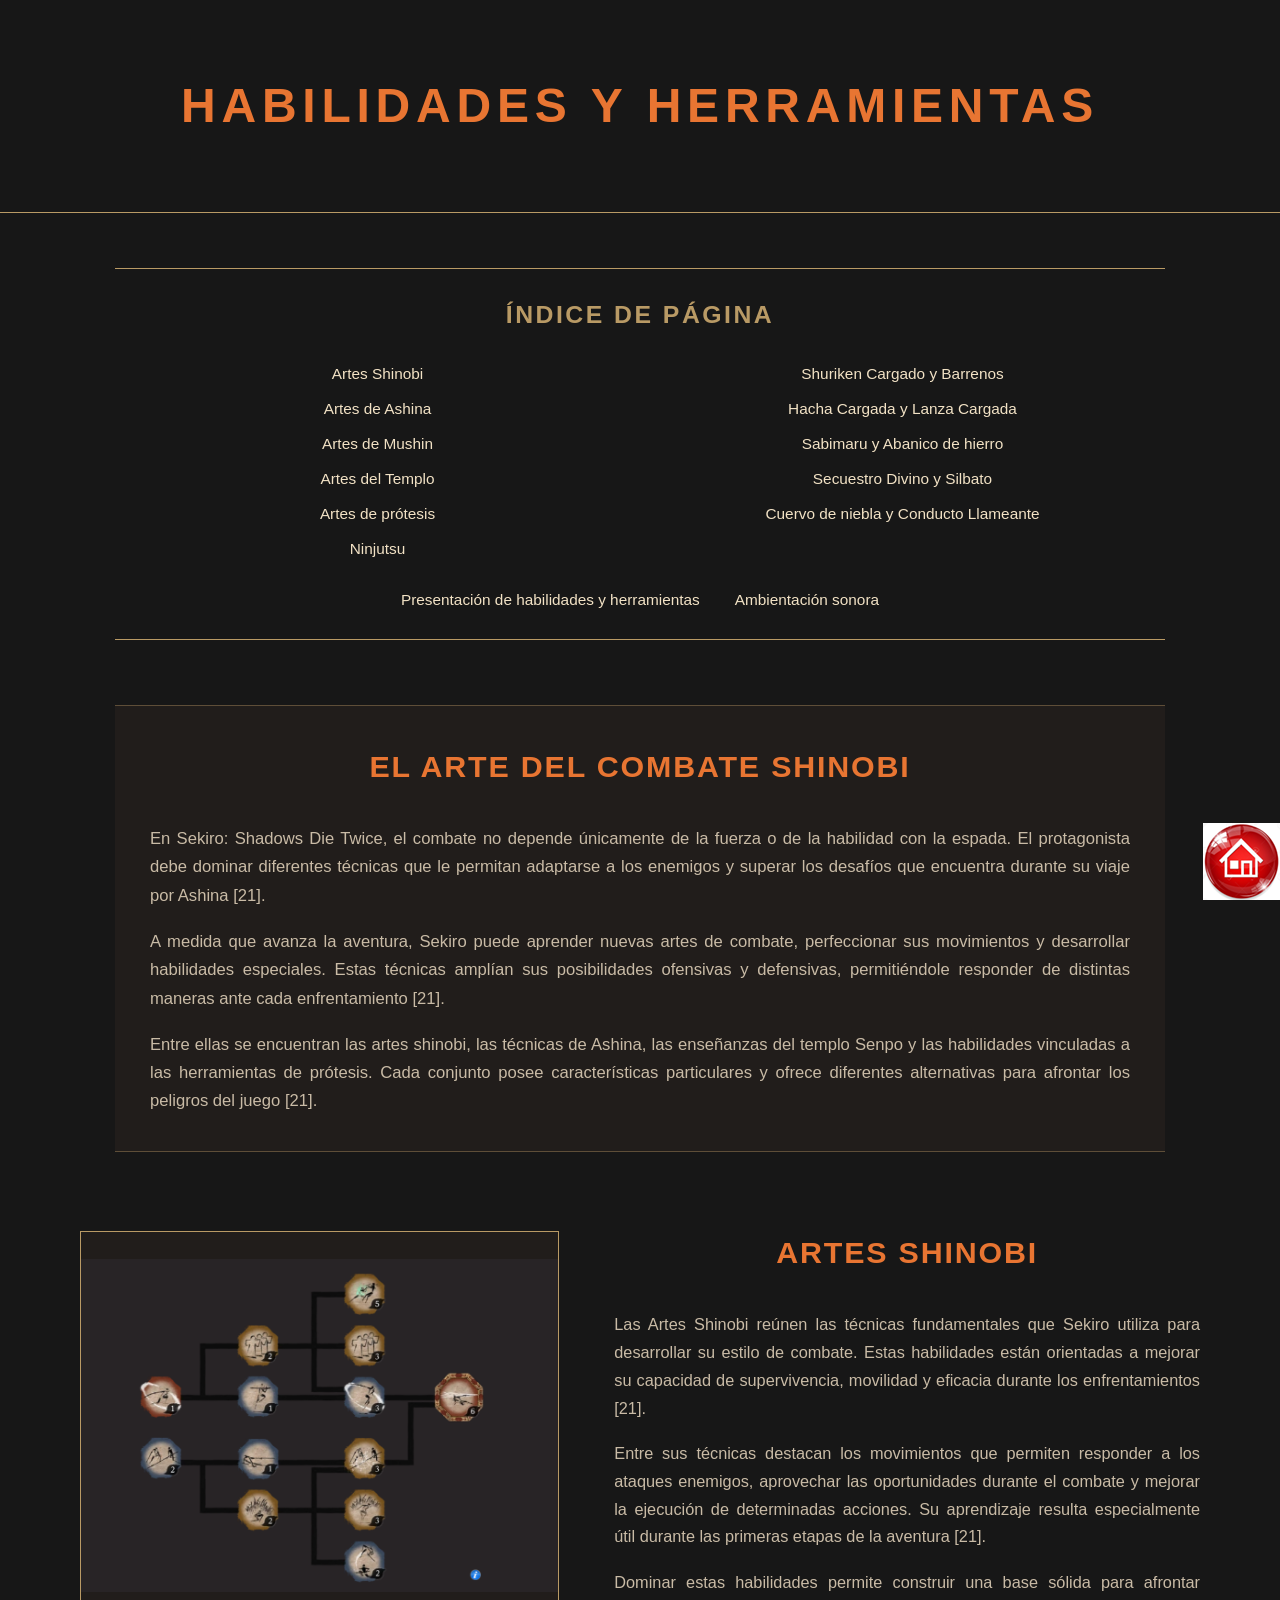
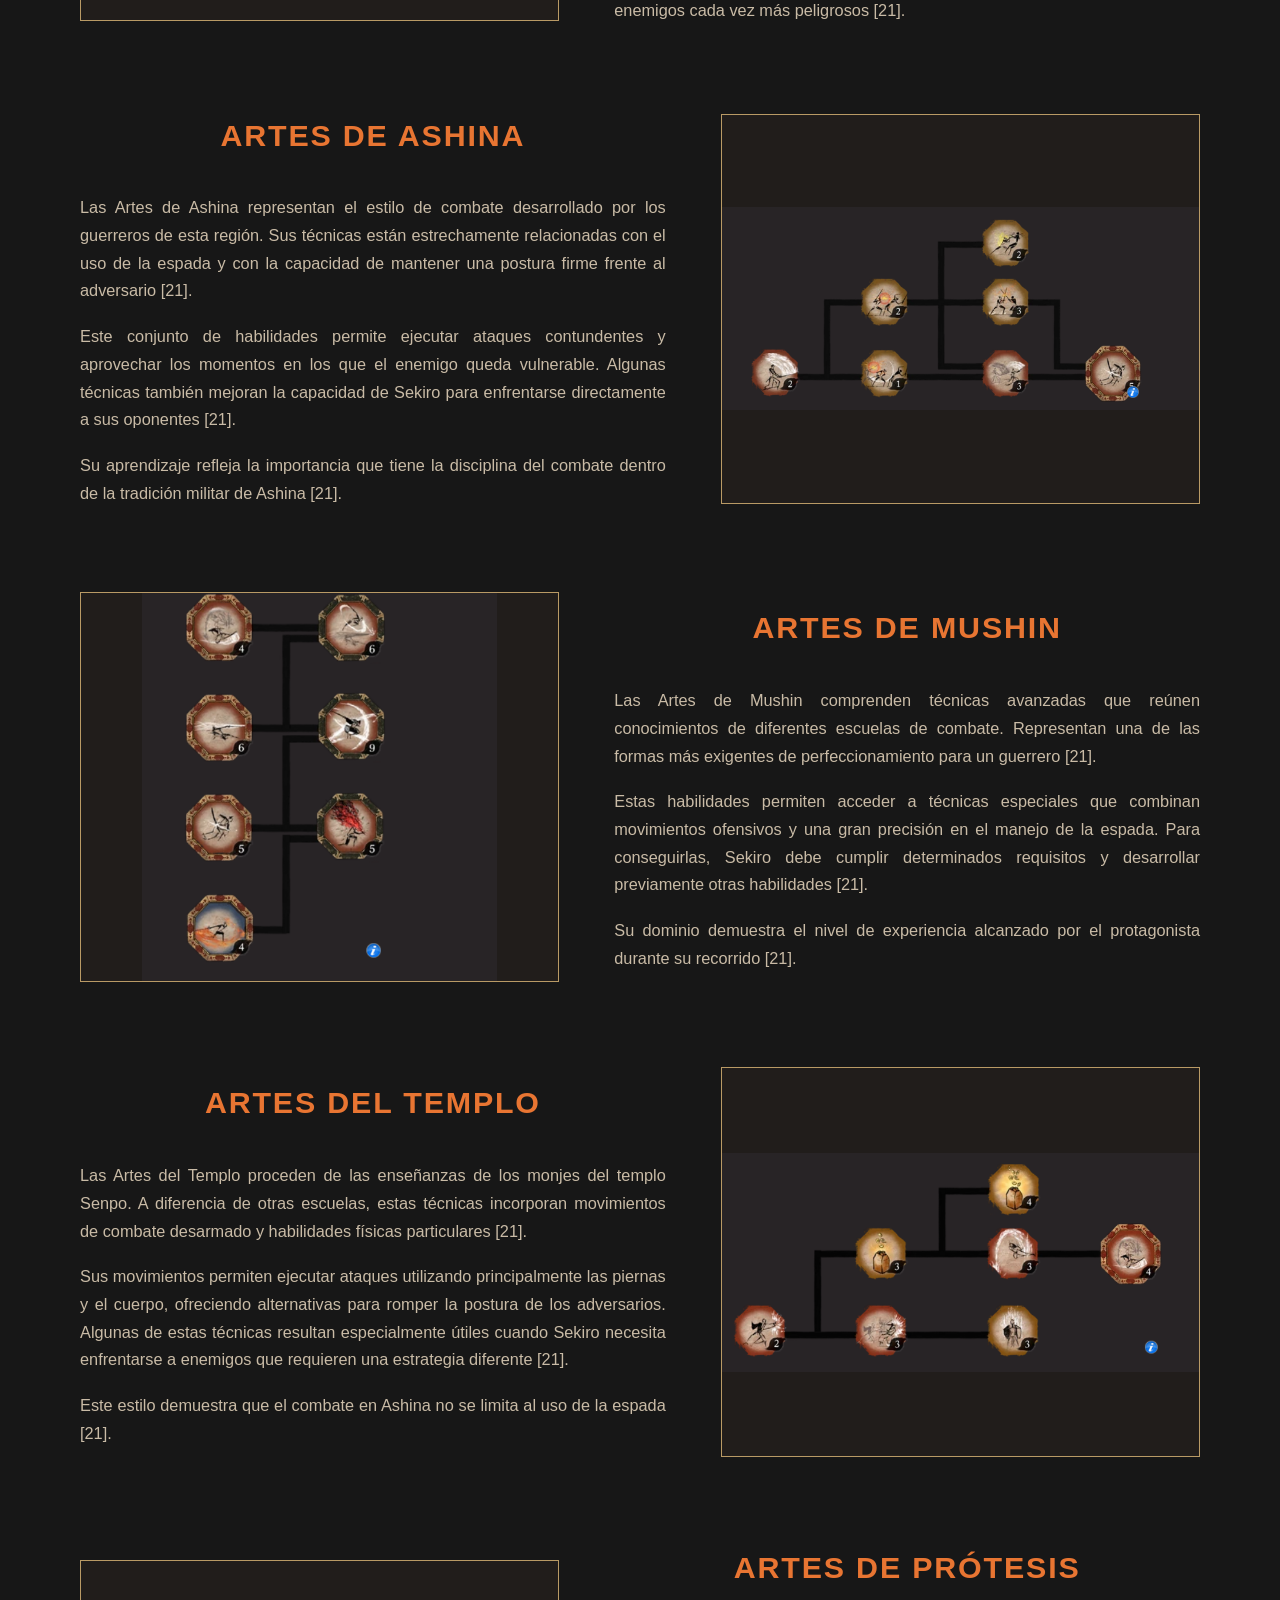
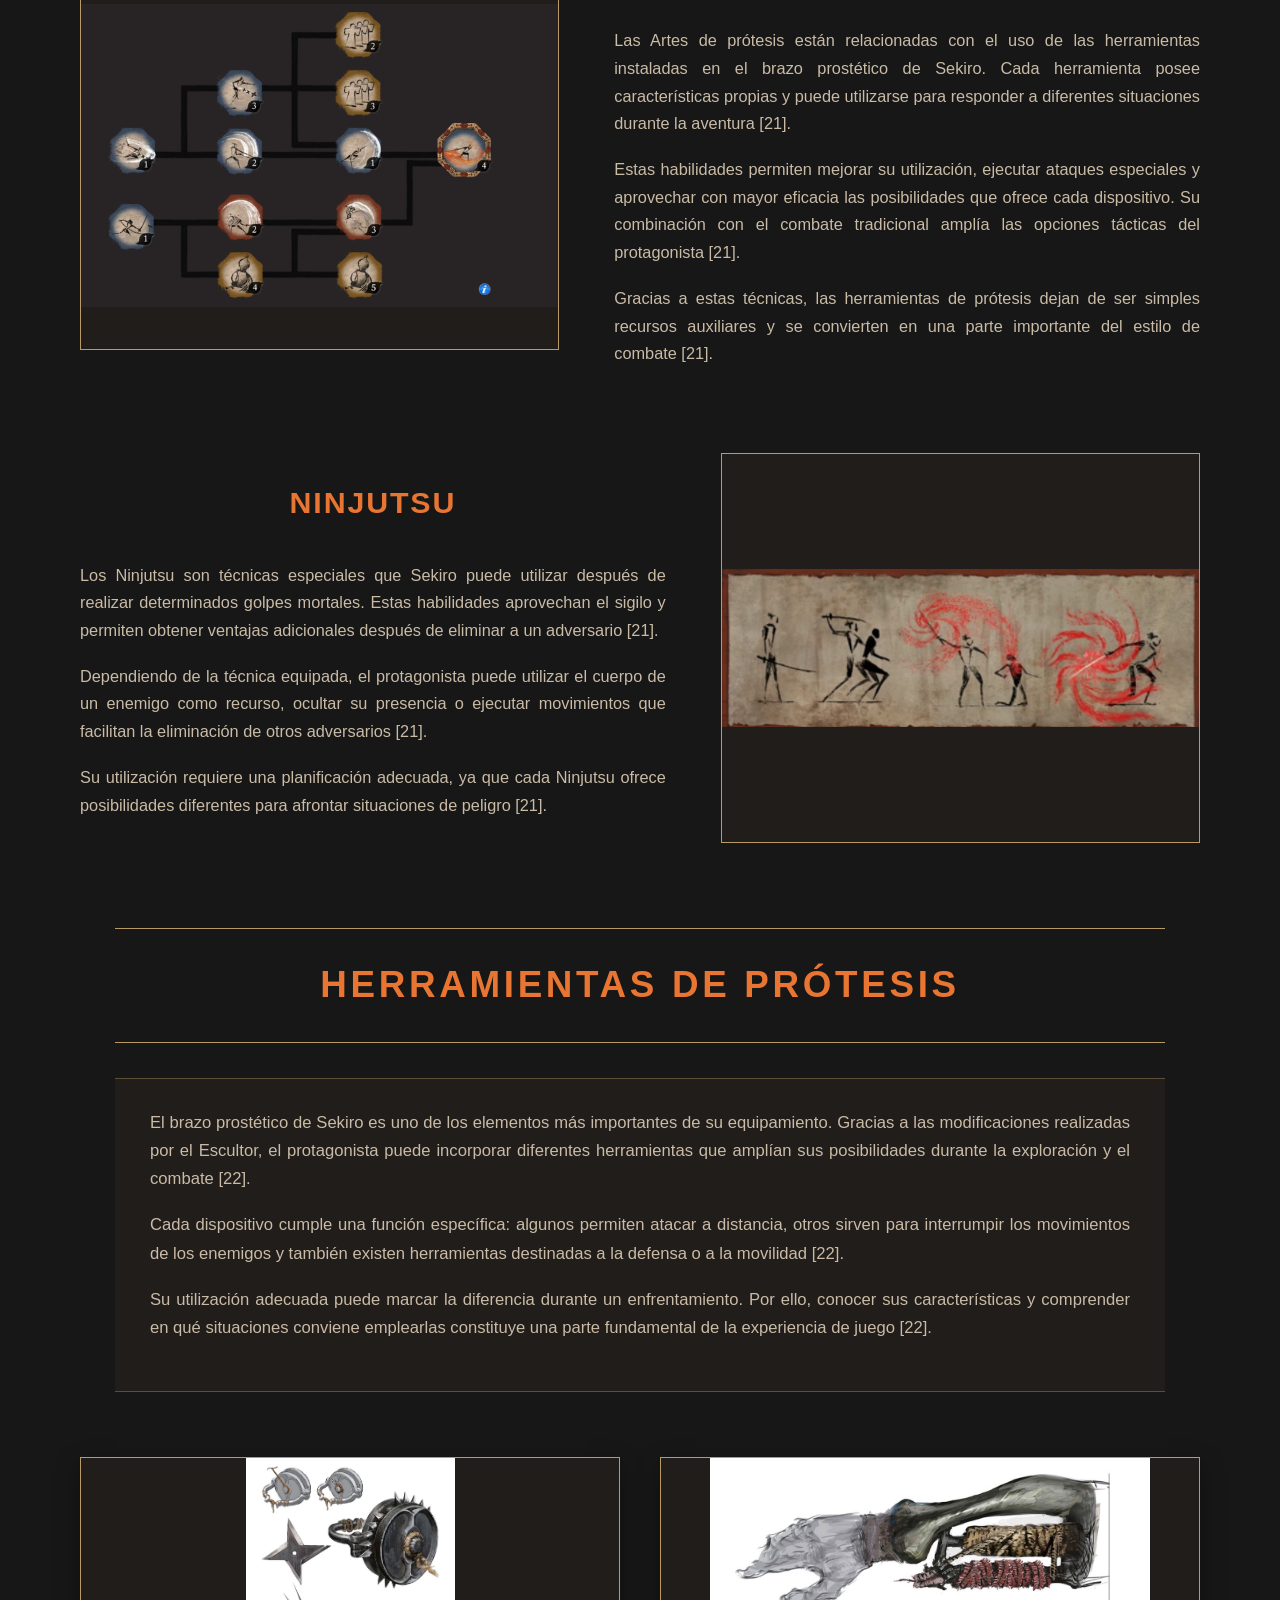
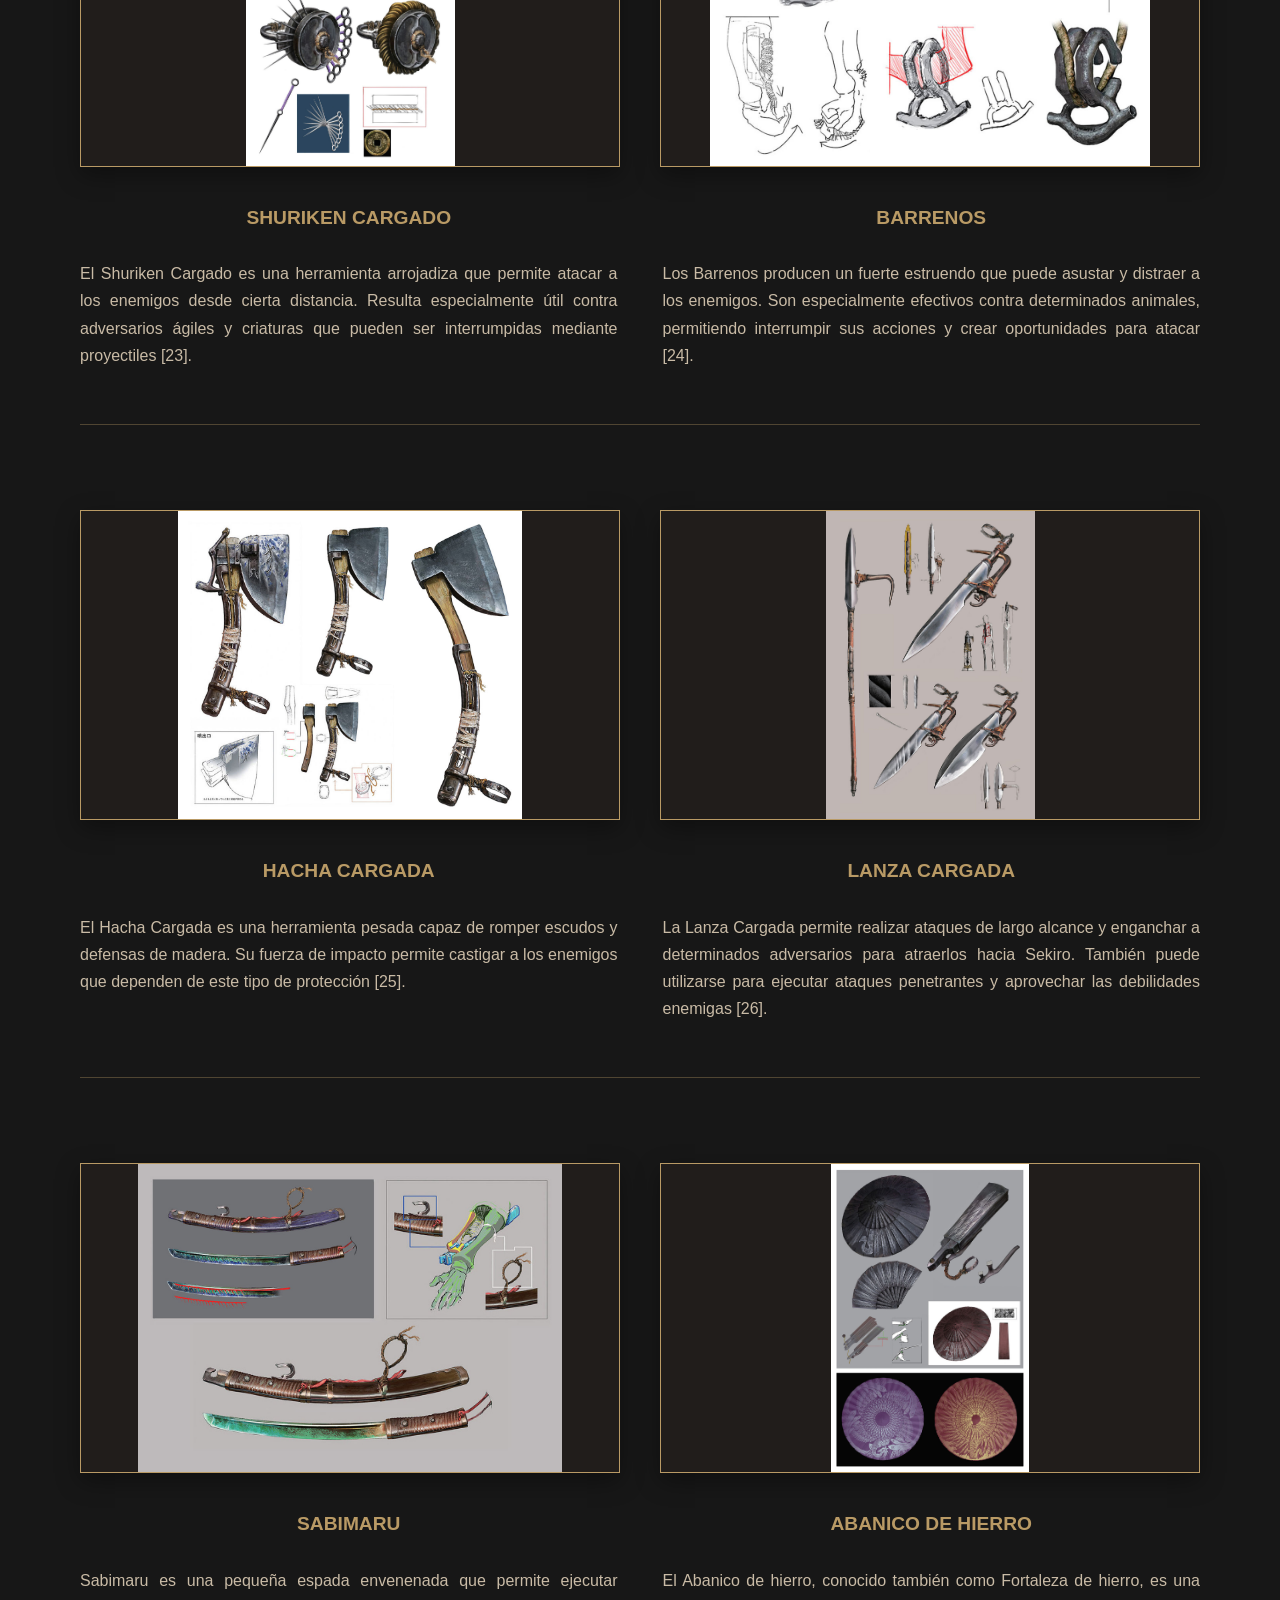
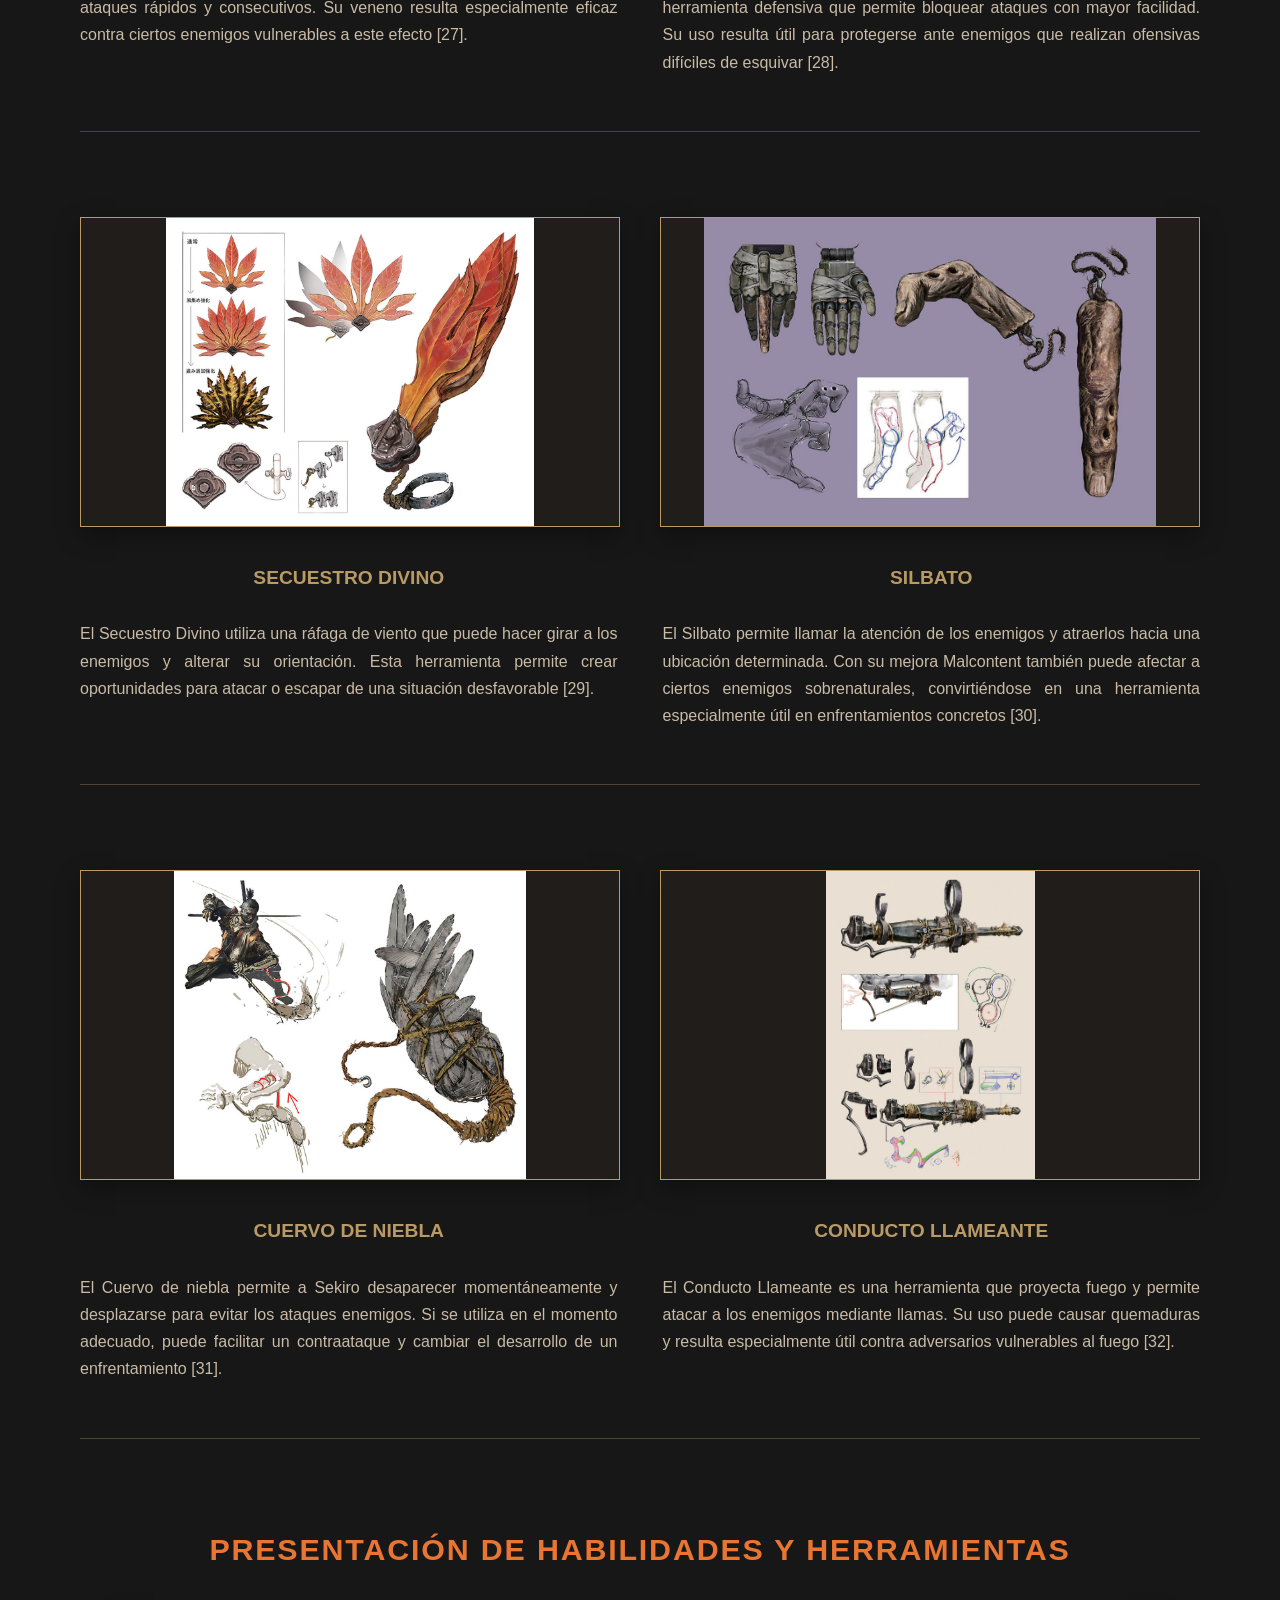
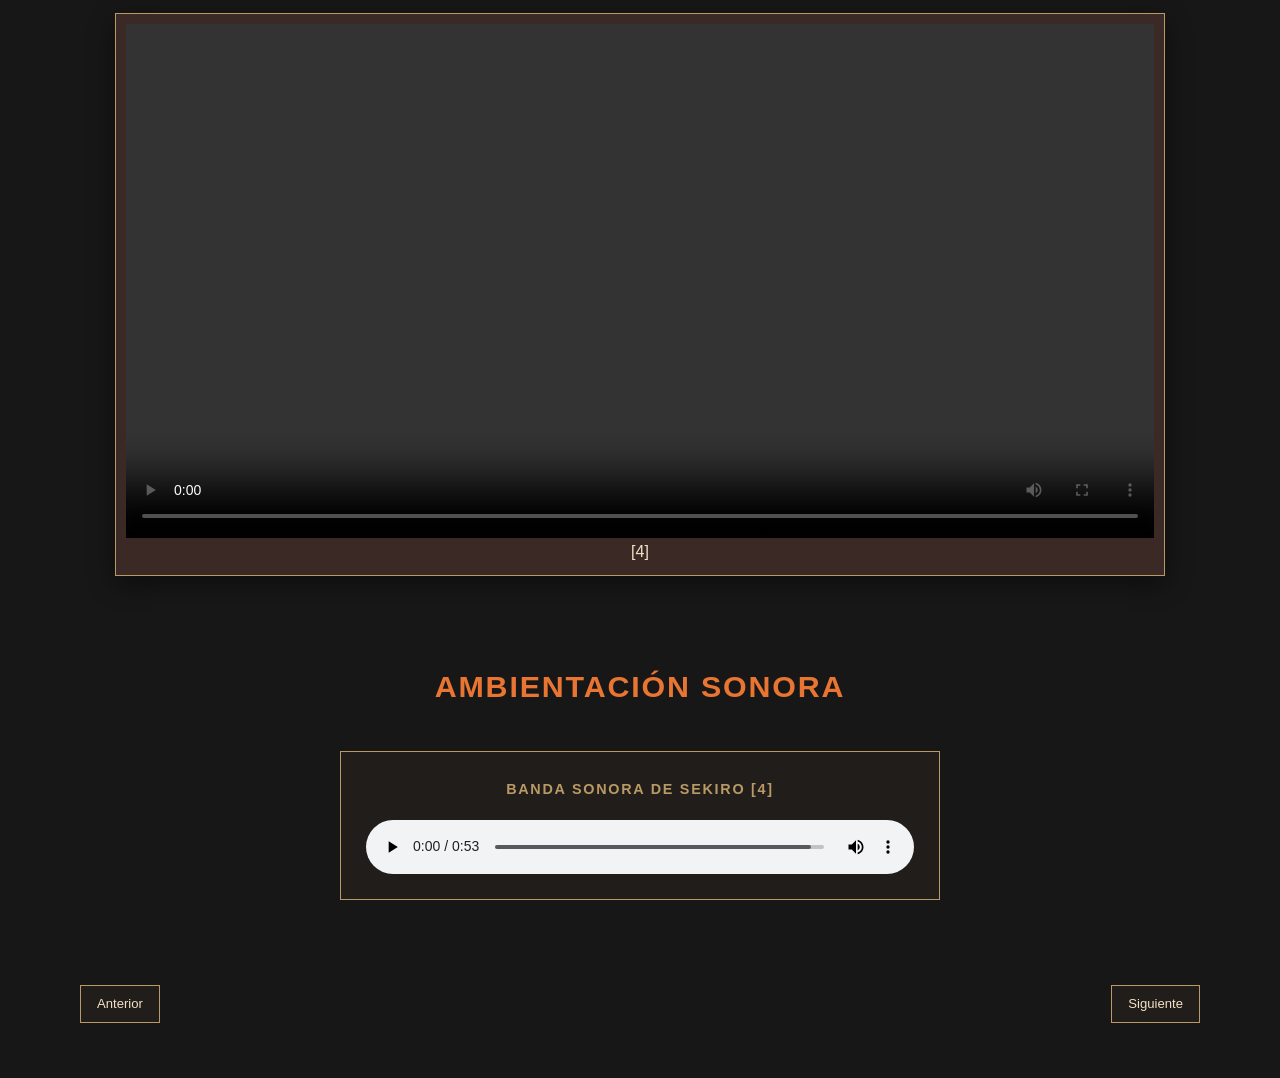
<file: Página Principal/Contenido 3/Habilidades.html>
<!DOCTYPE html>
<html lang="es">
<head>
    <meta charset="UTF-8">
    <meta name="viewport" content="width=device-width, initial-scale=1.0">
    <title>Habilidades y Herramientas - Sekiro: Shadows Die Twice</title>
    <link rel="icon" href="faviconP1.jpg" type="image/jpeg">
    <link rel="stylesheet" href="Habilidades.css">
</head>

<body>
    <a class="casa" href="../Página Principal.html" target="_blank"><img src="BotonHome.png" alt="Regresar."  title="Regresar a la página principal." style="float:right"></a>
    <header class="encabezado">
        <h1>HABILIDADES Y HERRAMIENTAS</h1>
    </header>

    <main>
        <section class="indice">
            <h2>ÍNDICE DE PÁGINA</h2>
            <nav class="indice-enlaces">
                <div class="columna-indice">
                    <a href="#artes-shinobi">Artes Shinobi</a>
                    <a href="#artes-ashina">Artes de Ashina</a>
                    <a href="#artes-mushin">Artes de Mushin</a>
                    <a href="#artes-templo">Artes del Templo</a>
                    <a href="#artes-protesis">Artes de prótesis</a>
                    <a href="#ninjutsu">Ninjutsu</a>
                </div>
                <div class="columna-indice">
                    <a href="#shuriken-barrenos">Shuriken Cargado y Barrenos</a>
                    <a href="#hacha-lanza">Hacha Cargada y Lanza Cargada</a>
                    <a href="#sabimaru-abanico">Sabimaru y Abanico de hierro</a>
                    <a href="#secuestro-silbato">Secuestro Divino y Silbato</a>
                    <a href="#cuervo-llamas">Cuervo de niebla y Conducto Llameante</a>
                </div>
            </nav>
            <div class="enlaces-multimedia">
                <a href="#video-habilidades">Presentación de habilidades y herramientas</a>
                <a href="#audio-habilidades">Ambientación sonora</a>
            </div>
        </section>

        <section class="introduccion">
            <h2>EL ARTE DEL COMBATE SHINOBI</h2>
            <p>
                En Sekiro: Shadows Die Twice, el combate no depende únicamente
                de la fuerza o de la habilidad con la espada. El protagonista
                debe dominar diferentes técnicas que le permitan adaptarse a
                los enemigos y superar los desafíos que encuentra durante su
                viaje por Ashina [21].
            </p>
            <p>
                A medida que avanza la aventura, Sekiro puede aprender nuevas
                artes de combate, perfeccionar sus movimientos y desarrollar
                habilidades especiales. Estas técnicas amplían sus posibilidades
                ofensivas y defensivas, permitiéndole responder de distintas
                maneras ante cada enfrentamiento [21].
            </p>
            <p>
                Entre ellas se encuentran las artes shinobi, las técnicas de
                Ashina, las enseñanzas del templo Senpo y las habilidades
                vinculadas a las herramientas de prótesis. Cada conjunto posee
                características particulares y ofrece diferentes alternativas
                para afrontar los peligros del juego [21].
            </p>
        </section>

        <section class="contenido-imagen" id="artes-shinobi">
            <div class="imagen-seccion">
                <img src="Habilidades/artes-shinobi.jpg" alt="Árbol de habilidades de las Artes Shinobi">
            </div>

            <div class="texto-seccion">
                <h2>ARTES SHINOBI</h2>
                <p>
                    Las Artes Shinobi reúnen las técnicas fundamentales que
                    Sekiro utiliza para desarrollar su estilo de combate.
                    Estas habilidades están orientadas a mejorar su capacidad
                    de supervivencia, movilidad y eficacia durante los
                    enfrentamientos [21].
                </p>
                <p>
                    Entre sus técnicas destacan los movimientos que permiten
                    responder a los ataques enemigos, aprovechar las
                    oportunidades durante el combate y mejorar la ejecución
                    de determinadas acciones. Su aprendizaje resulta
                    especialmente útil durante las primeras etapas de la aventura [21].
                </p>
                <p>
                    Dominar estas habilidades permite construir una base
                    sólida para afrontar enemigos cada vez más peligrosos [21].
                </p>
            </div>
        </section>

        <section class="contenido-imagen imagen-izquierda" id="artes-ashina">
            <div class="imagen-seccion">
                <img src="Habilidades/artes-ashina.jpg" alt="Árbol de habilidades de las Artes de Ashina">
            </div>

            <div class="texto-seccion">
                <h2>ARTES DE ASHINA</h2>
                <p>
                    Las Artes de Ashina representan el estilo de combate
                    desarrollado por los guerreros de esta región. Sus
                    técnicas están estrechamente relacionadas con el uso
                    de la espada y con la capacidad de mantener una postura
                    firme frente al adversario [21].
                </p>
                <p>
                    Este conjunto de habilidades permite ejecutar ataques
                    contundentes y aprovechar los momentos en los que el
                    enemigo queda vulnerable. Algunas técnicas también
                    mejoran la capacidad de Sekiro para enfrentarse
                    directamente a sus oponentes [21].
                </p>
                <p>
                    Su aprendizaje refleja la importancia que tiene la
                    disciplina del combate dentro de la tradición militar
                    de Ashina [21].
                </p>
            </div>
        </section>

        <section class="contenido-imagen" id="artes-mushin">
            <div class="imagen-seccion">
                <img src="Habilidades/artes-mushin.jpg" alt="Árbol de habilidades de las Artes de Mushin">
            </div>

            <div class="texto-seccion">
                <h2>ARTES DE MUSHIN</h2>
                <p>
                    Las Artes de Mushin comprenden técnicas avanzadas que
                    reúnen conocimientos de diferentes escuelas de combate.
                    Representan una de las formas más exigentes de
                    perfeccionamiento para un guerrero [21].
                </p>
                <p>
                    Estas habilidades permiten acceder a técnicas especiales
                    que combinan movimientos ofensivos y una gran precisión
                    en el manejo de la espada. Para conseguirlas, Sekiro debe
                    cumplir determinados requisitos y desarrollar previamente
                    otras habilidades [21].
                </p>
                <p>
                    Su dominio demuestra el nivel de experiencia alcanzado
                    por el protagonista durante su recorrido [21].
                </p>
            </div>
        </section>

        <section class="contenido-imagen imagen-izquierda" id="artes-templo">
            <div class="imagen-seccion">
                <img src="Habilidades/artes-templo.jpg" alt="Árbol de habilidades de las Artes del Templo">
            </div>

            <div class="texto-seccion">
                <h2>ARTES DEL TEMPLO</h2>
                <p>
                    Las Artes del Templo proceden de las enseñanzas de los
                    monjes del templo Senpo. A diferencia de otras escuelas,
                    estas técnicas incorporan movimientos de combate
                    desarmado y habilidades físicas particulares [21].
                </p>
                <p>
                    Sus movimientos permiten ejecutar ataques utilizando
                    principalmente las piernas y el cuerpo, ofreciendo
                    alternativas para romper la postura de los adversarios.
                    Algunas de estas técnicas resultan especialmente útiles
                    cuando Sekiro necesita enfrentarse a enemigos que
                    requieren una estrategia diferente [21].
                </p>
                <p>
                    Este estilo demuestra que el combate en Ashina no se
                    limita al uso de la espada [21].
                </p>
            </div>
        </section>

        <section class="contenido-imagen" id="artes-protesis">
            <div class="imagen-seccion">
                <img src="Habilidades/artes-protesis.jpg" alt="Árbol de habilidades de las Artes de prótesis">
            </div>

            <div class="texto-seccion">
                <h2>ARTES DE PRÓTESIS</h2>
                <p>
                    Las Artes de prótesis están relacionadas con el uso de
                    las herramientas instaladas en el brazo prostético de
                    Sekiro. Cada herramienta posee características propias
                    y puede utilizarse para responder a diferentes
                    situaciones durante la aventura [21].
                </p>
                <p>
                    Estas habilidades permiten mejorar su utilización,
                    ejecutar ataques especiales y aprovechar con mayor
                    eficacia las posibilidades que ofrece cada dispositivo.
                    Su combinación con el combate tradicional amplía las
                    opciones tácticas del protagonista [21].
                </p>
                <p>
                    Gracias a estas técnicas, las herramientas de prótesis
                    dejan de ser simples recursos auxiliares y se convierten
                    en una parte importante del estilo de combate [21].
                </p>
            </div>
        </section>

        <section class="contenido-imagen imagen-izquierda" id="ninjutsu">

            <div class="imagen-seccion">
                <img src="Habilidades/ninjutsu.jpg" alt="Habilidades Ninjutsu de Sekiro">
            </div>

            <div class="texto-seccion">
                <h2>NINJUTSU</h2>
                <p>
                    Los Ninjutsu son técnicas especiales que Sekiro puede
                    utilizar después de realizar determinados golpes
                    mortales. Estas habilidades aprovechan el sigilo y
                    permiten obtener ventajas adicionales después de
                    eliminar a un adversario [21].
                </p>
                <p>
                    Dependiendo de la técnica equipada, el protagonista
                    puede utilizar el cuerpo de un enemigo como recurso,
                    ocultar su presencia o ejecutar movimientos que
                    facilitan la eliminación de otros adversarios [21].
                </p>
                <p>
                    Su utilización requiere una planificación adecuada,
                    ya que cada Ninjutsu ofrece posibilidades diferentes
                    para afrontar situaciones de peligro [21].
                </p>
            </div>

        </section>

        <section class="titulo-seccion">
            <h2>HERRAMIENTAS DE PRÓTESIS</h2>
        </section>

        <section class="introduccion-herramientas">
            <p>
                El brazo prostético de Sekiro es uno de los elementos más
                importantes de su equipamiento. Gracias a las modificaciones
                realizadas por el Escultor, el protagonista puede incorporar
                diferentes herramientas que amplían sus posibilidades
                durante la exploración y el combate [22].
            </p>
            <p>
                Cada dispositivo cumple una función específica: algunos
                permiten atacar a distancia, otros sirven para interrumpir
                los movimientos de los enemigos y también existen
                herramientas destinadas a la defensa o a la movilidad [22].
            </p>
            <p>
                Su utilización adecuada puede marcar la diferencia durante
                un enfrentamiento. Por ello, conocer sus características
                y comprender en qué situaciones conviene emplearlas
                constituye una parte fundamental de la experiencia de juego [22].
            </p>
        </section>

        <section class="grupo-herramientas" id="shuriken-barrenos">
            <div class="imagenes-herramientas">
                <figure>
                    <img src="Herramientas/shuriken.jpg" alt="Shuriken Cargado">
                </figure>
                <figure>
                    <img src="Herramientas/barrenos.jpg" alt="Barrenos">
                </figure>
            </div>

            <div class="descripciones-herramientas">
                <article class="descripcion-herramienta">
                    <h3>SHURIKEN CARGADO</h3>
                    <p>
                        El Shuriken Cargado es una herramienta arrojadiza
                        que permite atacar a los enemigos desde cierta
                        distancia. Resulta especialmente útil contra
                        adversarios ágiles y criaturas que pueden ser
                        interrumpidas mediante proyectiles [23].
                    </p>
                </article>
                <article class="descripcion-herramienta">
                    <h3>BARRENOS</h3>
                    <p>
                        Los Barrenos producen un fuerte estruendo que
                        puede asustar y distraer a los enemigos.
                        Son especialmente efectivos contra determinados
                        animales, permitiendo interrumpir sus acciones
                        y crear oportunidades para atacar [24].
                    </p>
                </article>
            </div>
        </section>

        <section class="grupo-herramientas" id="hacha-lanza">
            <div class="imagenes-herramientas">
                <figure>
                    <img src="Herramientas/hacha.jpg" alt="Hacha Cargada">
                </figure>
                <figure>
                    <img src="Herramientas/lanza.jpg" alt="Lanza Cargada">
                </figure>
            </div>

            <div class="descripciones-herramientas">
                <article class="descripcion-herramienta">
                    <h3>HACHA CARGADA</h3>
                    <p>
                        El Hacha Cargada es una herramienta pesada capaz
                        de romper escudos y defensas de madera. Su fuerza
                        de impacto permite castigar a los enemigos que
                        dependen de este tipo de protección [25].
                    </p>
                </article>
                <article class="descripcion-herramienta">
                    <h3>LANZA CARGADA</h3>
                    <p>
                        La Lanza Cargada permite realizar ataques de
                        largo alcance y enganchar a determinados
                        adversarios para atraerlos hacia Sekiro.
                        También puede utilizarse para ejecutar ataques
                        penetrantes y aprovechar las debilidades enemigas [26].
                    </p>
                </article>
            </div>
        </section>

        <section class="grupo-herramientas" id="sabimaru-abanico">
            <div class="imagenes-herramientas">
                <figure>
                    <img src="Herramientas/sabimaru.jpg" alt="Sabimaru">
                </figure>
                <figure>
                    <img src="Herramientas/abanico-hierro.jpg" alt="Abanico de hierro">
                </figure>
            </div>

            <div class="descripciones-herramientas">
                <article class="descripcion-herramienta">
                    <h3>SABIMARU</h3>
                    <p>
                        Sabimaru es una pequeña espada envenenada que
                        permite ejecutar ataques rápidos y consecutivos.
                        Su veneno resulta especialmente eficaz contra
                        ciertos enemigos vulnerables a este efecto [27].
                    </p>
                </article>
                <article class="descripcion-herramienta">
                    <h3>ABANICO DE HIERRO</h3>
                    <p>
                        El Abanico de hierro, conocido también como
                        Fortaleza de hierro, es una herramienta defensiva
                        que permite bloquear ataques con mayor facilidad.
                        Su uso resulta útil para protegerse ante enemigos
                        que realizan ofensivas difíciles de esquivar [28].
                    </p>
                </article>
            </div>
        </section>

        <section class="grupo-herramientas" id="secuestro-silbato">
            <div class="imagenes-herramientas">
                <figure>
                    <img src="Herramientas/secuestro-divino.jpg" alt="Secuestro Divino">
                </figure>
                <figure>
                    <img src="Herramientas/silbato.jpg" alt="Silbato">
                </figure>
            </div>

            <div class="descripciones-herramientas">
                <article class="descripcion-herramienta">
                    <h3>SECUESTRO DIVINO</h3>
                    <p>
                        El Secuestro Divino utiliza una ráfaga de viento
                        que puede hacer girar a los enemigos y alterar
                        su orientación. Esta herramienta permite crear
                        oportunidades para atacar o escapar de una
                        situación desfavorable [29].
                    </p>
                </article>
                <article class="descripcion-herramienta">
                    <h3>SILBATO</h3>
                    <p>
                        El Silbato permite llamar la atención de los
                        enemigos y atraerlos hacia una ubicación
                        determinada. Con su mejora Malcontent también
                        puede afectar a ciertos enemigos sobrenaturales,
                        convirtiéndose en una herramienta especialmente
                        útil en enfrentamientos concretos [30].
                    </p>
                </article>
            </div>
        </section>

        <section class="grupo-herramientas" id="cuervo-llamas">
            <div class="imagenes-herramientas">
                <figure>
                    <img src="Herramientas/cuervo-niebla.jpg" alt="Cuervo de niebla">
                </figure>
                <figure>
                    <img src="Herramientas/conducto-llameante.jpg" alt="Conducto Llameante">
                </figure>
            </div>

            <div class="descripciones-herramientas">
                <article class="descripcion-herramienta">
                    <h3>CUERVO DE NIEBLA</h3>
                    <p>
                        El Cuervo de niebla permite a Sekiro desaparecer
                        momentáneamente y desplazarse para evitar los
                        ataques enemigos. Si se utiliza en el momento
                        adecuado, puede facilitar un contraataque y
                        cambiar el desarrollo de un enfrentamiento [31].
                    </p>
                </article>
                <article class="descripcion-herramienta">
                    <h3>CONDUCTO LLAMEANTE</h3>
                    <p>
                        El Conducto Llameante es una herramienta que
                        proyecta fuego y permite atacar a los enemigos
                        mediante llamas. Su uso puede causar quemaduras
                        y resulta especialmente útil contra adversarios
                        vulnerables al fuego [32].
                    </p>
                </article>
            </div>
        </section>

        <section class="multimedia" id="video-habilidades">
            <h2>PRESENTACIÓN DE HABILIDADES Y HERRAMIENTAS</h2>
            <div class="marco-video">
                <video controls>
                    <source src="habilidades.mp4" type="video/mp4">
                </video>
                <span> [4]</span>
            </div>
        </section>

        <section class="multimedia" id="audio-habilidades">
            <h2>AMBIENTACIÓN SONORA</h2>
            <div class="reproductor-audio">
                <span class="audio-etiqueta">BANDA SONORA DE SEKIRO [4]</span>
                <audio controls>
                    <source src="habilidades.mp3" type="audio/mpeg">
                </audio>
            </div>
        </section>

        <nav class="navegacion-paginas">
            <a href="../Contenido 2/Lugares.html" class="boton-pagina">
                 Anterior
            </a>
            <a href="../Contenido 4/Jefes.html" class="boton-pagina">
                Siguiente 
            </a>
        </nav>
    </main>
</body>
</html>
</file>
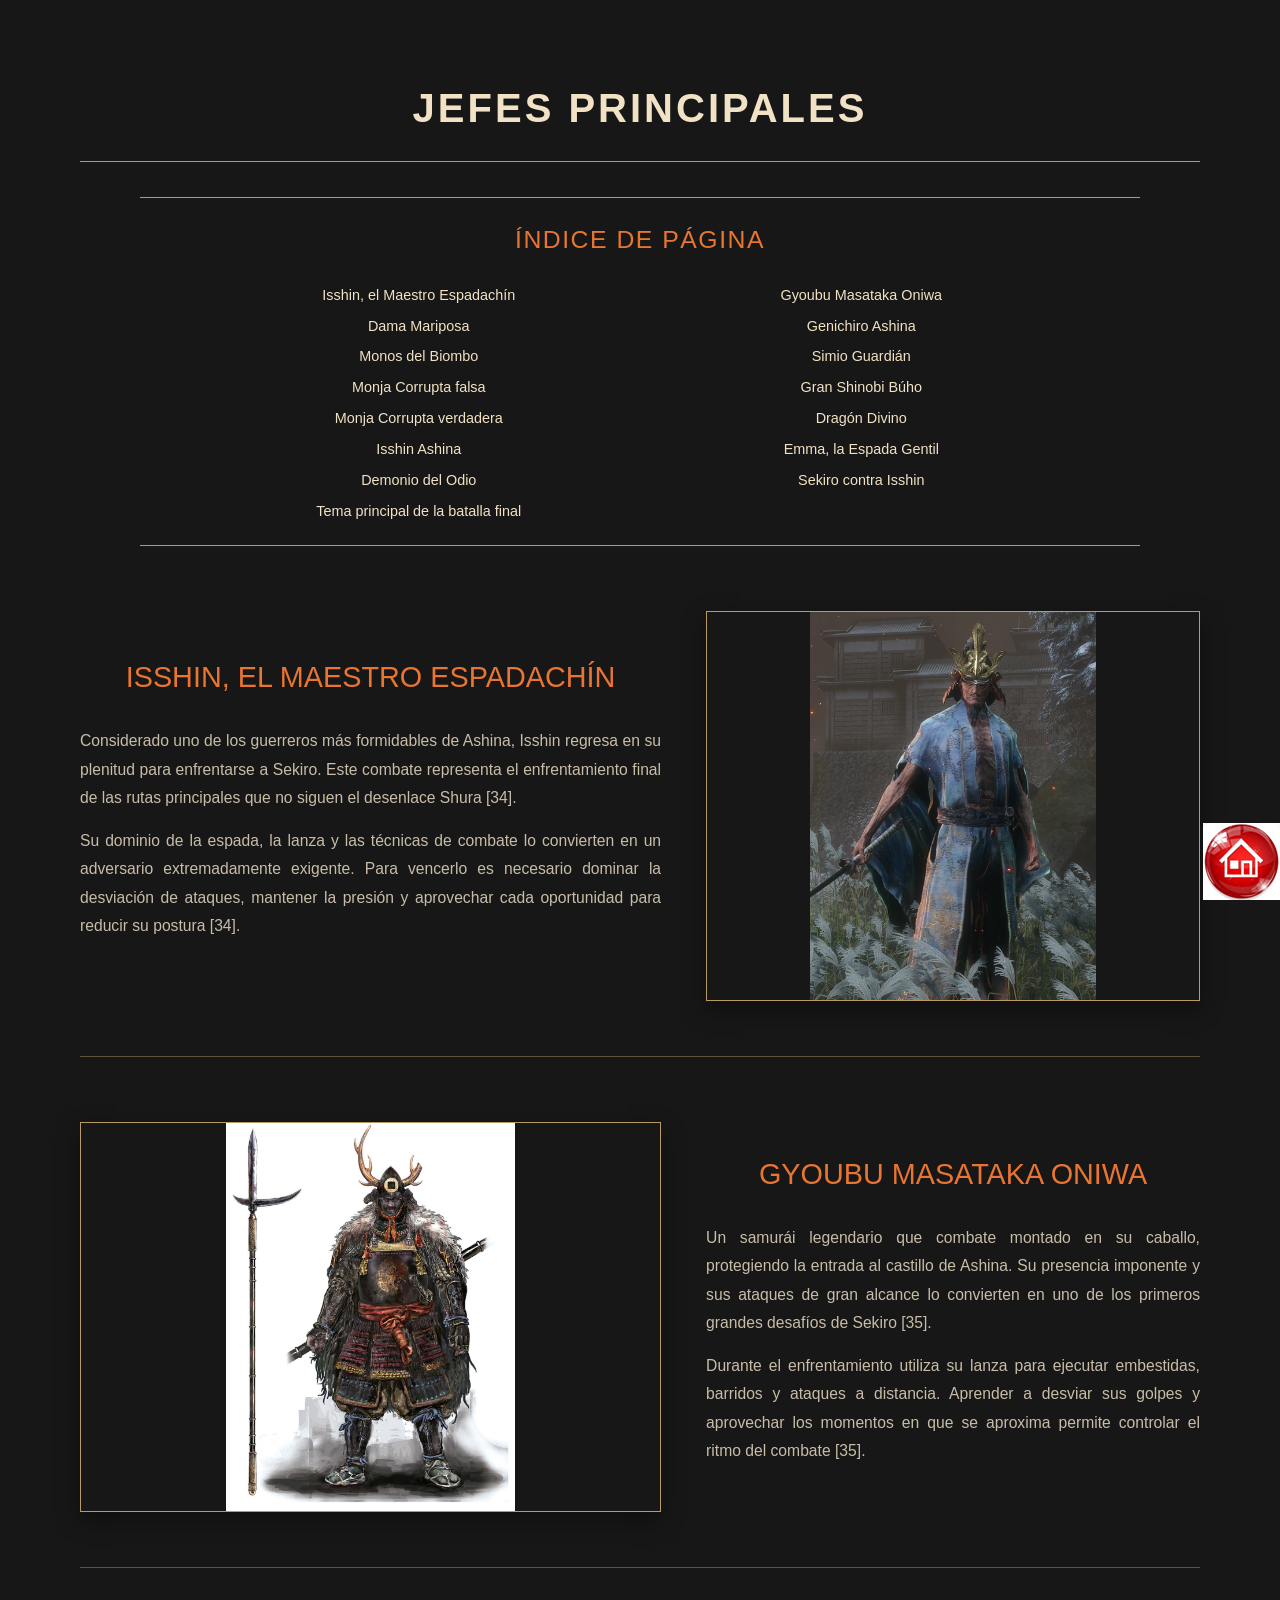
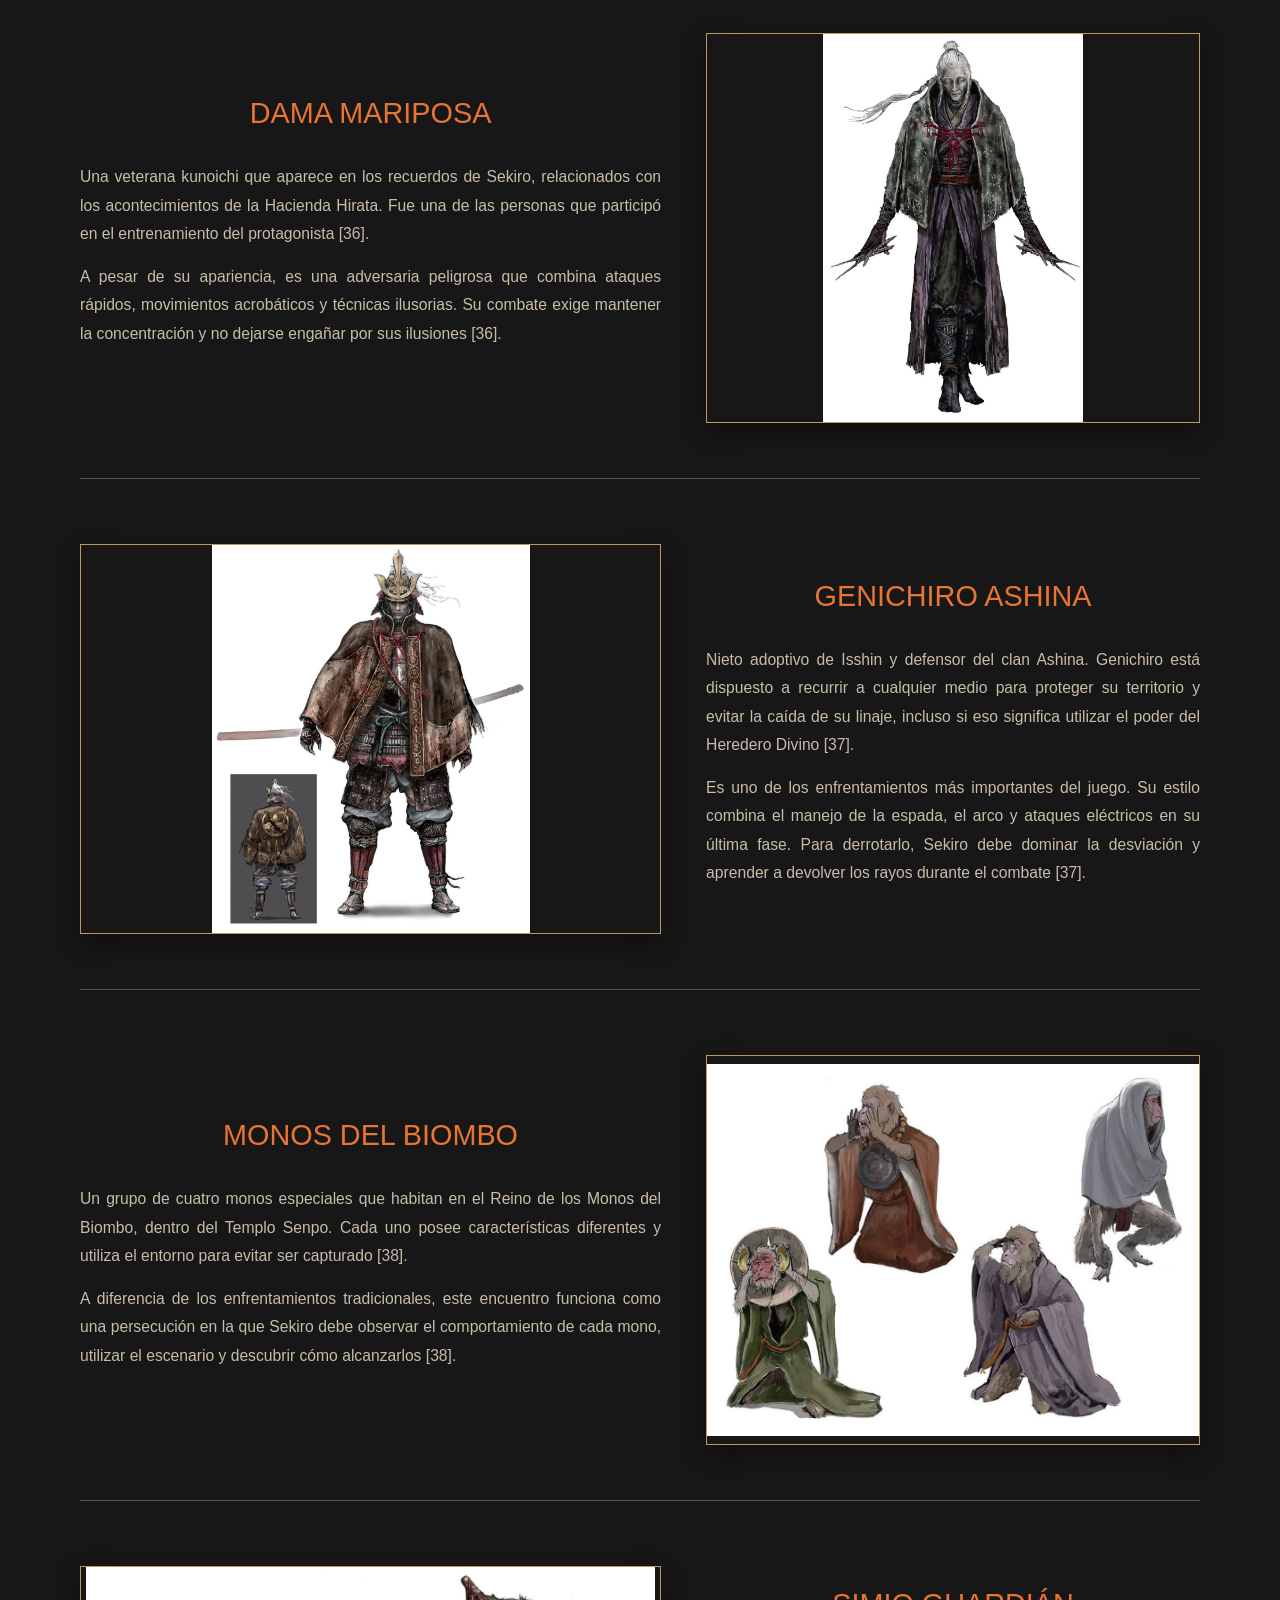
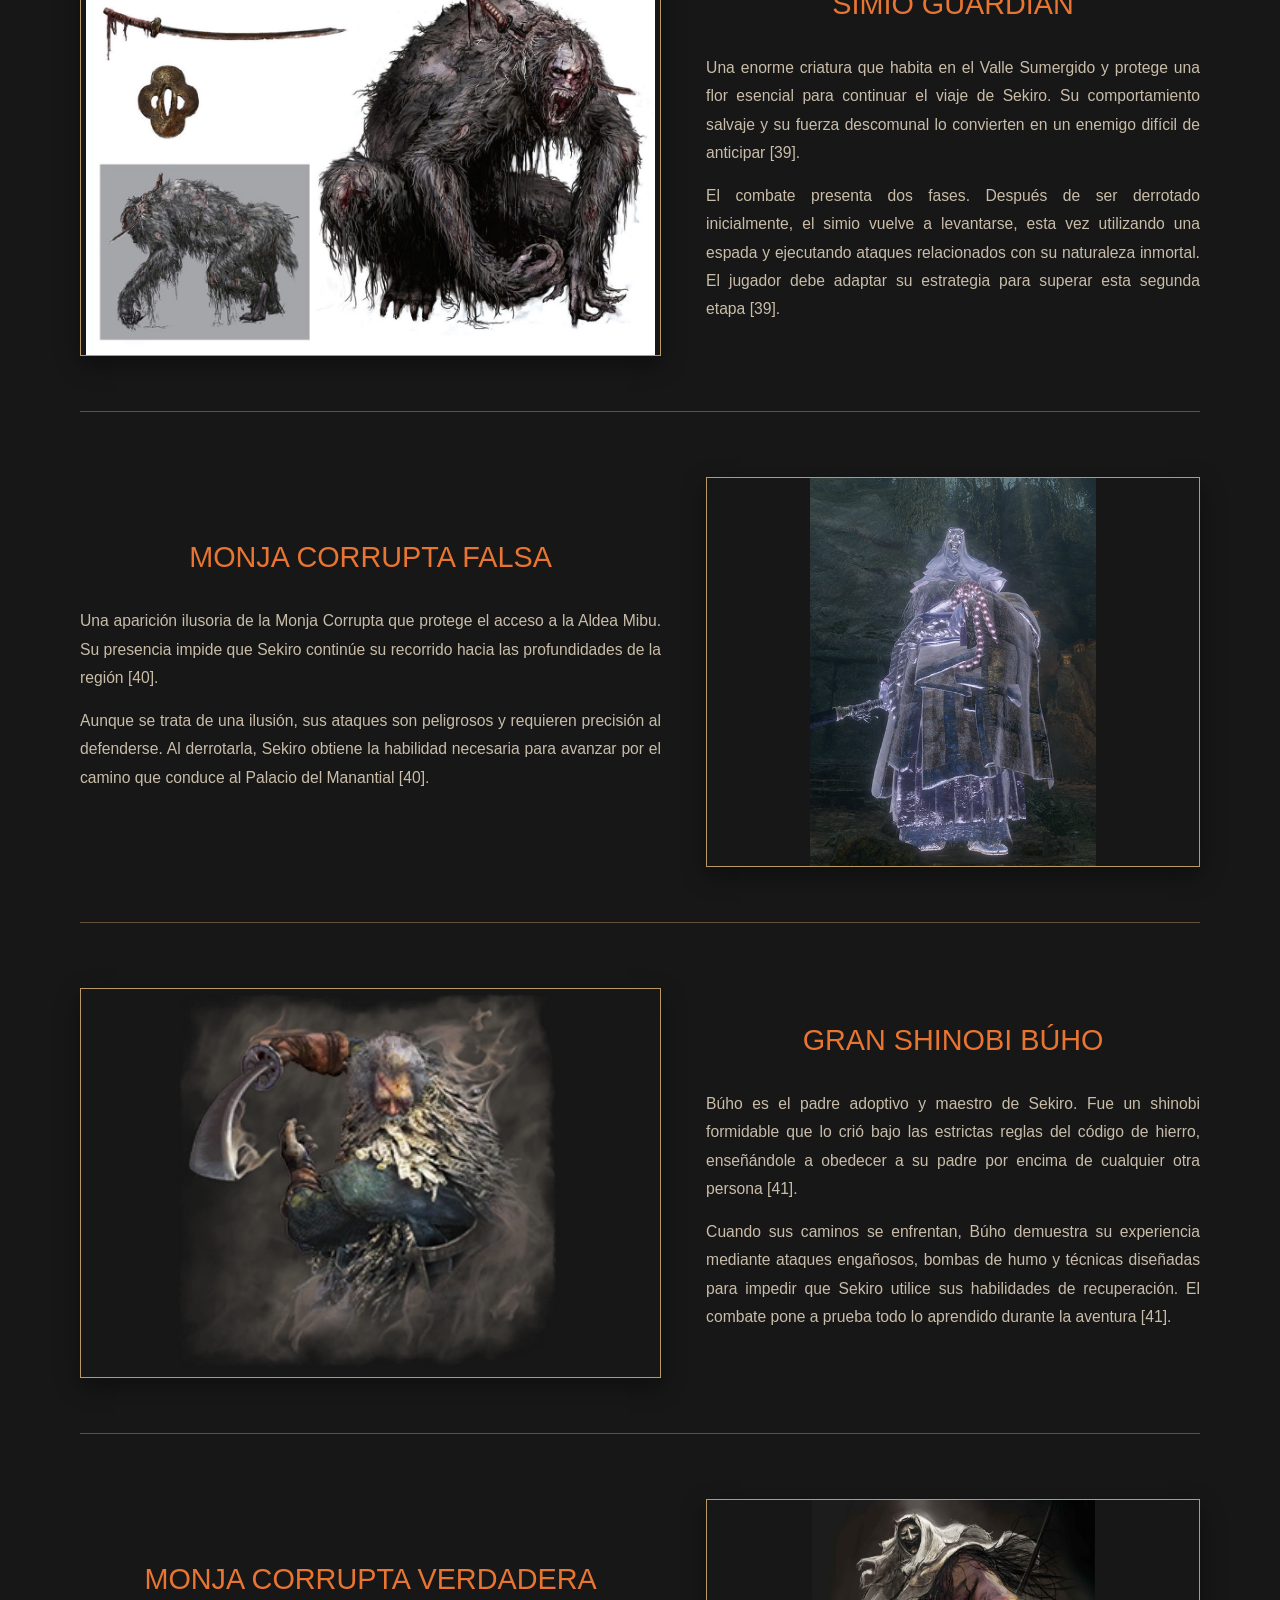
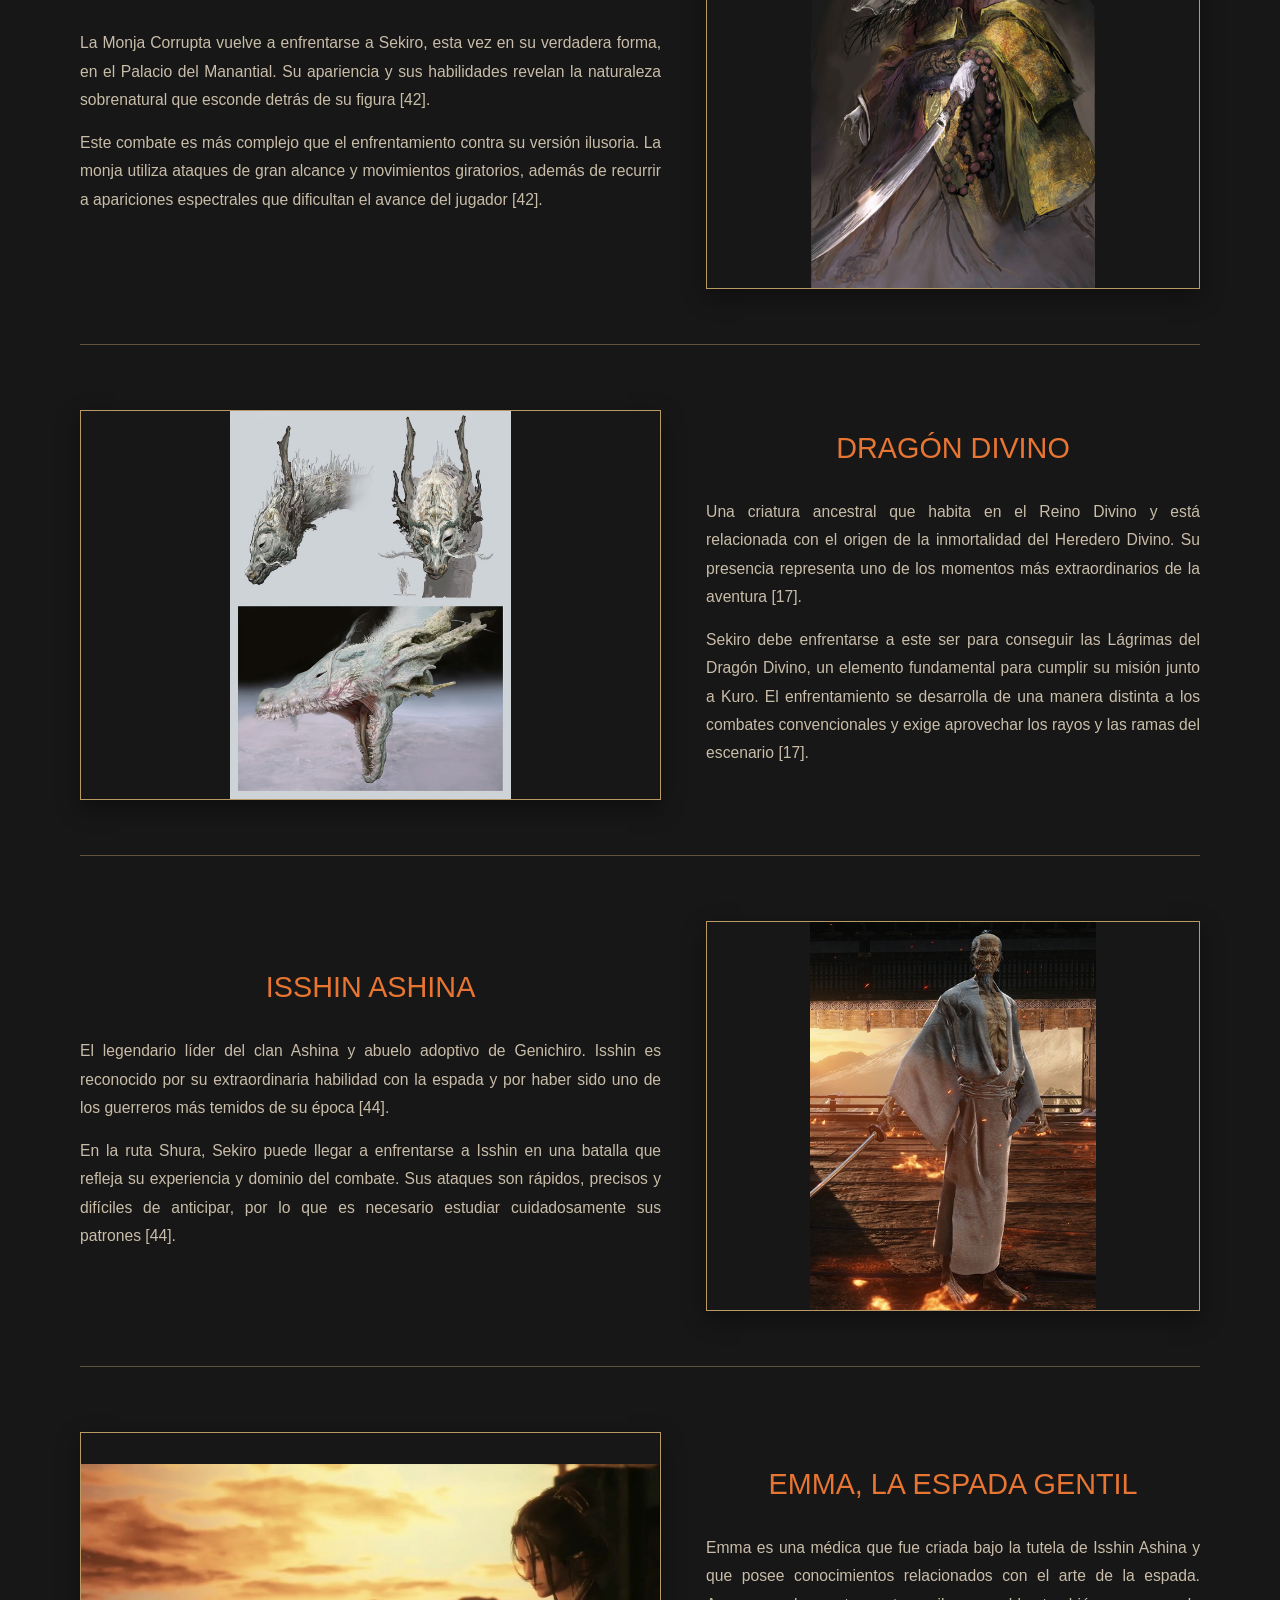
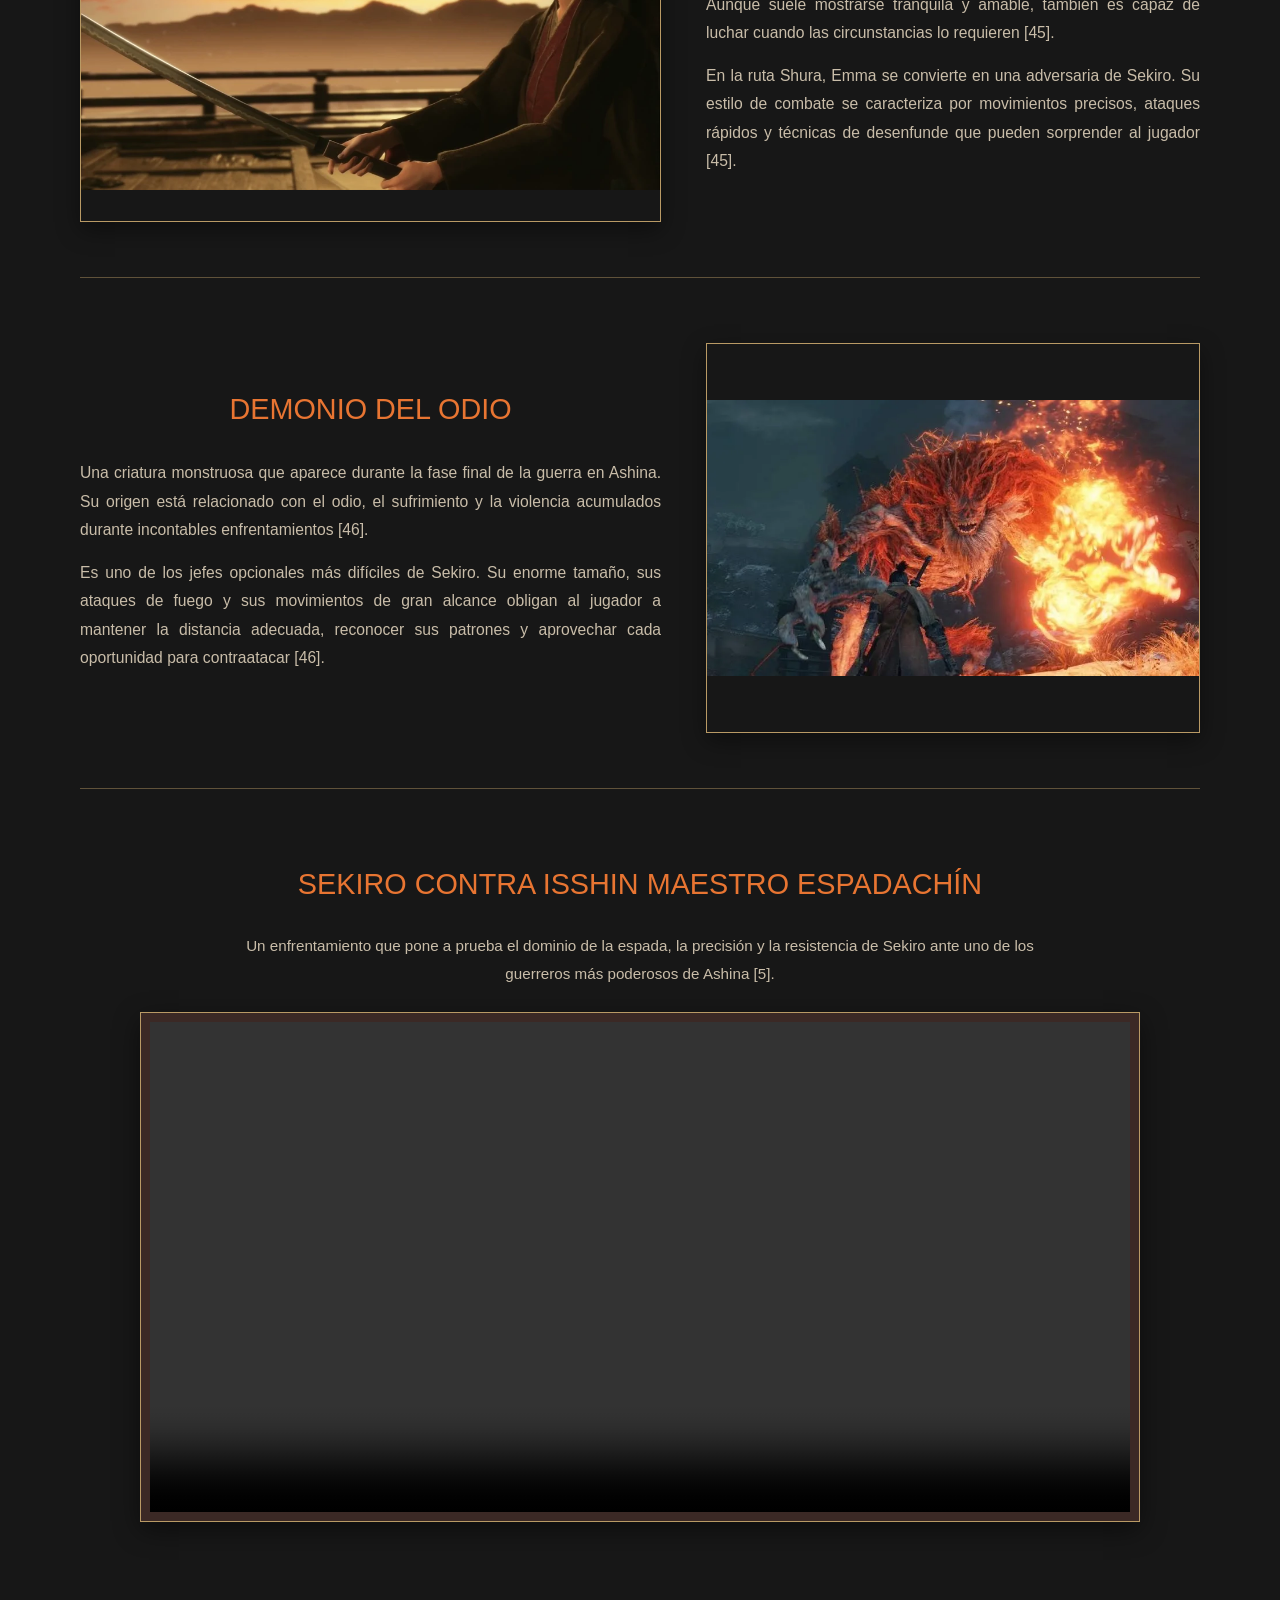
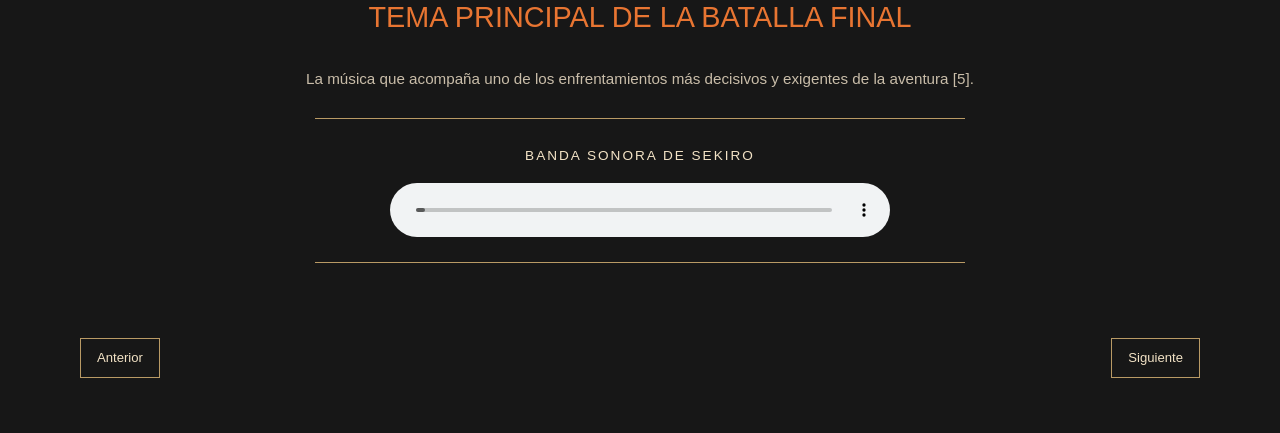
<file: Página Principal/Contenido 4/Jefes.html>
<!DOCTYPE html>
<html lang="es">
<head>
    <meta charset="UTF-8">
    <meta name="viewport" content="width=device-width, initial-scale=1.0">
    <title>Jefes - Sekiro: Shadows Die Twice</title>
    <link rel="icon" href="faviconP1.jpg" type="image/jpeg">
    <link rel="stylesheet" href="Jefes.css">
</head>
<body>
    <a class="casa" href="../Página Principal.html" target="_blank"><img src="BotonHome.png" alt="Regresar."  title="Regresar a la página principal." style="float:right"></a>
    <header class="encabezado">
        <h1>JEFES PRINCIPALES</h1>
    </header>

    <main>
        <section class="indice-pagina">
            <h2>ÍNDICE DE PÁGINA</h2>
            <nav class="indice-enlaces">
                <a href="#isshin-maestro">Isshin, el Maestro Espadachín</a>
                <a href="#gyoubu">Gyoubu Masataka Oniwa</a>
                <a href="#dama-mariposa">Dama Mariposa</a>
                <a href="#genichiro">Genichiro Ashina</a>
                <a href="#monos-biombo">Monos del Biombo</a>
                <a href="#simio-guardian">Simio Guardián</a>
                <a href="#monja-falsa">Monja Corrupta falsa</a>
                <a href="#gran-shinobi">Gran Shinobi Búho</a>
                <a href="#monja-verdadera">Monja Corrupta verdadera</a>
                <a href="#dragon-divino">Dragón Divino</a>
                <a href="#isshin-ashina">Isshin Ashina</a>
                <a href="#emma">Emma, la Espada Gentil</a>
                <a href="#demonio-odio">Demonio del Odio</a>
                <a href="#video-jefes">Sekiro contra Isshin</a>
                <a href="#audio-jefes">Tema principal de la batalla final</a>
            </nav>
        </section>

        <section class="seccion-jefes">
            <article class="jefe" id="isshin-maestro">
                <div class="texto-jefe">
                    <h2>Isshin, el Maestro Espadachín</h2>
                    <p>
                        Considerado uno de los guerreros más formidables de Ashina,
                        Isshin regresa en su plenitud para enfrentarse a Sekiro.
                        Este combate representa el enfrentamiento final de las rutas
                        principales que no siguen el desenlace Shura [34].
                    </p>
                    <p>
                        Su dominio de la espada, la lanza y las técnicas de combate
                        lo convierten en un adversario extremadamente exigente.
                        Para vencerlo es necesario dominar la desviación de ataques,
                        mantener la presión y aprovechar cada oportunidad para
                        reducir su postura [34].
                    </p>
                </div>
                <img src="Jefes/isshin-maestro-espadachin.jpg"
                     alt="Isshin, el Maestro Espadachín">
            </article>

            <article class="jefe imagen-izquierda" id="gyoubu">
                <div class="texto-jefe">
                    <h2>Gyoubu Masataka Oniwa</h2>
                    <p>
                        Un samurái legendario que combate montado en su caballo,
                        protegiendo la entrada al castillo de Ashina. Su presencia
                        imponente y sus ataques de gran alcance lo convierten en
                        uno de los primeros grandes desafíos de Sekiro [35].
                    </p>
                    <p>
                        Durante el enfrentamiento utiliza su lanza para ejecutar
                        embestidas, barridos y ataques a distancia. Aprender a
                        desviar sus golpes y aprovechar los momentos en que se
                        aproxima permite controlar el ritmo del combate [35].
                    </p>
                </div>
                <img src="Jefes/gyoubu-oniwa.jpg"
                     alt="Gyoubu Masataka Oniwa montado en su caballo">
            </article>

            <article class="jefe" id="dama-mariposa">
                <div class="texto-jefe">
                    <h2>Dama Mariposa</h2>
                    <p>
                        Una veterana kunoichi que aparece en los recuerdos de
                        Sekiro, relacionados con los acontecimientos de la
                        Hacienda Hirata. Fue una de las personas que participó
                        en el entrenamiento del protagonista [36].
                    </p>
                    <p>
                        A pesar de su apariencia, es una adversaria peligrosa
                        que combina ataques rápidos, movimientos acrobáticos
                        y técnicas ilusorias. Su combate exige mantener la
                        concentración y no dejarse engañar por sus ilusiones [36].
                    </p>
                </div>
                <img src="Jefes/dama-mariposa.jpg"
                     alt="Dama Mariposa">
            </article>

            <article class="jefe imagen-izquierda" id="genichiro">
                <div class="texto-jefe">
                    <h2>Genichiro Ashina</h2>
                    <p>
                        Nieto adoptivo de Isshin y defensor del clan Ashina.
                        Genichiro está dispuesto a recurrir a cualquier medio
                        para proteger su territorio y evitar la caída de su
                        linaje, incluso si eso significa utilizar el poder
                        del Heredero Divino [37].
                    </p>
                    <p>
                        Es uno de los enfrentamientos más importantes del juego.
                        Su estilo combina el manejo de la espada, el arco y
                        ataques eléctricos en su última fase. Para derrotarlo,
                        Sekiro debe dominar la desviación y aprender a devolver
                        los rayos durante el combate [37].
                    </p>
                </div>
                <img src="Jefes/genichiro-ashina.jpg"
                     alt="Genichiro Ashina">
            </article>

            <article class="jefe" id="monos-biombo">
                <div class="texto-jefe">
                    <h2>Monos del Biombo</h2>
                    <p>
                        Un grupo de cuatro monos especiales que habitan en el
                        Reino de los Monos del Biombo, dentro del Templo Senpo.
                        Cada uno posee características diferentes y utiliza
                        el entorno para evitar ser capturado [38].
                    </p>
                    <p>
                        A diferencia de los enfrentamientos tradicionales,
                        este encuentro funciona como una persecución en la que
                        Sekiro debe observar el comportamiento de cada mono,
                        utilizar el escenario y descubrir cómo alcanzarlos [38].
                    </p>
                </div>
                <img src="Jefes/monos-biombo.jpg"
                     alt="Los cuatro Monos del Biombo">
            </article>

            <article class="jefe imagen-izquierda" id="simio-guardian">
                <div class="texto-jefe">
                    <h2>Simio Guardián</h2>
                    <p>
                        Una enorme criatura que habita en el Valle Sumergido
                        y protege una flor esencial para continuar el viaje
                        de Sekiro. Su comportamiento salvaje y su fuerza
                        descomunal lo convierten en un enemigo difícil de
                        anticipar [39].
                    </p>
                    <p>
                        El combate presenta dos fases. Después de ser derrotado
                        inicialmente, el simio vuelve a levantarse, esta vez
                        utilizando una espada y ejecutando ataques relacionados
                        con su naturaleza inmortal. El jugador debe adaptar
                        su estrategia para superar esta segunda etapa [39].
                    </p>
                </div>
                <img src="Jefes/simio-guardian.jpg"
                     alt="Simio Guardián">
            </article>

            <article class="jefe" id="monja-falsa">
                <div class="texto-jefe">
                    <h2>Monja Corrupta falsa</h2>
                    <p>
                        Una aparición ilusoria de la Monja Corrupta que
                        protege el acceso a la Aldea Mibu. Su presencia
                        impide que Sekiro continúe su recorrido hacia las
                        profundidades de la región [40].
                    </p>
                    <p>
                        Aunque se trata de una ilusión, sus ataques son
                        peligrosos y requieren precisión al defenderse.
                        Al derrotarla, Sekiro obtiene la habilidad necesaria
                        para avanzar por el camino que conduce al Palacio
                        del Manantial [40].
                    </p>
                </div>
                <img src="Jefes/monja-corrupta-falsa.jpg"
                     alt="Monja Corrupta falsa">
            </article>

            <article class="jefe imagen-izquierda" id="gran-shinobi">
                <div class="texto-jefe">
                    <h2>Gran Shinobi Búho</h2>
                    <p>
                        Búho es el padre adoptivo y maestro de Sekiro.
                        Fue un shinobi formidable que lo crió bajo las
                        estrictas reglas del código de hierro, enseñándole
                        a obedecer a su padre por encima de cualquier otra
                        persona [41].
                    </p>
                    <p>
                        Cuando sus caminos se enfrentan, Búho demuestra
                        su experiencia mediante ataques engañosos, bombas
                        de humo y técnicas diseñadas para impedir que
                        Sekiro utilice sus habilidades de recuperación.
                        El combate pone a prueba todo lo aprendido durante
                        la aventura [41].
                    </p>
                </div>
                <img src="Jefes/gran-shinobi-buho.jpg"
                     alt="Gran Shinobi Búho">
            </article>

            <article class="jefe" id="monja-verdadera">
                <div class="texto-jefe">
                    <h2>Monja Corrupta verdadera</h2>
                    <p>
                        La Monja Corrupta vuelve a enfrentarse a Sekiro,
                        esta vez en su verdadera forma, en el Palacio
                        del Manantial. Su apariencia y sus habilidades
                        revelan la naturaleza sobrenatural que esconde
                        detrás de su figura [42].
                    </p>
                    <p>
                        Este combate es más complejo que el enfrentamiento
                        contra su versión ilusoria. La monja utiliza ataques
                        de gran alcance y movimientos giratorios, además
                        de recurrir a apariciones espectrales que dificultan
                        el avance del jugador [42].
                    </p>
                </div>
                <img src="Jefes/monja-corrupta-verdadera.jpg"
                     alt="Monja Corrupta verdadera">
            </article>

            <article class="jefe imagen-izquierda" id="dragon-divino">
                <div class="texto-jefe">
                    <h2>Dragón Divino</h2>
                    <p>
                        Una criatura ancestral que habita en el Reino
                        Divino y está relacionada con el origen de la
                        inmortalidad del Heredero Divino. Su presencia
                        representa uno de los momentos más extraordinarios
                        de la aventura [17].
                    </p>
                    <p>
                        Sekiro debe enfrentarse a este ser para conseguir
                        las Lágrimas del Dragón Divino, un elemento
                        fundamental para cumplir su misión junto a Kuro.
                        El enfrentamiento se desarrolla de una manera
                        distinta a los combates convencionales y exige
                        aprovechar los rayos y las ramas del escenario [17].
                    </p>
                </div>
                <img src="Jefes/dragon-divino.jpg"
                     alt="Dragón Divino">
            </article>

            <article class="jefe" id="isshin-ashina">
                <div class="texto-jefe">
                    <h2>Isshin Ashina</h2>
                    <p>
                        El legendario líder del clan Ashina y abuelo
                        adoptivo de Genichiro. Isshin es reconocido
                        por su extraordinaria habilidad con la espada
                        y por haber sido uno de los guerreros más
                        temidos de su época [44].
                    </p>
                    <p>
                        En la ruta Shura, Sekiro puede llegar a enfrentarse
                        a Isshin en una batalla que refleja su experiencia
                        y dominio del combate. Sus ataques son rápidos,
                        precisos y difíciles de anticipar, por lo que
                        es necesario estudiar cuidadosamente sus patrones [44].
                    </p>
                </div>
                <img src="Jefes/isshin-ashina.jpg"
                     alt="Isshin Ashina">
            </article>

            <article class="jefe imagen-izquierda" id="emma">
                <div class="texto-jefe">
                    <h2>Emma, la Espada Gentil</h2>
                    <p>
                        Emma es una médica que fue criada bajo la tutela
                        de Isshin Ashina y que posee conocimientos
                        relacionados con el arte de la espada. Aunque
                        suele mostrarse tranquila y amable, también
                        es capaz de luchar cuando las circunstancias
                        lo requieren [45].
                    </p>
                    <p>
                        En la ruta Shura, Emma se convierte en una
                        adversaria de Sekiro. Su estilo de combate
                        se caracteriza por movimientos precisos,
                        ataques rápidos y técnicas de desenfunde
                        que pueden sorprender al jugador [45].
                    </p>
                </div>
                <img src="Jefes/emma-espada-gentil.jpg"
                     alt="Emma, la Espada Gentil">
            </article>

            <article class="jefe" id="demonio-odio">
                <div class="texto-jefe">
                    <h2>Demonio del Odio</h2>
                    <p>
                        Una criatura monstruosa que aparece durante
                        la fase final de la guerra en Ashina. Su origen
                        está relacionado con el odio, el sufrimiento
                        y la violencia acumulados durante incontables
                        enfrentamientos [46].
                    </p>
                    <p>
                        Es uno de los jefes opcionales más difíciles
                        de Sekiro. Su enorme tamaño, sus ataques de
                        fuego y sus movimientos de gran alcance obligan
                        al jugador a mantener la distancia adecuada,
                        reconocer sus patrones y aprovechar cada
                        oportunidad para contraatacar [46].
                    </p>
                </div>
                <img src="Jefes/demonio-del-odio.jpg"
                     alt="Demonio del Odio">
            </article>
        </section>

        <section class="seccion-multimedia" id="video-jefes">
            <h2>SEKIRO CONTRA ISSHIN MAESTRO ESPADACHÍN</h2>
            <p class="descripcion-multimedia">
                Un enfrentamiento que pone a prueba el dominio de la espada,
                la precisión y la resistencia de Sekiro ante uno de los
                guerreros más poderosos de Ashina [5].
            </p>
            <div class="marco-video">
                <video class="video" controls preload="metadata">
                    <source src="jefes.mp4" type="video/mp4">
                </video>
            </div>
        </section>

        <section class="seccion-multimedia" id="audio-jefes">
            <h2>TEMA PRINCIPAL DE LA BATALLA FINAL</h2>
            <p class="descripcion-multimedia">
                La música que acompaña uno de los enfrentamientos
                más decisivos y exigentes de la aventura [5].
            </p>
            <div class="reproductor-audio">
                <span class="audio-etiqueta">BANDA SONORA DE SEKIRO</span>
                <audio controls preload="metadata">
                    <source src="jefes.mp3" type="audio/mpeg">
                </audio>
            </div>
        </section>
    </main>

    <nav class="navegacion-paginas">
        <a href="../Contenido 3/Habilidades.html" class="boton-pagina">
             Anterior
        </a>
        <a href="../Contenido 5/Minijefes.html" class="boton-pagina">
            Siguiente 
        </a>
    </nav>
</body>
</html>
</file>
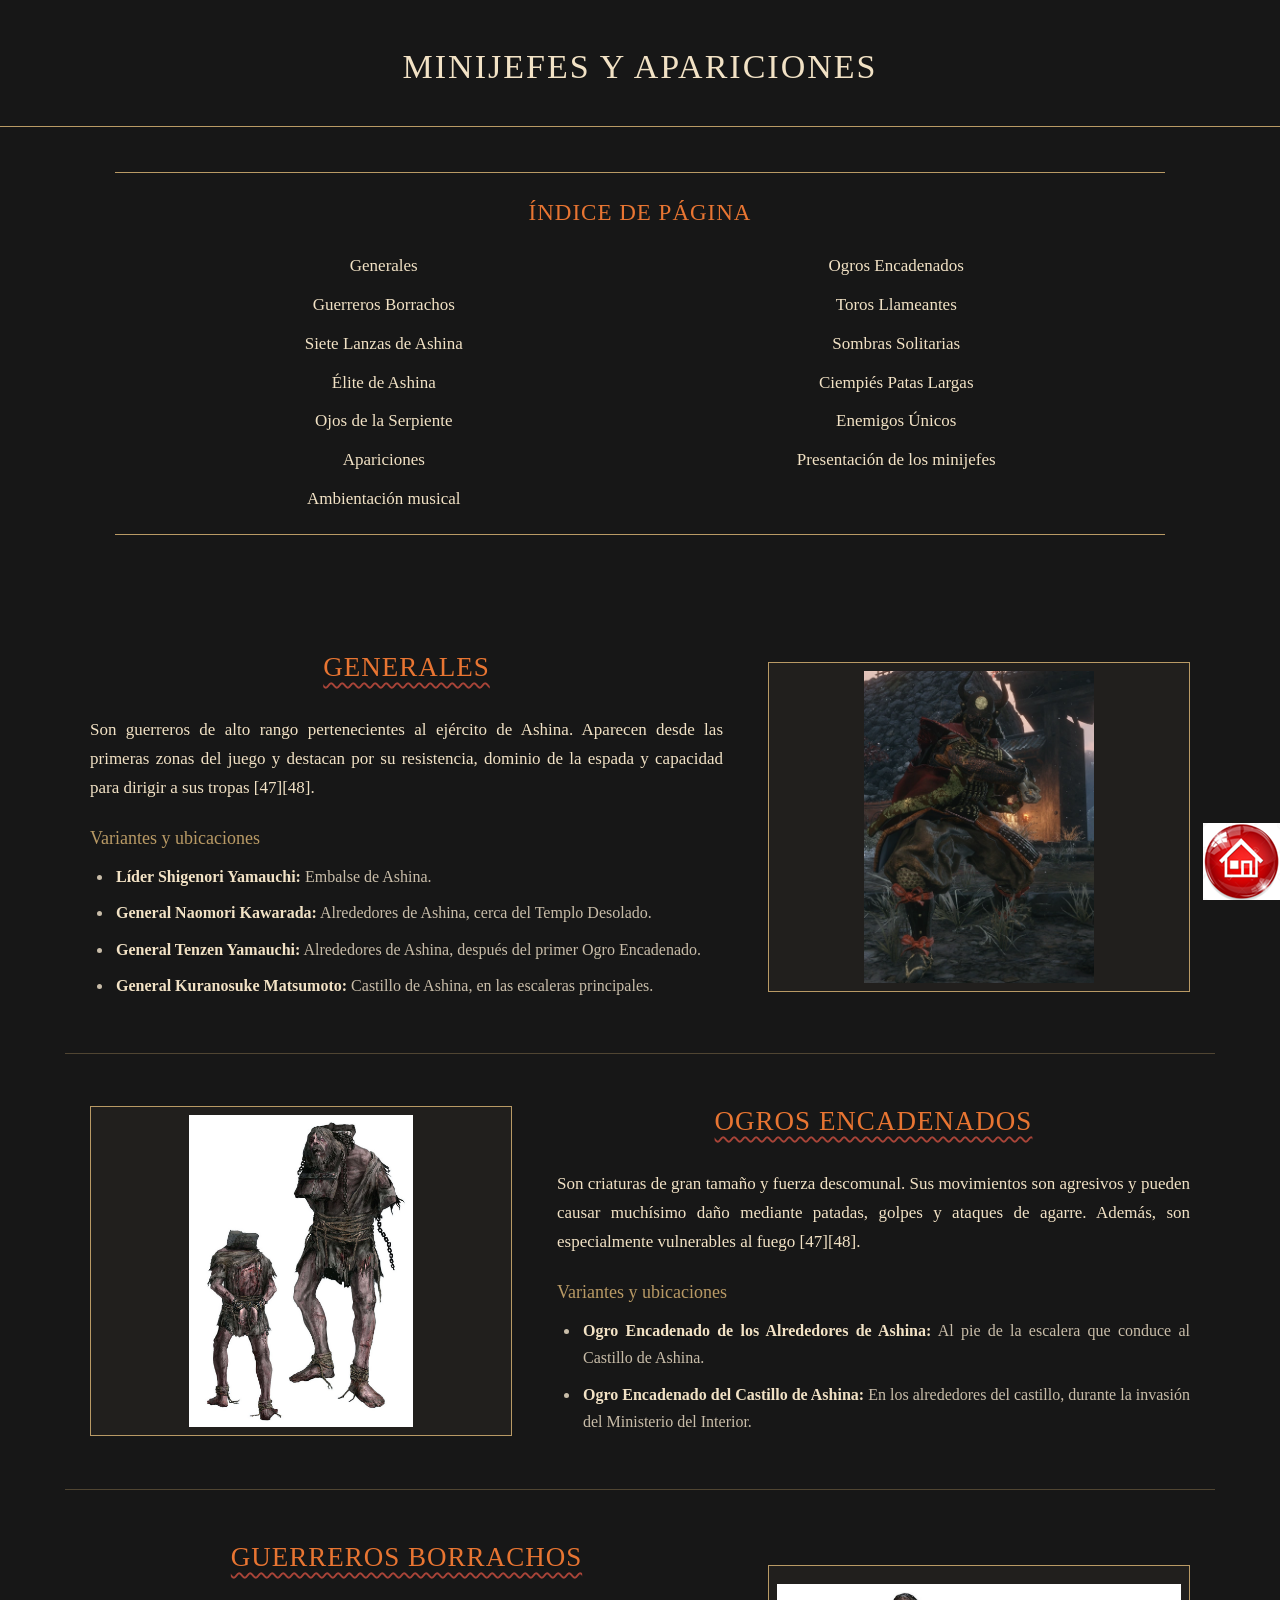
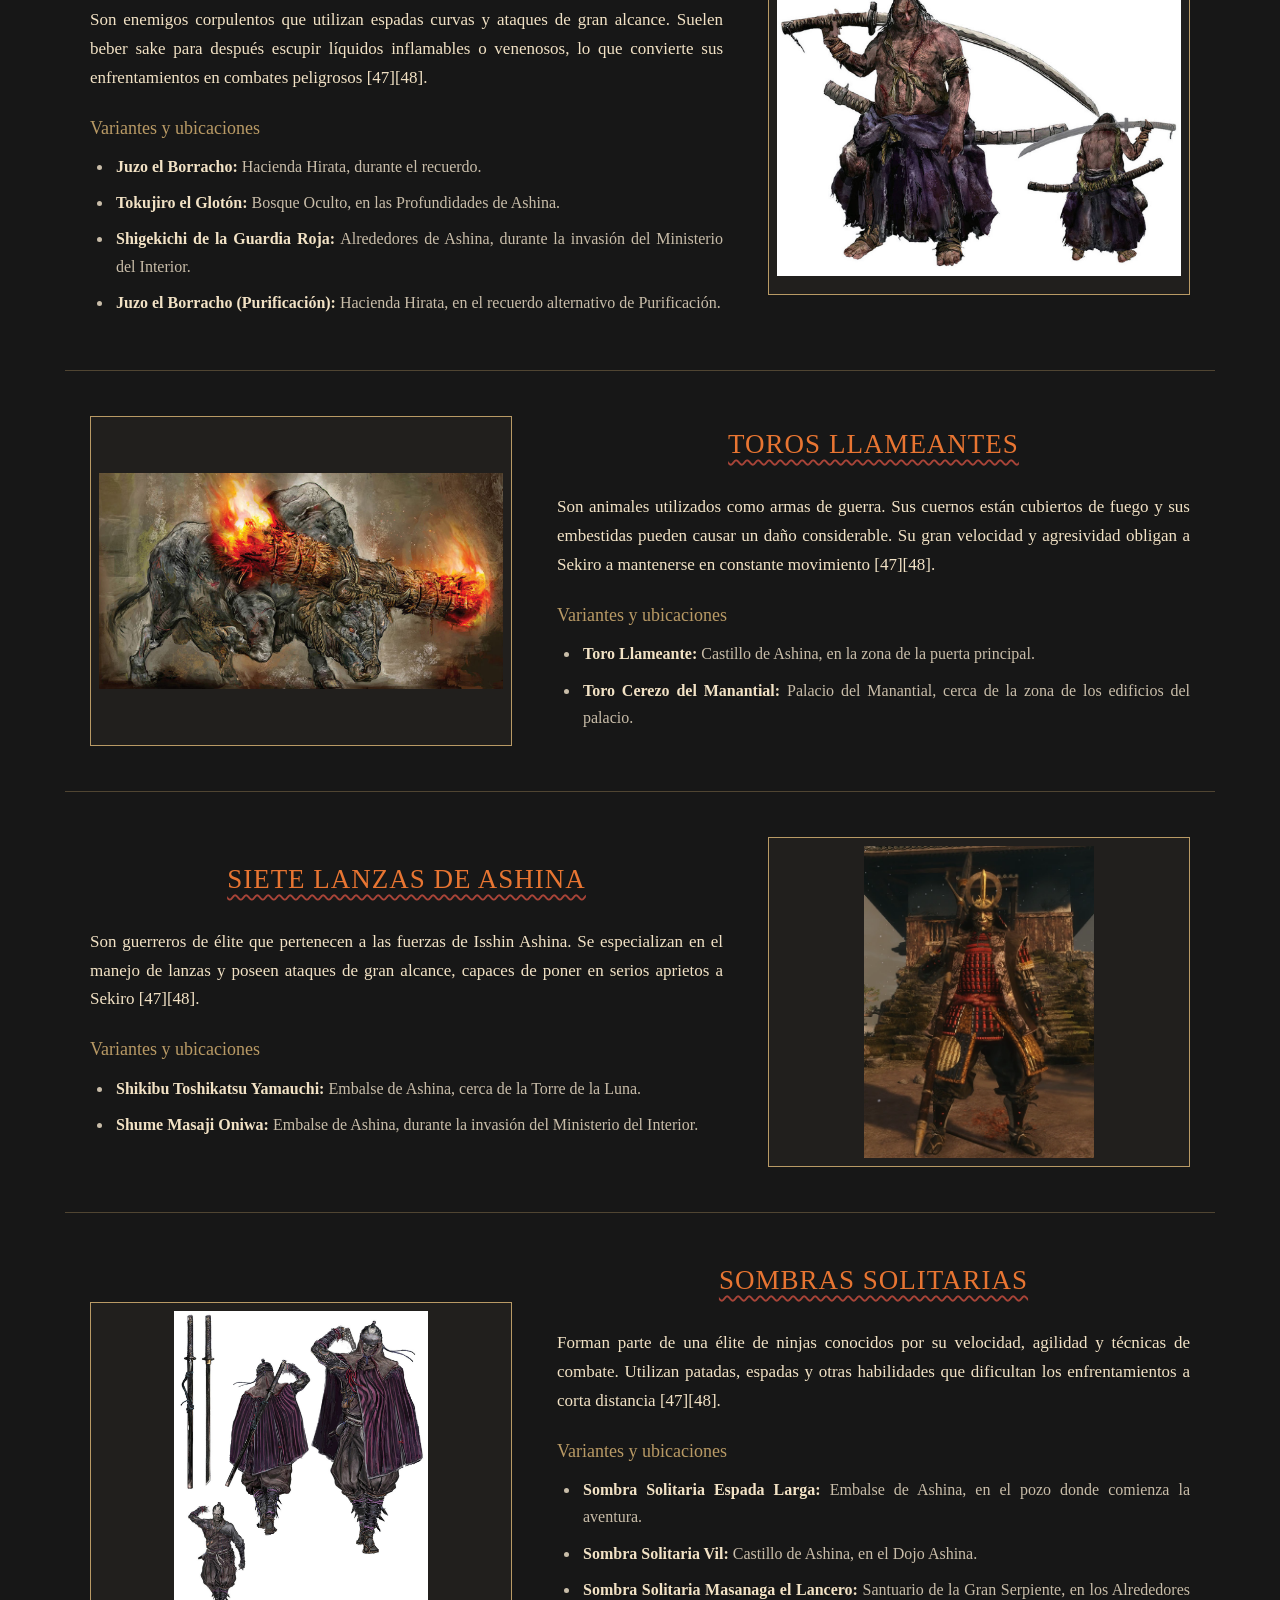
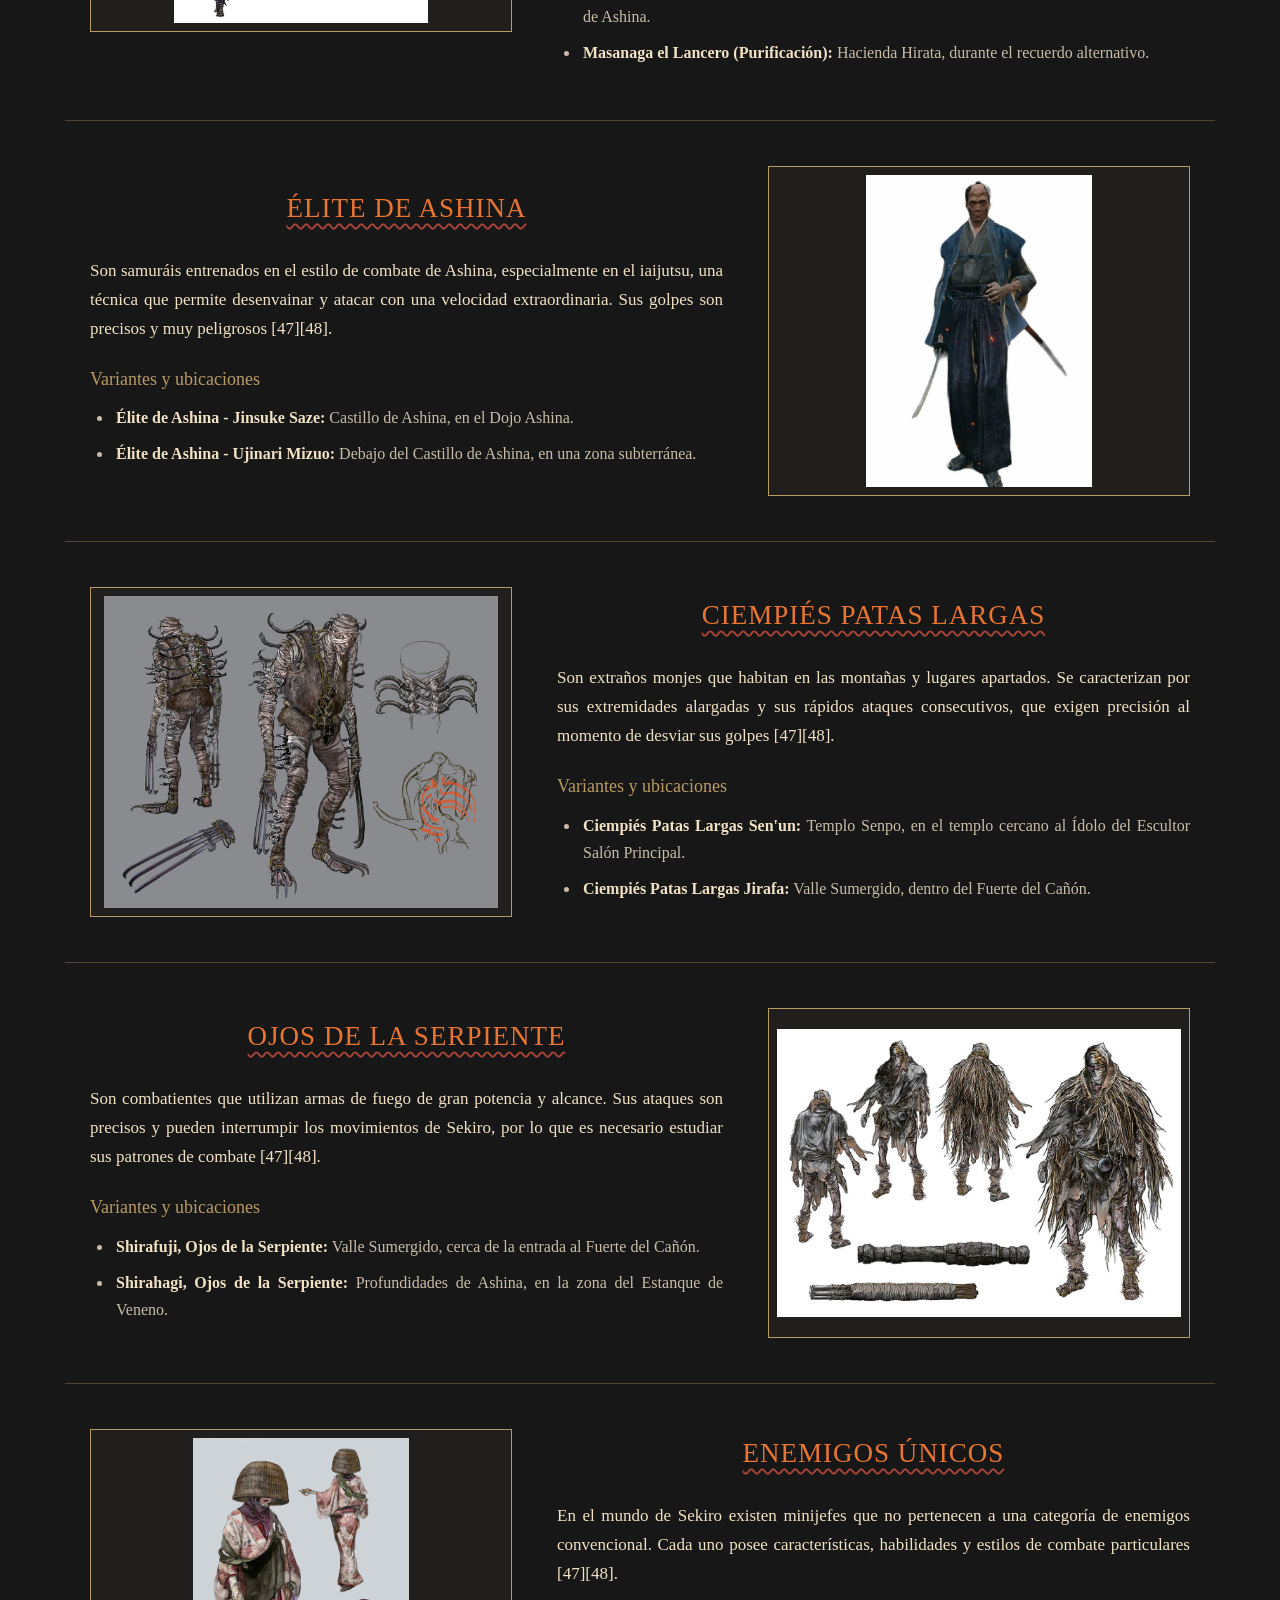
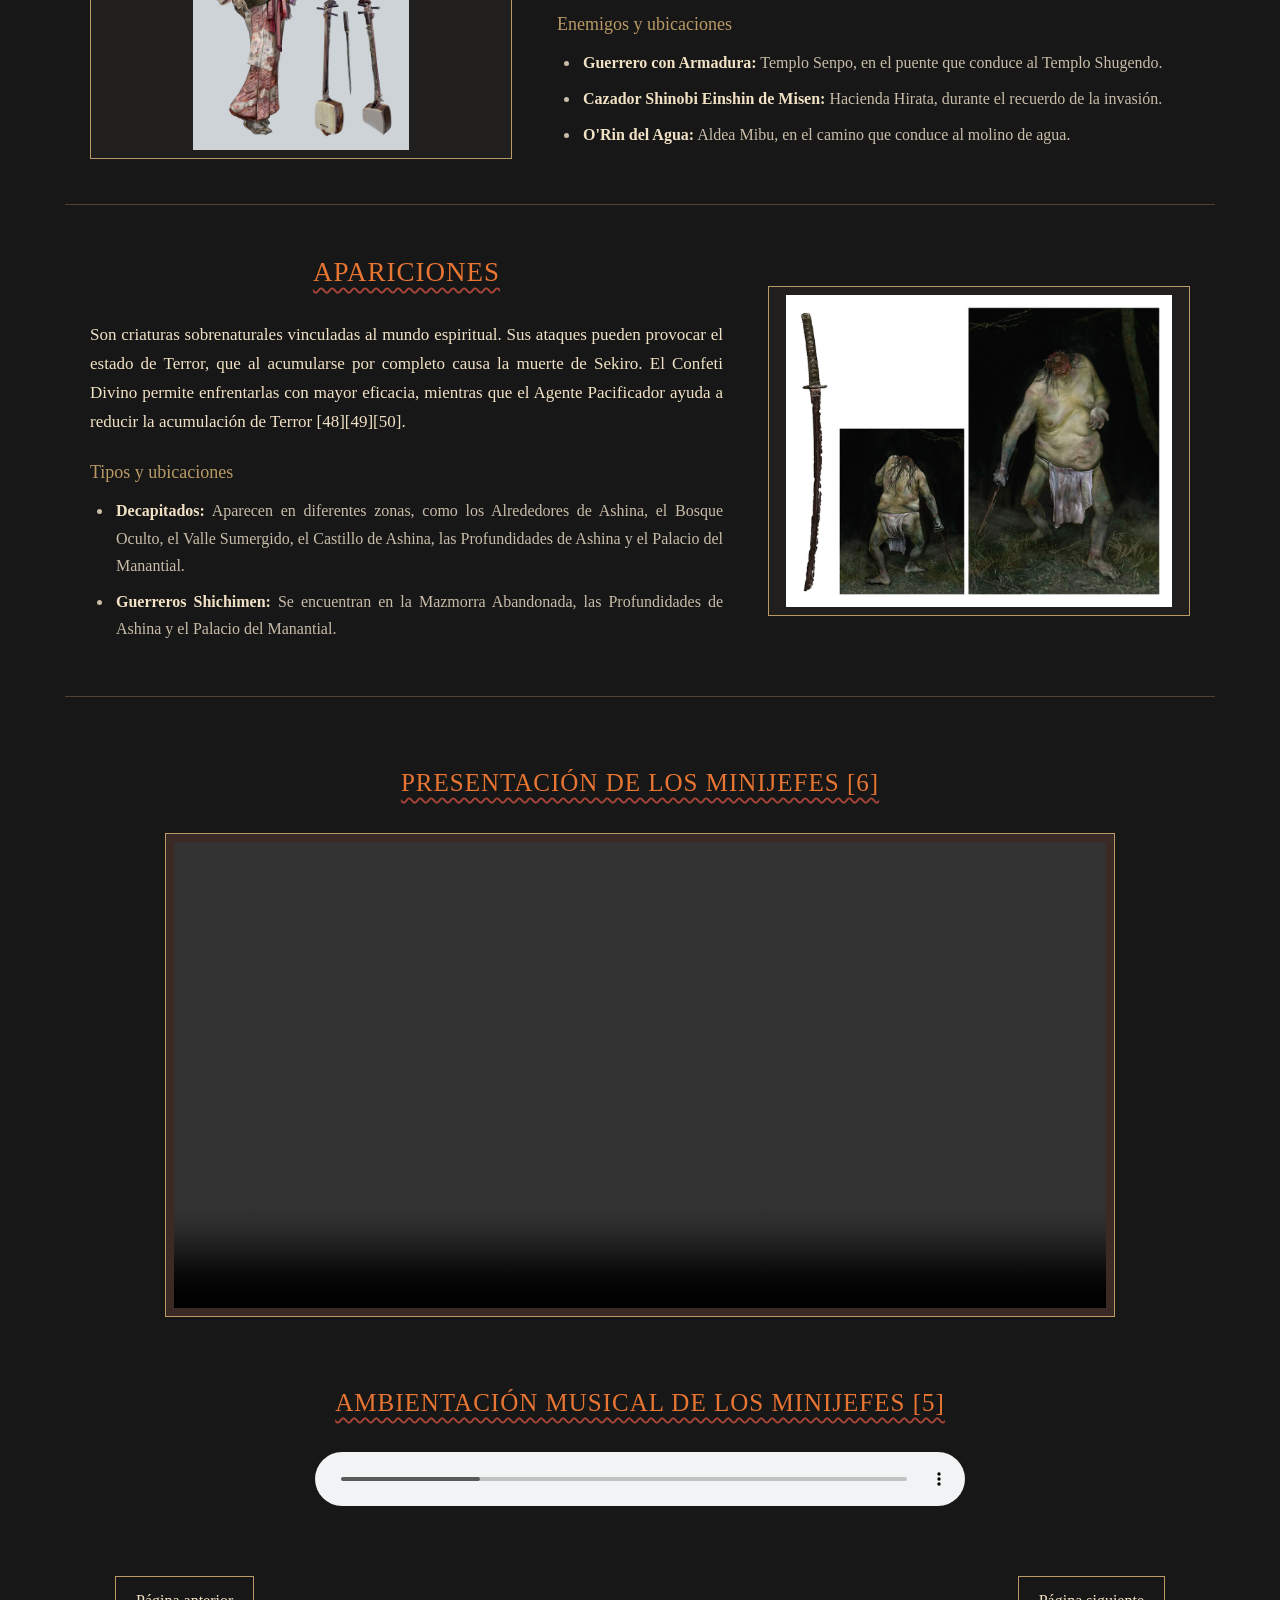
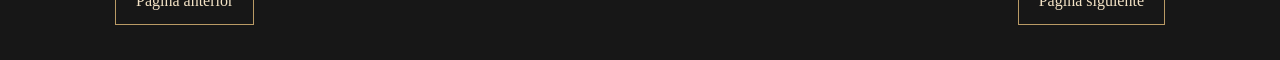
<file: Página Principal/Contenido 5/Minijefes.html>
<!DOCTYPE html>
<html lang="es">
<head>
    <meta charset="UTF-8">
    <meta name="viewport" content="width=device-width, initial-scale=1.0">
    <title>Minijefes y Apariciones</title>
    <link rel="icon" href="faviconP1.jpg" type="image/jpeg">
    <link rel="stylesheet" href="Minijefes.css">
</head>
<body>
    <a class="casa" href="../Página Principal.html" target="_blank"><img src="BotonHome.png" alt="Regresar."  title="Regresar a la página principal." style="float:right"></a>
    <header class="encabezado">
        <h1>MINIJEFES Y APARICIONES</h1>
    </header>

    <main>
        <nav class="indice" aria-label="Índice de página">
            <h2>ÍNDICE DE PÁGINA</h2>
            <div class="lista-indice">
                <a href="#generales">Generales</a>
                <a href="#ogros">Ogros Encadenados</a>
                <a href="#borrachos">Guerreros Borrachos</a>
                <a href="#toros">Toros Llameantes</a>
                <a href="#lanzas">Siete Lanzas de Ashina</a>
                <a href="#sombras">Sombras Solitarias</a>
                <a href="#elite">Élite de Ashina</a>
                <a href="#ciem-pies">Ciempiés Patas Largas</a>
                <a href="#serpiente">Ojos de la Serpiente</a>
                <a href="#unicos">Enemigos Únicos</a>
                <a href="#apariciones">Apariciones</a>
                <a href="#video">Presentación de los minijefes</a>
                <a href="#audio">Ambientación musical</a>
            </div>
        </nav>

        <section class="categoria" id="generales">
            <div class="contenido-categoria">
                <div class="texto-categoria">
                    <h2>GENERALES</h2>
                    <p>
                        Son guerreros de alto rango pertenecientes al ejército
                        de Ashina. Aparecen desde las primeras zonas del juego
                        y destacan por su resistencia, dominio de la espada
                        y capacidad para dirigir a sus tropas [47][48].
                    </p>
                    <h3>Variantes y ubicaciones</h3>
                    <ul>
                        <li>
                            <strong>Líder Shigenori Yamauchi:</strong>
                            Embalse de Ashina.
                        </li>
                        <li>
                            <strong>General Naomori Kawarada:</strong>
                            Alrededores de Ashina, cerca del Templo Desolado.
                        </li>
                        <li>
                            <strong>General Tenzen Yamauchi:</strong>
                            Alrededores de Ashina, después del primer Ogro Encadenado.
                        </li>
                        <li>
                            <strong>General Kuranosuke Matsumoto:</strong>
                            Castillo de Ashina, en las escaleras principales.
                        </li>
                    </ul>
                </div>
                <img src="generales.jpg" alt="Generales del ejército de Ashina">
            </div>
        </section>

        <section class="categoria imagen-izquierda" id="ogros">
            <div class="contenido-categoria">
                <div class="texto-categoria">
                    <h2>OGROS ENCADENADOS</h2>
                    <p>
                        Son criaturas de gran tamaño y fuerza descomunal.
                        Sus movimientos son agresivos y pueden causar
                        muchísimo daño mediante patadas, golpes y ataques
                        de agarre. Además, son especialmente vulnerables
                        al fuego [47][48].
                    </p>
                    <h3>Variantes y ubicaciones</h3>
                    <ul>
                        <li>
                            <strong>Ogro Encadenado de los Alrededores
                            de Ashina:</strong>
                            Al pie de la escalera que conduce al Castillo
                            de Ashina.
                        </li>
                        <li>
                            <strong>Ogro Encadenado del Castillo de Ashina:</strong>
                            En los alrededores del castillo, durante la
                            invasión del Ministerio del Interior.
                        </li>
                    </ul>
                </div>
                <img src="ogros-encadenados.jpg" alt="Ogro Encadenado de Sekiro">
            </div>
        </section>

        <section class="categoria" id="borrachos">
            <div class="contenido-categoria">
                <div class="texto-categoria">
                    <h2>GUERREROS BORRACHOS</h2>
                    <p>
                        Son enemigos corpulentos que utilizan espadas
                        curvas y ataques de gran alcance. Suelen beber
                        sake para después escupir líquidos inflamables
                        o venenosos, lo que convierte sus enfrentamientos
                        en combates peligrosos [47][48].
                    </p>
                    <h3>Variantes y ubicaciones</h3>
                    <ul>
                        <li>
                            <strong>Juzo el Borracho:</strong>
                            Hacienda Hirata, durante el recuerdo.
                        </li>
                        <li>
                            <strong>Tokujiro el Glotón:</strong>
                            Bosque Oculto, en las Profundidades de Ashina.
                        </li>
                        <li>
                            <strong>Shigekichi de la Guardia Roja:</strong>
                            Alrededores de Ashina, durante la invasión
                            del Ministerio del Interior.
                        </li>
                        <li>
                            <strong>Juzo el Borracho (Purificación):</strong>
                            Hacienda Hirata, en el recuerdo alternativo
                            de Purificación.
                        </li>
                    </ul>
                </div>
                <img src="guerreros-borrachos.jpg" alt="Guerrero borracho de Sekiro">
            </div>
        </section>

        <section class="categoria imagen-izquierda" id="toros">
            <div class="contenido-categoria">
                <div class="texto-categoria">
                    <h2>TOROS LLAMEANTES</h2>
                    <p>
                        Son animales utilizados como armas de guerra.
                        Sus cuernos están cubiertos de fuego y sus
                        embestidas pueden causar un daño considerable.
                        Su gran velocidad y agresividad obligan a Sekiro
                        a mantenerse en constante movimiento [47][48].
                    </p>
                    <h3>Variantes y ubicaciones</h3>
                    <ul>
                        <li>
                            <strong>Toro Llameante:</strong>
                            Castillo de Ashina, en la zona de la puerta
                            principal.
                        </li>
                        <li>
                            <strong>Toro Cerezo del Manantial:</strong>
                            Palacio del Manantial, cerca de la zona
                            de los edificios del palacio.
                        </li>
                    </ul>
                </div>
                <img src="toros-llameantes.jpg" alt="Toro Llameante de Sekiro">
            </div>
        </section>

        <section class="categoria" id="lanzas">
            <div class="contenido-categoria">
                <div class="texto-categoria">
                    <h2>SIETE LANZAS DE ASHINA</h2>
                    <p>
                        Son guerreros de élite que pertenecen a las fuerzas
                        de Isshin Ashina. Se especializan en el manejo de
                        lanzas y poseen ataques de gran alcance, capaces
                        de poner en serios aprietos a Sekiro [47][48].
                    </p>
                    <h3>Variantes y ubicaciones</h3>
                    <ul>
                        <li>
                            <strong>Shikibu Toshikatsu Yamauchi:</strong>
                            Embalse de Ashina, cerca de la Torre de la Luna.
                        </li>
                        <li>
                            <strong>Shume Masaji Oniwa:</strong>
                            Embalse de Ashina, durante la invasión
                            del Ministerio del Interior.
                        </li>
                    </ul>
                </div>
                <img src="siete-lanzas.jpg" alt="Guerrero de las Siete Lanzas de Ashina">
            </div>
        </section>

        <section class="categoria imagen-izquierda" id="sombras">
            <div class="contenido-categoria">
                <div class="texto-categoria">
                    <h2>SOMBRAS SOLITARIAS</h2>
                    <p>
                        Forman parte de una élite de ninjas conocidos
                        por su velocidad, agilidad y técnicas de combate.
                        Utilizan patadas, espadas y otras habilidades
                        que dificultan los enfrentamientos a corta distancia [47][48].
                    </p>
                    <h3>Variantes y ubicaciones</h3>
                    <ul>
                        <li>
                            <strong>Sombra Solitaria Espada Larga:</strong>
                            Embalse de Ashina, en el pozo donde comienza
                            la aventura.
                        </li>
                        <li>
                            <strong>Sombra Solitaria Vil:</strong>
                            Castillo de Ashina, en el Dojo Ashina.
                        </li>
                        <li>
                            <strong>Sombra Solitaria Masanaga el Lancero:</strong>
                            Santuario de la Gran Serpiente, en los
                            Alrededores de Ashina.
                        </li>
                        <li>
                            <strong>Masanaga el Lancero (Purificación):</strong>
                            Hacienda Hirata, durante el recuerdo alternativo.
                        </li>
                    </ul>
                </div>
                <img src="sombras-solitarias.jpg" alt="Ninja de las Sombras Solitarias">
            </div>
        </section>

        <section class="categoria" id="elite">
            <div class="contenido-categoria">
                <div class="texto-categoria">
                    <h2>ÉLITE DE ASHINA</h2>
                    <p>
                        Son samuráis entrenados en el estilo de combate
                        de Ashina, especialmente en el iaijutsu, una
                        técnica que permite desenvainar y atacar con
                        una velocidad extraordinaria. Sus golpes son
                        precisos y muy peligrosos [47][48].
                    </p>
                    <h3>Variantes y ubicaciones</h3>
                    <ul>
                        <li>
                            <strong>Élite de Ashina - Jinsuke Saze:</strong>
                            Castillo de Ashina, en el Dojo Ashina.
                        </li>
                        <li>
                            <strong>Élite de Ashina - Ujinari Mizuo:</strong>
                            Debajo del Castillo de Ashina, en una zona
                            subterránea.
                        </li>
                    </ul>
                </div>
                <img src="elite-ashina.jpg" alt="Élite samurái de Ashina">
            </div>
        </section>

        <section class="categoria imagen-izquierda" id="ciem-pies">
            <div class="contenido-categoria">
                <div class="texto-categoria">
                    <h2>CIEMPIÉS PATAS LARGAS</h2>
                    <p>
                        Son extraños monjes que habitan en las montañas
                        y lugares apartados. Se caracterizan por sus
                        extremidades alargadas y sus rápidos ataques
                        consecutivos, que exigen precisión al momento
                        de desviar sus golpes [47][48].
                    </p>
                    <h3>Variantes y ubicaciones</h3>
                    <ul>
                        <li>
                            <strong>Ciempiés Patas Largas Sen'un:</strong>
                            Templo Senpo, en el templo cercano al Ídolo
                            del Escultor Salón Principal.
                        </li>
                        <li>
                            <strong>Ciempiés Patas Largas Jirafa:</strong>
                            Valle Sumergido, dentro del Fuerte del Cañón.
                        </li>
                    </ul>
                </div>
                <img src="ciempies-patas-largas.jpg" alt="Ciempiés Patas Largas de Sekiro">
            </div>
        </section>

        <section class="categoria" id="serpiente">
            <div class="contenido-categoria">
                <div class="texto-categoria">
                    <h2>OJOS DE LA SERPIENTE</h2>
                    <p>
                        Son combatientes que utilizan armas de fuego
                        de gran potencia y alcance. Sus ataques son
                        precisos y pueden interrumpir los movimientos
                        de Sekiro, por lo que es necesario estudiar
                        sus patrones de combate [47][48].
                    </p>
                    <h3>Variantes y ubicaciones</h3>
                    <ul>
                        <li>
                            <strong>Shirafuji, Ojos de la Serpiente:</strong>
                            Valle Sumergido, cerca de la entrada
                            al Fuerte del Cañón.
                        </li>
                        <li>
                            <strong>Shirahagi, Ojos de la Serpiente:</strong>
                            Profundidades de Ashina, en la zona
                            del Estanque de Veneno.
                        </li>
                    </ul>
                </div>
                <img src="ojos-serpiente.jpg" alt="Guerrera Ojos de la Serpiente">
            </div>
        </section>

        <section class="categoria imagen-izquierda" id="unicos">
            <div class="contenido-categoria">
                <div class="texto-categoria">
                    <h2>ENEMIGOS ÚNICOS</h2>
                    <p>
                        En el mundo de Sekiro existen minijefes que
                        no pertenecen a una categoría de enemigos
                        convencional. Cada uno posee características,
                        habilidades y estilos de combate particulares [47][48].
                    </p>
                    <h3>Enemigos y ubicaciones</h3>
                    <ul>
                        <li>
                            <strong>Guerrero con Armadura:</strong>
                            Templo Senpo, en el puente que conduce
                            al Templo Shugendo.
                        </li>
                        <li>
                            <strong>Cazador Shinobi Einshin de Misen:</strong>
                            Hacienda Hirata, durante el recuerdo
                            de la invasión.
                        </li>
                        <li>
                            <strong>O'Rin del Agua:</strong>
                            Aldea Mibu, en el camino que conduce
                            al molino de agua.
                        </li>
                    </ul>
                </div>
                <img src="enemigos-unicos.jpg" alt="Enemigos únicos de Sekiro">
            </div>
        </section>

        <section class="categoria" id="apariciones">
            <div class="contenido-categoria">
                <div class="texto-categoria">
                    <h2>APARICIONES</h2>
                    <p>
                        Son criaturas sobrenaturales vinculadas al mundo
                        espiritual. Sus ataques pueden provocar el estado
                        de Terror, que al acumularse por completo causa
                        la muerte de Sekiro. El Confeti Divino permite
                        enfrentarlas con mayor eficacia, mientras que
                        el Agente Pacificador ayuda a reducir la acumulación
                        de Terror [48][49][50].
                    </p>
                    <h3>Tipos y ubicaciones</h3>
                    <ul>
                        <li>
                            <strong>Decapitados:</strong>
                            Aparecen en diferentes zonas, como los
                            Alrededores de Ashina, el Bosque Oculto,
                            el Valle Sumergido, el Castillo de Ashina,
                            las Profundidades de Ashina y el Palacio
                            del Manantial.
                        </li>
                        <li>
                            <strong>Guerreros Shichimen:</strong>
                            Se encuentran en la Mazmorra Abandonada,
                            las Profundidades de Ashina y el Palacio
                            del Manantial.
                        </li>
                    </ul>
                </div>
                <img src="apariciones.jpg" alt="Aparición sobrenatural de Sekiro">
            </div>
        </section>

        <section class="multimedia" id="video">
            <h2>PRESENTACIÓN DE LOS MINIJEFES [6]</h2>
            <video controls preload="metadata">
                <source src="minijefes.mp4" type="video/mp4">
            </video>
        </section>
        <section class="multimedia" id="audio">
            <h2>AMBIENTACIÓN MUSICAL DE LOS MINIJEFES [5]</h2>
            <audio controls preload="metadata">
                <source src="minijefes.mp3" type="audio/mpeg">
            </audio>
        </section>
    </main>

    <nav class="navegacion">
        <a href="../Contenido 4/Jefes.html" class="boton-navegacion">
             Página anterior
        </a>
        <a href="../Contenido 6/Finales.html" class="boton-navegacion">
            Página siguiente 
        </a>
    </nav>
</body>
</html>
</file>
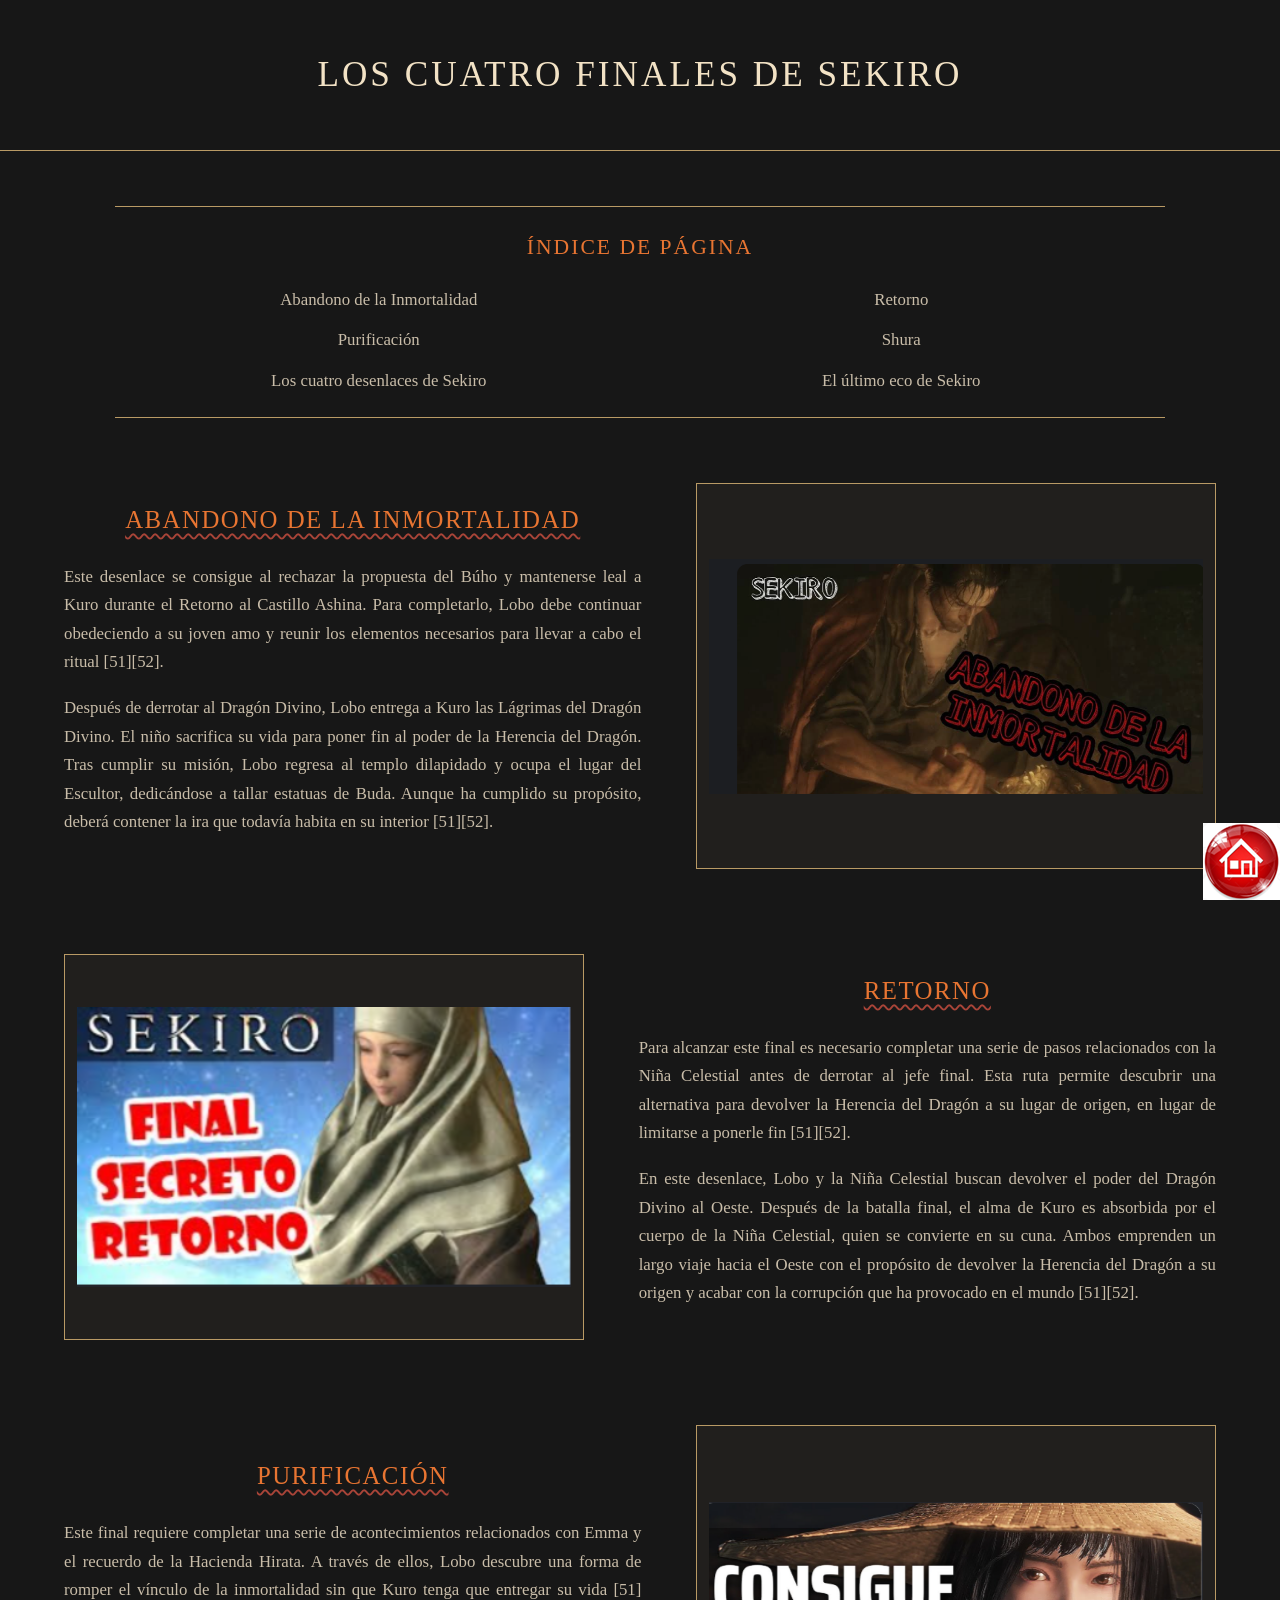
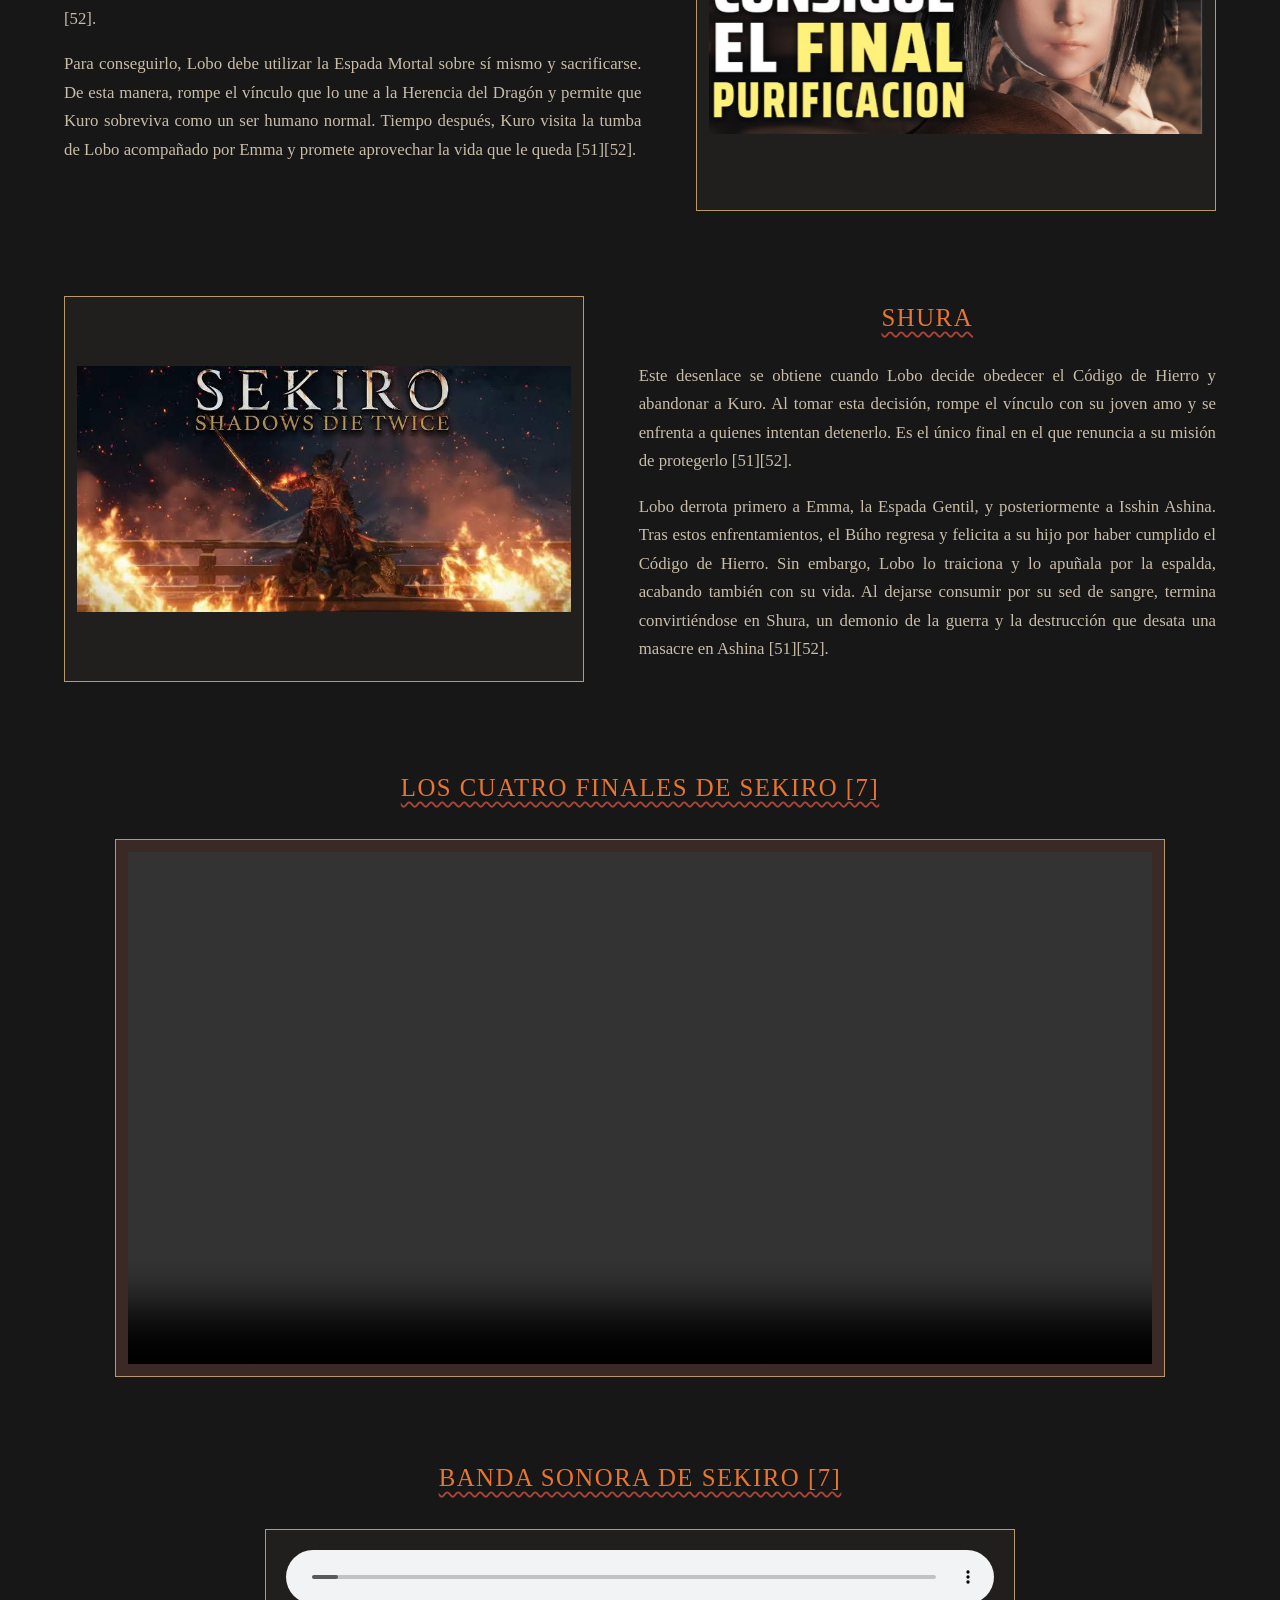
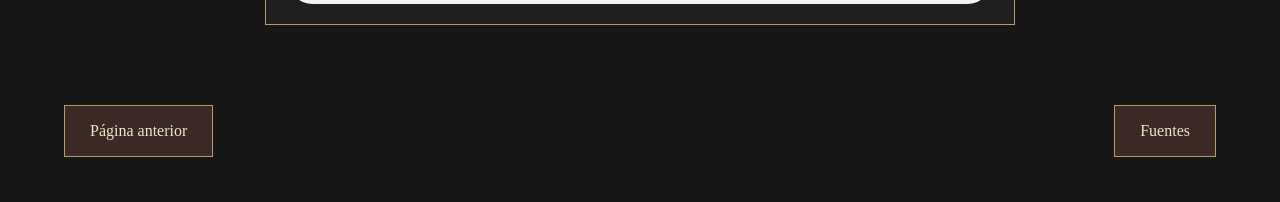
<file: Página Principal/Contenido 6/Finales.html>
<!DOCTYPE html>
<html lang="es">
<head>
    <meta charset="UTF-8">
    <meta name="viewport" content="width=device-width, initial-scale=1.0">
    <title>Finales de Sekiro</title>
    <link rel="icon" href="faviconP1.jpg" type="image/jpeg">
    <link rel="stylesheet" href="Finales.css">
</head>

<body>
    <a class="casa" href="../Página Principal.html" target="_blank"><img src="BotonHome.png" alt="Regresar."  title="Regresar a la página principal." style="float:right"></a>
    <header class="encabezado">
        <h1>LOS CUATRO FINALES DE SEKIRO</h1>
    </header>

    <main>
        <nav class="indice" aria-label="Índice de página">
            <h2>ÍNDICE DE PÁGINA</h2>
            <div class="enlaces-indice">
                <a href="#abandono">Abandono de la Inmortalidad</a>
                <a href="#retorno">Retorno</a>
                <a href="#purificacion">Purificación</a>
                <a href="#shura">Shura</a>
                <a href="#video">Los cuatro desenlaces de Sekiro</a>
                <a href="#audio">El último eco de Sekiro</a>
            </div>
        </nav>

        <section class="contenedor-finales">
            <article class="final">
                <div class="texto-final">
                    <h2 id="abandono">ABANDONO DE LA INMORTALIDAD</h2>
                    <p>
                        Este desenlace se consigue al rechazar la propuesta
                        del Búho y mantenerse leal a Kuro durante el Retorno
                        al Castillo Ashina. Para completarlo, Lobo debe
                        continuar obedeciendo a su joven amo y reunir los
                        elementos necesarios para llevar a cabo el ritual [51][52].
                    </p>
                    <p>
                        Después de derrotar al Dragón Divino, Lobo entrega
                        a Kuro las Lágrimas del Dragón Divino. El niño
                        sacrifica su vida para poner fin al poder de la
                        Herencia del Dragón. Tras cumplir su misión, Lobo
                        regresa al templo dilapidado y ocupa el lugar del
                        Escultor, dedicándose a tallar estatuas de Buda.
                        Aunque ha cumplido su propósito, deberá contener
                        la ira que todavía habita en su interior [51][52].
                    </p>
                </div>
                <div class="imagen-final">
                    <img src="abandono-inmortalidad.jpg"
                         alt="Final Abandono de la Inmortalidad">
                </div>
            </article>

            <article class="final imagen-izquierda">
                <div class="texto-final">
                    <h2 id="retorno">RETORNO</h2>
                    <p>
                        Para alcanzar este final es necesario completar
                        una serie de pasos relacionados con la Niña
                        Celestial antes de derrotar al jefe final. Esta
                        ruta permite descubrir una alternativa para
                        devolver la Herencia del Dragón a su lugar de
                        origen, en lugar de limitarse a ponerle fin [51][52].
                    </p>
                    <p>
                        En este desenlace, Lobo y la Niña Celestial
                        buscan devolver el poder del Dragón Divino al
                        Oeste. Después de la batalla final, el alma de
                        Kuro es absorbida por el cuerpo de la Niña
                        Celestial, quien se convierte en su cuna.
                        Ambos emprenden un largo viaje hacia el Oeste
                        con el propósito de devolver la Herencia del
                        Dragón a su origen y acabar con la corrupción
                        que ha provocado en el mundo [51][52].
                    </p>
                </div>
                <div class="imagen-final">
                    <img src="retorno.jpg"
                         alt="Final Retorno de Sekiro">
                </div>
            </article>

            <article class="final">
                <div class="texto-final">
                    <h2 id="purificacion">PURIFICACIÓN</h2>
                    <p>
                        Este final requiere completar una serie de
                        acontecimientos relacionados con Emma y el
                        recuerdo de la Hacienda Hirata. A través de
                        ellos, Lobo descubre una forma de romper el
                        vínculo de la inmortalidad sin que Kuro tenga
                        que entregar su vida [51][52].
                    </p>
                    <p>
                        Para conseguirlo, Lobo debe utilizar la Espada
                        Mortal sobre sí mismo y sacrificarse. De esta
                        manera, rompe el vínculo que lo une a la
                        Herencia del Dragón y permite que Kuro sobreviva
                        como un ser humano normal. Tiempo después,
                        Kuro visita la tumba de Lobo acompañado por
                        Emma y promete aprovechar la vida que le queda [51][52].
                    </p>
                </div>
                <div class="imagen-final">
                    <img src="purificacion.jpg"
                         alt="Final Purificación de Sekiro">
                </div>
            </article>

            <article class="final imagen-izquierda">
                <div class="texto-final">
                    <h2 id="shura">SHURA</h2>
                    <p>
                        Este desenlace se obtiene cuando Lobo decide
                        obedecer el Código de Hierro y abandonar a Kuro.
                        Al tomar esta decisión, rompe el vínculo con su
                        joven amo y se enfrenta a quienes intentan
                        detenerlo. Es el único final en el que renuncia
                        a su misión de protegerlo [51][52].
                    </p>
                    <p>
                        Lobo derrota primero a Emma, la Espada Gentil,
                        y posteriormente a Isshin Ashina. Tras estos
                        enfrentamientos, el Búho regresa y felicita a
                        su hijo por haber cumplido el Código de Hierro.
                        Sin embargo, Lobo lo traiciona y lo apuñala por
                        la espalda, acabando también con su vida.
                        Al dejarse consumir por su sed de sangre,
                        termina convirtiéndose en Shura, un demonio
                        de la guerra y la destrucción que desata una
                        masacre en Ashina [51][52].
                    </p>
                </div>
                <div class="imagen-final">
                    <img src="shura.jpg"
                         alt="Final Shura de Sekiro">
                </div>
            </article>
        </section>

        <section class="multimedia" id="video">
            <h2>LOS CUATRO FINALES DE SEKIRO [7]</h2>

            <div class="marco-video">
                <video controls preload="metadata">
                    <source src="finales.mp4" type="video/mp4">
                </video>
            </div>
        </section>

        <section class="multimedia" id="audio">
            <h2>BANDA SONORA DE SEKIRO [7]</h2>

            <div class="marco-audio">
                <audio controls preload="metadata">
                    <source src="finales.mp3" type="audio/mpeg">
                </audio>
            </div>
        </section>

               <nav class="navegacion">
                     <a href="../Contenido 5/Minijefes.html" class="boton-navegacion">
                    Página anterior</a>
                    <a href="../../Fuentes/Fuentes.html" class="boton-navegacion">
                     Fuentes
                    </a>   
               </nav>
    </main>
</body>
</html>
</file>
<file: Página Presentación.css>
body {
    background-color: rgb(23, 23, 23);
    color: rgb(238, 238, 238);
    font-family: Arial, Helvetica, sans-serif;
}

.casa{
    position:fixed;
    bottom:0px;
    right:0px
}

.encabezado {
    display: flex;
    align-items: center;
    justify-content: space-between;
    padding: 25px 8%;
    border-bottom: 1px solid #383838;
}

.logo {
    width: 125px;
    height: 125px;
    object-fit: contain;
    flex-shrink: 0;
}

.institucion {
    text-align: center;
    font-family: "Times New Roman";
    padding: 0 15px;
}

.institucion h2 {
    font-size: 25px;
    letter-spacing: 0.5px;
}

.institucion p {
    color: rgb(204, 204, 204);
    font-size: 21px;
    margin-top: 8px;
}

.portada {
    max-width: 1000px;
    margin: 55px auto;
    padding: 0 25px;
}

.titulo {
    text-align: center;
    margin-bottom: 28px;
}

.titulo h1 {
    font-size: 34px;
    letter-spacing: 2px;
}

.imagen-principal {
    display: block;
    width: 100%;
    height: auto;
    border-radius: 3px;
}

.datos, .contenido {
    max-width: 900px;
    margin: 55px auto;
    padding: 0 25px;
}

.datos h2, .contenido h2 {
    text-align: center;
    font-size: 27px;
    font-weight: normal;
    margin-bottom: 28px;
    padding-bottom: 12px;
    border-bottom: 2px solid rgb(119, 119, 119);
}

.datos p {
    color: rgb(204, 204, 204);
    font-size: 19px;
    margin: 17px 0;
}

.contenido ol {
    padding-left: 30px;
}

.contenido li {
    padding: 11px 0;
    color: rgb(184, 59, 59);
    font-size: 19px;
}

.contenido a {
    color: rgb(221, 221, 221);
    text-decoration: none;
    transition: color 0.2s;
}

.contenido a:hover {
    color: rgb(214, 75, 82);
}
</file>
<file: Página Principal/Página Principal.css>
:root {
    --fondo: #171717;
    --fondo-secundario: #211b19;
    --naranja: #E87532;
    --carmesi: #A94438;
    --marron: #3B2925;
    --marfil: #F2E2C5;
    --dorado: #B99A65;
    --texto-suave: #d2c7b7;
}
body {
    margin: 0;
    background:
        radial-gradient(ellipse at 50% 18%, rgba(169, 68, 56, 0.08), transparent 42%),
        var(--fondo);
    color: var(--marfil);
    font-family: Georgia, "Times New Roman", serif;
    line-height: 1.75;
}

.hero {
    position: relative;
    min-height: 78vh;
    display: flex;
    flex-direction: column;
    justify-content: space-between;
    background-image:
        linear-gradient(to bottom, rgba(15, 12, 11, 0.32), rgba(23, 23, 23, 0.18) 45%, rgb(23, 23, 23) 100%),
        url("sekiro-atardecer.jpg");
    background-position: center;
    background-size: cover;
    background-repeat: no-repeat;
}



.hero-contenido {
    width: min(1100px, 90%);
    margin: auto auto 2vh;
    text-align: center;
}

.hero h1 {
    margin: 0;
    color: #fff1d9;
    font-family: Georgia, "Times New Roman", serif;
    font-size: clamp(2.2rem, 6vw, 5rem);
    line-height: 1.12;
    letter-spacing: 0.09em;
    text-shadow: 0 4px 22px rgba(0, 0, 0, 0.85);
}

.hero-indice {
    width: min(1050px, 90%);
    margin: 0 auto 32px;
    padding: 16px 22px;
    text-align: center;
    background: rgba(23, 23, 23, 0.68);
    border-top: 1px solid rgba(185, 154, 101, 0.65);
    border-bottom: 1px solid rgba(185, 154, 101, 0.35);
    backdrop-filter: blur(5px);
}

.indice-titulo {
    display: block;
    margin-bottom: 10px;
    color: var(--dorado);
    font-family: Arial, sans-serif;
    font-size: 0.76rem;
    font-weight: 600;
    letter-spacing: 0.18em;
}

.indice-inicial {
    display: flex;
    flex-direction: column;
    justify-content: center;
    align-items: center;
    gap: 5px;
}

.indice-inicial a {
    color: var(--marfil);
    font-family: Arial, sans-serif;
    font-size: 0.84rem;
    text-decoration: none;
    transition: color 0.2s ease;
}

.indice-inicial a:hover, .indice-inicial a:focus-visible {
    color: var(--naranja);
}

.contenedor {
    width: min(1120px, 88%);
    margin: 0 auto;
}

.seccion {
    padding: 76px 0;
    border-bottom: 1px solid rgba(185, 154, 101, 0.22);
    scroll-margin-top: 78px;
}

.seccion h2 {
    width: fit-content;
    max-width: 100%;
    margin: 0 auto 34px;
    color: var(--naranja);
    text-align: center;
    text-transform: uppercase;
    font-size: clamp(1.45rem, 3vw, 2.15rem);
    font-weight: 600;
    letter-spacing: 0.055em;
    line-height: 1.4;
    text-decoration-line: underline;
    text-decoration-style: wavy;
    text-decoration-color: var(--carmesi);
    text-decoration-thickness: 1.5px;
    text-underline-offset: 11px;
}

.seccion p {
    margin: 0 0 18px;
    color: var(--texto-suave);
    font-size: 1.05rem;
    text-align: justify;
}

.texto-con-imagen {
    display: grid;
    grid-template-columns: minmax(0, 1.2fr) minmax(250px, 0.8fr);
    align-items: center;
    gap: 34px;
}

.texto-con-imagen.imagen-derecha {
    grid-template-columns: minmax(250px, 0.8fr) minmax(0, 1.2fr);
}

.texto p:last-child {
    margin-bottom: 0;
}

.imagen-introduccion,
.imagen-seccion {
    display: block;
    width: 100%;
    max-height: 360px;
    object-fit: cover;
    border: 1px solid rgba(185, 154, 101, 0.7);
    box-shadow: 0 12px 28px rgba(0, 0, 0, 0.35);
}

.datos-juego {
    margin: 20px 0 0;
    padding-left: 22px;
    color: var(--texto-suave);
    font-size: 1.05rem;
}

.datos-juego li {
    margin-bottom: 7px;
}

.datos-juego li::marker {
    color: var(--naranja);
}

.datos-juego strong {
    color: var(--dorado);
}

.marco-video {
    width: min(900px, 100%);
    margin: 0 auto;
    padding: 9px;
    background: linear-gradient(135deg, var(--dorado), var(--marron) 48%, var(--carmesi));
    border: 1px solid rgba(185, 154, 101, 0.7);
    box-shadow: 0 14px 32px rgba(0, 0, 0, 0.45);
}

.trailer {
    display: block;
    width: 100%;
    max-height: 510px;
    background: #000;
    object-fit: contain;
}

.reproductor-audio {
    display: flex;
    flex-direction: column;
    align-items: center;
    gap: 15px;
    width: min(650px, 100%);
    margin: 0 auto;
    padding: 25px;
    background: rgba(59, 41, 37, 0.45);
    border: 1px solid rgba(185, 154, 101, 0.55);
}

.audio-etiqueta {
    color: var(--dorado);
    font-family: Arial, sans-serif;
    font-size: 0.8rem;
    letter-spacing: 0.16em;
}

.reproductor-audio audio {
    width: 100%;
    max-width: 520px;
}

.indice-contenido {
    display: grid;
    grid-template-columns: repeat(3, minmax(0, 1fr));
    gap: 25px;
}

.enlace-contenido {
    color: var(--marfil);
    text-align: center;
    text-decoration: none;
    background: rgba(59, 41, 37, 0.38);
    border: 1px solid rgba(185, 154, 101, 0.42);
    transition: border-color 0.2s ease, transform 0.2s ease, background 0.2s ease;
}

.enlace-contenido img {
    display: block;
    width: 100%;
    height: 185px;
}

.enlace-contenido span {
    display: block;
    padding: 13px 8px;
    color: var(--marfil);
    font-family: Arial, sans-serif;
    font-size: 0.88rem;
    font-weight: 600;
    letter-spacing: 0.1em;
}

.enlace-contenido:hover,
.enlace-contenido:focus-visible {
    border-color: var(--naranja);
    background: rgba(59, 41, 37, 0.72);
}
</file>
<file: Página Principal/Contenido 1/Personajes.css>
.casa{
    position:fixed;
    bottom:0px;
    right:0px
}
:root {
    --fondo: #171717;
    --fondo-secundario: #211b19;
    --naranja: #E87532;
    --carmesi: #A94438;
    --marron: #3B2925;
    --marfil: #F2E2C5;
    --dorado: #B99A65;
    --texto-suave: #d2c7b7;
}
body {
    margin: 0;
    background:
        radial-gradient(ellipse at top, rgba(169, 68, 56, 0.12), transparent 55%),
        var(--fondo);
    color: var(--marfil);
    font-family: Georgia, "Times New Roman", serif;
    line-height: 1.75;
}

.encabezado {
    min-height: 310px;
    display: flex;
    align-items: center;
    justify-content: center;
    padding: 65px 20px;
    text-align: center;
    background:
        linear-gradient(rgba(23, 23, 23, 0.55), rgba(23, 23, 23, 0.95)),
        var(--fondo-secundario);
    border-bottom: 1px solid rgba(185, 154, 101, 0.45);
}

.encabezado-contenido {
    width: min(1000px, 90%);
}

.encabezado h1 {
    margin: 0;
    color: #fff1d9;
    font-size: clamp(2rem, 5vw, 3.8rem);
    letter-spacing: 0.09em;
    line-height: 1.2;
    text-shadow: 0 3px 15px rgba(0, 0, 0, 0.7);
}

.indice {
    width: min(1050px, 90%);
    margin: 35px auto 55px;
    padding: 20px 25px;
    text-align: center;
    background: rgba(33, 27, 25, 0.8);
    border-top: 1px solid var(--dorado);
    border-bottom: 1px solid var(--dorado);
}

.indice-titulo {
    margin: 0 0 14px;
    color: var(--dorado);
    font-family: Arial, sans-serif;
    font-size: 0.76rem;
    font-weight: 600;
    letter-spacing: 0.18em;
}


.indice-enlaces {
    display: flex;
    flex-direction: column;
    align-items: center;
    gap: 5px;
}

.indice-enlaces a {
    color: var(--marfil);
    font-family: Arial, sans-serif;
    font-size: 0.87rem;
    text-decoration: none;
    transition: color 0.2s ease;
}

.indice-enlaces a:hover {
    color: var(--naranja);
}


.contenedor {
    width: min(1120px, 88%);
    margin: 0 auto;
}

.personaje {
    display: grid;
    grid-template-columns: 1.2fr 0.8fr;
    align-items: center;
    gap: 38px;
    padding: 65px 0;
    border-bottom: 1px solid rgba(185, 154, 101, 0.3);
    scroll-margin-top: 25px;
}

.personaje.imagen-izquierda {
    grid-template-columns: 0.8fr 1.2fr;
}

.personaje.imagen-izquierda img {
    grid-column: 1;
    grid-row: 1;
}

.personaje.imagen-izquierda .texto-personaje {
    grid-column: 2;
    grid-row: 1;
}

.texto-personaje h2 {
    position: relative;
    display: inline-block;
    margin: 0 0 22px;
    padding-bottom: 10px;
    color: var(--naranja);
    font-size:50px;
    font-weight: normal;
}

.texto-personaje h2::after {
    content: "";
    position: absolute;
    bottom: 0;
    left: 0;
    width: 75%;
    height: 3px;
    background: var(--carmesi);
    border-radius: 50%;
}

.texto-personaje p {
    margin: 0 0 17px;
    color: var(--texto-suave);
    font-size: 1.03rem;
    text-align: justify;
}


.personaje img {
    display: block;
    width: 100%;
    height: 420px;
    object-fit: contain;
    object-position: center top;
    background: var(--fondo-secundario);
    border: 1px solid var(--dorado);
    box-shadow: 0 8px 22px rgba(0, 0, 0, 0.4);
}

.navegacion-paginas {
    display: flex;
    justify-content: space-between;
    align-items: center;
    width: min(1120px, 88%);
    margin: 35px auto 55px;
}

.boton-pagina {
    display: inline-block;
    padding: 7px 16px;
    color: var(--marfil);
    font-family: Arial, sans-serif;
    font-size: 0.82rem;
    text-decoration: none;
    background: var(--fondo-secundario);
    border: 1px solid var(--dorado);
    transition: 0.2s ease;
}

.boton-pagina:hover {
    color: var(--naranja);
    border-color: var(--naranja);
    background: var(--marron);
}

.marco-video {
    width: min(900px, 100%);
    margin: 0 auto;
    padding: 9px;
    background: linear-gradient(
        135deg,
        var(--dorado),
        var(--marron),
        var(--carmesi)
    );
    border: 1px solid var(--dorado);
    box-shadow: 0 8px 25px rgba(0, 0, 0, 0.45);
}

.trailer {
    display: block;
    width: 100%;
    max-height: 510px;
    background: #000;
    object-fit: contain;
}

.reproductor-audio {
    display: flex;
    flex-direction: column;
    align-items: center;
    gap: 15px;
    width: min(650px, 100%);
    margin: 0 auto;
    padding: 25px;
    background: rgba(59, 41, 37, 0.45);
    border: 1px solid var(--dorado);
}

.audio-etiqueta {
    color: var(--dorado);
    font-family: Arial, sans-serif;
    font-size: 0.8rem;
    letter-spacing: 0.16em;
}

.reproductor-audio audio {
    width: 100%;
    max-width: 520px;
}

.seccion{text-align: center;
    font-size: 1.8rem;
    margin-bottom: 30px;
}
</file>
<file: Página Principal/Contenido 2/Lugares.css>
.casa{
    position:fixed;
    bottom:0px;
    right:0px
}

:root {
    --fondo: #171717;
    --fondo-secundario: #211b19;
    --naranja: #E87532;
    --carmesi: #A94438;
    --marron: #3B2925;
    --marfil: #F2E2C5;
    --dorado: #B99A65;
    --texto-suave: #d2c7b7;
}

body {
    margin: 0;
    background:
        radial-gradient(
            circle at top,
            rgba(169, 68, 56, 0.12),
            transparent 45%
        ),
        var(--fondo);
    color: var(--marfil);
    font-family: Georgia, "Times New Roman", serif;
    line-height: 1.75;
}

.encabezado {
    display: flex;
    align-items: center;
    justify-content: center;
    min-height: 310px;
    padding: 55px 20px;
    border-bottom: 2px solid var(--dorado);
}

.encabezado-contenido {
    width: min(1100px, 90%);
    text-align: center;
}

.encabezado h1 {
    margin: 0;
    color: #fff1d9;
    font-size: clamp(2.2rem, 6vw, 4.5rem);
    letter-spacing: 0.1em;
    text-shadow: 0 4px 15px rgba(0, 0, 0, 0.8);
}

.indice {
    width: min(1100px, 90%);
    margin: 35px auto 45px;
    padding: 25px 30px;
    text-align: center;
    background: rgba(33, 27, 25, 0.88);
    border-top: 1px solid var(--dorado);
    border-bottom: 1px solid var(--dorado);
    box-shadow: 0 8px 22px rgba(0, 0, 0, 0.25);
}

.indice-titulo {
    margin: 0 0 24px;
    color: var(--dorado);
    font-family: Arial, sans-serif;
    font-size: 0.95rem;
    font-weight: 600;
    letter-spacing: 0.2em;
}

.indice-enlaces {
    display: grid;
    grid-template-columns: repeat(3, 1fr);
    column-gap: 22px;
    row-gap: 12px;
    align-items: center;
}

.indice-enlaces a {
    display: block;
    color: var(--marfil);
    font-family: Arial, sans-serif;
    font-size: 0.96rem;
    text-decoration: none;
    transition: color 0.2s ease;
}

.indice-enlaces a:hover {
    color: var(--naranja);
}

.contenedor {
    width: min(1120px, 88%);
    margin: 0 auto;
}

.seccion {
    padding: 65px 0;
    border-bottom: 1px solid rgba(185, 154, 101, 0.25);
    scroll-margin-top: 25px;
}

.seccion h2 {
    position: relative;
    margin: 0 0 30px;
    padding-bottom: 13px;
    color: var(--naranja);
    font-size: clamp(1.5rem, 3vw, 2rem);
    font-weight: 600;
    letter-spacing: 0.07em;
    text-align: center;
}

.contenido-lugar {
    display: grid;
    grid-template-columns: 1fr 1fr;
    align-items: center;
    gap: 40px;
}

.texto-lugar {
    padding: 12px 15px;
}

.texto-lugar p {
    margin: 0 0 18px;
    color: var(--texto-suave);
    font-size: 1.05rem;
    line-height: 1.9;
    text-align: justify;
}

.texto-lugar p:last-child {
    margin-bottom: 0;
}

.lugar img {
    display: block;
    width: 100%;
    height: 340px;
    object-fit: cover;
    object-position: center;
    background: var(--fondo-secundario);
    border: 1px solid var(--dorado);
    box-shadow: 0 8px 22px rgba(0, 0, 0, 0.4);
}

.imagen-izquierda .texto-lugar {
    order: 2;
}

.imagen-izquierda img {
    order: 1;
}

.multimedia h2 {
    text-align: center;
    font-size: 1.8rem;
    margin-bottom: 30px;
}

.marco-video {
    width: min(900px, 100%);
    margin: 0 auto;
    padding: 9px;
    border: 1px solid var(--dorado);
    box-shadow: 0 8px 25px rgba(0, 0, 0, 0.45);
}

.trailer {
    display: block;
    width: 100%;
    max-height: 510px;
    background: #000;
    object-fit: contain;
}

.reproductor-audio {
    display: flex;
    flex-direction: column;
    align-items: center;
    gap: 15px;
    width: min(650px, 100%);
    margin: 0 auto;
    padding: 25px;
    background: rgba(59, 41, 37, 0.45);
    border: 1px solid var(--dorado);
}

.audio-etiqueta {
    color: var(--dorado);
    font-family: Arial, sans-serif;
    font-size: 0.8rem;
    letter-spacing: 0.16em;
}

.reproductor-audio audio {
    width: 100%;
    max-width: 520px;
}

.navegacion-paginas {
    display: flex;
    justify-content: space-between;
    align-items: center;
    width: min(1120px, 88%);
    margin: 35px auto 55px;
}

.boton-pagina {
    display: inline-block;
    padding: 7px 16px;
    color: var(--marfil);
    font-family: Arial, sans-serif;
    font-size: 0.82rem;
    text-decoration: none;
    background: var(--fondo-secundario);
    border: 1px solid var(--dorado);
    transition: 0.2s ease;
}

.boton-pagina:hover {
    color: var(--naranja);
    border-color: var(--naranja);
    background: var(--marron);
}
</file>
<file: Página Principal/Contenido 3/Habilidades.css>
.casa{
    position:fixed;
    bottom:0px;
    right:0px
}
:root {
    --naranja: #E87532;
    --carmesi: #A94438;
    --marron: #3B2925;
    --marfil: #F2E2C5;
    --fondo: #171717;
    --fondo-secundario: #211D1B;
    --dorado: #B99A65;
    --texto-secundario: #C9BBA6;
}

* {
    margin: 0;
    padding: 0;
    box-sizing: border-box;
}

body {
    background-color: var(--fondo);
    color: var(--marfil);
    font-family: Arial, sans-serif;
    line-height: 1.7;
}

.encabezado {
    width: 100%;
    padding: 65px 20px;
    text-align: center;
    background-color: var(--fondo);
    border-bottom: 1px solid var(--dorado);
}

.encabezado h1 {
    color: var(--naranja);
    font-size: clamp(2rem, 4vw, 3rem);
    font-weight: 600;
    letter-spacing: 0.12em;
}

.indice {
    width: min(1050px, 88%);
    margin: 55px auto 65px;
    padding: 25px 15px;
    background: transparent;
    border-top: 1px solid var(--dorado);
    border-bottom: 1px solid var(--dorado);
}

.indice h2 {
    margin-bottom: 25px;
    color: var(--dorado);
    font-size: 1.55rem;
    text-align: center;
    letter-spacing: 0.1em;
}

.indice-enlaces {
    display: grid;
    grid-template-columns: 1fr 1fr;
    gap: 30px;
}

.columna-indice {
    display: flex;
    flex-direction: column;
    align-items: center;
    gap: 9px;
}

.indice-enlaces a,
.enlaces-multimedia a {
    color: var(--marfil);
    font-family: Arial, sans-serif;
    font-size: 0.96rem;
    text-align: center;
    text-decoration: none;
    transition: color 0.2s ease;
}

.indice-enlaces a:hover,
.enlaces-multimedia a:hover {
    color: var(--naranja);
}

.enlaces-multimedia {
    display: flex;
    justify-content: center;
    flex-wrap: wrap;
    gap: 12px 35px;
    margin-top: 25px;
}

.introduccion {
    width: min(1050px, 88%);
    margin: 0 auto 75px;
    padding: 35px;
    background-color: var(--fondo-secundario);
    border-top: 1px solid rgba(185, 154, 101, 0.4);
    border-bottom: 1px solid rgba(185, 154, 101, 0.4);
}

.introduccion h2,
.texto-seccion h2,
.texto-herramientas > h2,
.multimedia h2 {
    position: relative;
    margin-bottom: 25px;
    padding-bottom: 8px;
    color: var(--naranja);
    font-size: clamp(1.4rem, 2.5vw, 1.9rem);
    font-weight: 600;
    letter-spacing: 0.06em;
    text-align: center;
}

.introduccion p,
.introduccion-herramientas p {
    margin-bottom: 18px;
    color: var(--texto-secundario);
    font-size: 1.04rem;
    text-align: justify;
}

.introduccion p:last-child {
    margin-bottom: 0;
}

.contenido-imagen {
    display: grid;
    grid-template-columns: 0.9fr 1.1fr;
    align-items: center;
    gap: 55px;
    width: min(1120px, 88%);
    margin: 0 auto 85px;
}

.contenido-imagen.imagen-izquierda {
    grid-template-columns: 1.1fr 0.9fr;
}

.imagen-seccion {
    width: 100%;
    overflow: hidden;
}

.imagen-seccion img {
    display: block;
    width: 100%;
    height: 390px;
    object-fit: contain;
    object-position: center;
    background-color: var(--fondo-secundario);
    border: 1px solid var(--dorado);
    box-shadow: 0 8px 22px rgba(0, 0, 0, 0.4);
}

.texto-seccion {
    width: 100%;
}

.imagen-izquierda .imagen-seccion {
    order: 2;
}

.imagen-izquierda .texto-seccion {
    order: 1;
}

.texto-seccion p {
    margin-bottom: 18px;
    color: var(--texto-secundario);
    font-size: 1.02rem;
    text-align: justify;
}

.texto-seccion p:last-child {
    margin-bottom: 0;
}

.titulo-seccion {
    width: min(1050px, 88%);
    margin: 80px auto 35px;
    padding: 25px 15px;
    background-color: var(--fondo);
    border-top: 1px solid var(--dorado);
    border-bottom: 1px solid var(--dorado);
}

.titulo-seccion h2 {
    color: var(--naranja);
    font-size: clamp(1.7rem, 3vw, 2.3rem);
    font-weight: 600;
    letter-spacing: 0.1em;
    text-align: center;
}

.introduccion-herramientas {
    width: min(1050px, 88%);
    margin: 0 auto 65px;
    padding: 30px 35px;
    background-color: var(--fondo-secundario);
    border-top: 1px solid rgba(185, 154, 101, 0.4);
    border-bottom: 1px solid rgba(185, 154, 101, 0.4);
    text-align: center;
}

.grupo-herramientas {
    width: min(1120px, 88%);
    margin: 0 auto 85px;
    padding-bottom: 55px;
    border-bottom: 1px solid rgba(185, 154, 101, 0.35);
}

.imagenes-herramientas {
    display: grid;
    grid-template-columns: 1fr 1fr;
    gap: 40px;
    align-items: start;
    margin-bottom: 35px;
}

.imagenes-herramientas img {
    display: block;
    width: 100%;
    height: 310px;
    object-fit: contain;
    object-position: center;
    background-color: var(--fondo-secundario);
    border: 1px solid var(--dorado);
    box-shadow: 0 8px 22px rgba(0, 0, 0, 0.35);
}

.descripciones-herramientas {
    display: grid;
    grid-template-columns: 1fr 1fr;
    gap: 45px;
}

.descripcion-herramienta h3 {
    position: relative;
    margin-bottom: 18px;
    padding-bottom: 8px;
    color: var(--dorado);
    font-size: 1.2rem;
    font-weight: 600;
    text-align: center;
}

.descripcion-herramienta p {
    color: var(--texto-secundario);
    font-size: 1rem;
    text-align: justify;
}

.multimedia {
    width: min(1050px, 88%);
    margin: 85px auto;
    text-align: center;
}

.multimedia h2 {
    margin-bottom: 30px;
    font-size: clamp(1.4rem, 2.5vw, 1.9rem);
}

.marco-video {
    width: 100%;
    padding: 10px;
    background-color: var(--marron);
    border: 1px solid var(--dorado);
    box-shadow: 0 8px 25px rgba(0, 0, 0, 0.45);
}

.marco-video video {
    display: block;
    width: 100%;
    max-height: 580px;
    background-color: #000;
}

.reproductor-audio {
    display: flex;
    flex-direction: column;
    align-items: center;
    gap: 18px;
    width: min(600px, 100%);
    margin: 0 auto;
    padding: 25px;
    background-color: var(--fondo-secundario);
    border: 1px solid var(--dorado);
}

.audio-etiqueta {
    color: var(--dorado);
    font-size: 0.9rem;
    font-weight: 600;
    letter-spacing: 0.12em;
}

.reproductor-audio audio {
    width: 100%;
}

.navegacion-paginas {
    display: flex;
    justify-content: space-between;
    align-items: center;
    width: min(1120px, 88%);
    margin: 35px auto 55px;
}

.boton-pagina {
    display: inline-block;
    padding: 7px 16px;
    color: var(--marfil);
    font-family: Arial, sans-serif;
    font-size: 0.82rem;
    text-decoration: none;
    background-color: var(--fondo-secundario);
    border: 1px solid var(--dorado);
    transition: 0.2s ease;
}

.boton-pagina:hover {
    color: var(--naranja);
    border-color: var(--naranja);
    background-color: var(--marron);
}
</file>
<file: Página Principal/Contenido 4/Jefes.css>
.casa{
    position:fixed;
    bottom:0px;
    right:0px
}
:root {
    --fondo: #171717;
    --fondo-secundasrio: #211f1d;
    --naranja: #E87532;
    --carmesi: #A94438;
    --marron: #3B2925;
    --marfil: #F2E2C5;
    --dorado: #B99A65;
    --texto-secundario: #c9bda9;
}

* {
    margin: 0;
    padding: 0;
    box-sizing: border-box;
}

body {
    background: var(--fondo);
    color: var(--marfil);
    font-family: Arial, sans-serif;
    line-height: 1.8;
}

.encabezado {
    width: min(1120px, 88%);
    margin: 55px auto 25px;
    padding: 25px 20px 15px;
    text-align: center;
    background: var(--fondo);
    border-bottom: 1px solid var(--dorado);
}

.encabezado h1 {
    display: inline-block;
    position: relative;
    margin-bottom: 10px;
    color: var(--marfil);
    font-size: 2.5rem;
    font-weight: 600;
    letter-spacing: 3px;
    line-height: 1.4;
}

.encabezado h1::after {
    content: "";
    position: absolute;
    left: 50%;
    bottom: -7px;
    transform: translateX(-50%);
    width: 75%;
    border-bottom: 3px wavy var(--carmesi);
}

.indice-pagina {
    width: min(1000px, 88%);
    margin: 35px auto 65px;
    padding: 20px 0;
    border-top: 1px solid var(--dorado);
    border-bottom: 1px solid var(--dorado);
    text-align: center;
}

.indice-pagina h2 {
    margin-bottom: 20px;
    color: var(--naranja);
    font-size: 1.55rem;
    font-weight: 500;
    text-align: center;
    letter-spacing: 1.5px;
}

.indice-enlaces {
    display: grid;
    grid-template-columns: repeat(2, minmax(0, 1fr));
    justify-items: center;
    column-gap: 35px;
    row-gap: 5px;
    width: 100%;
    max-width: 850px;
    margin: 0 auto;
}

.indice-enlaces a {
    width: 100%;
    color: var(--marfil);
    font-size: 0.9rem;
    text-align: center;
    text-decoration: none;
    transition: color 0.2s ease;
}

.indice-enlaces a:hover {
    color: var(--naranja);
}

.seccion-jefes {
    width: min(1120px, 88%);
    margin: 0 auto;
}

.jefe {
    display: grid;
    grid-template-columns: 1fr 0.85fr;
    align-items: center;
    gap: 45px;
    margin-bottom: 65px;
    padding-bottom: 55px;
    border-bottom: 1px solid rgba(185, 154, 101, 0.45);
}

.texto-jefe {
    min-width: 0;
    text-align: center;
}

.texto-jefe h2 {
    display: inline-block;
    position: relative;
    margin-bottom: 25px;
    padding-bottom: 5px;
    color: var(--naranja);
    font-size: 1.8rem;
    font-weight: 500;
    line-height: 1.4;
    text-align: center;
    text-transform: uppercase;
}

.texto-jefe h2::after {
    content: "";
    position: absolute;
    left: 0;
    bottom: 0;
    width: 100%;
    border-bottom: 3px wavy var(--carmesi);
}

.texto-jefe p {
    margin-bottom: 15px;
    color: var(--texto-secundario);
    font-size: 0.98rem;
    text-align: justify;
}

.jefe img {
    display: block;
    width: 100%;
    height: 390px;
    object-fit: contain;
    object-position: center;
    background: var(--fondo-secundario);
    border: 1px solid var(--dorado);
    box-shadow: 0 8px 22px rgba(0, 0, 0, 0.4);
}

.jefe.imagen-izquierda img {
    grid-column: 1;
    grid-row: 1;
}

.jefe.imagen-izquierda .texto-jefe {
    grid-column: 2;
    grid-row: 1;
}

.seccion-multimedia {
    width: min(1000px, 88%);
    margin: 75px auto;
    text-align: center;
}

.seccion-multimedia h2 {
    display: inline-block;
    position: relative;
    margin-bottom: 22px;
    padding-bottom: 6px;
    color: var(--naranja);
    font-size: 1.8rem;
    font-weight: 500;
    line-height: 1.4;
    text-align: center;
    text-transform: uppercase;
}

.seccion-multimedia h2::after {
    content: "";
    position: absolute;
    left: 0;
    bottom: 0;
    width: 100%;
    border-bottom: 3px wavy var(--carmesi);
}

.descripcion-multimedia {
    max-width: 800px;
    margin: 0 auto 25px;
    color: var(--texto-secundario);
    font-size: 0.95rem;
    text-align: center;
}

.marco-video {
    width: 100%;
    padding: 9px;
    background: var(--marron);
    border: 1px solid var(--dorado);
    box-shadow: 0 8px 25px rgba(0, 0, 0, 0.45);
}

.video {
    display: block;
    width: 100%;
    max-height: 560px;
    background: #000;
    object-fit: contain;
}

.reproductor-audio {
    display: flex;
    flex-direction: column;
    align-items: center;
    gap: 15px;
    width: min(650px, 100%);
    margin: 0 auto;
    padding: 25px;
    background: var(--fondo-secundario);
    border-top: 1px solid var(--dorado);
    border-bottom: 1px solid var(--dorado);
}

.audio-etiqueta {
    color: var(--marfil);
    font-size: 0.85rem;
    letter-spacing: 2px;
}

.reproductor-audio audio {
    width: 100%;
    max-width: 500px;
}

.navegacion-paginas {
    display: flex;
    justify-content: space-between;
    align-items: center;
    width: min(1120px, 88%);
    margin: 35px auto 55px;
}

.boton-pagina {
    display: inline-block;
    padding: 7px 16px;
    color: var(--marfil);
    font-size: 0.82rem;
    text-decoration: none;
    background: var(--fondo-secundario);
    border: 1px solid var(--dorado);
    transition: 0.2s ease;
}

.boton-pagina:hover {
    color: var(--naranja);
    border-color: var(--naranja);
    background: var(--marron);
}
</file>
<file: Página Principal/Contenido 5/Minijefes.css>
.casa{
    position:fixed;
    bottom:0px;
    right:0px
}

:root {
    --fondo: #171717;
    --fondo-secundario: #211f1d;
    --naranja: #E87532;
    --carmesi: #A94438;
    --marron: #3B2925;
    --marfil: #F2E2C5;
    --dorado: #B99A65;
    --texto-secundario: #c9bda9;
}

* {
    margin: 0;
    padding: 0;
    box-sizing: border-box;
}

body {
    background-color: var(--fondo);
    color: var(--marfil);
    font-family: Georgia, "Times New Roman", serif;
    line-height: 1.7;
}

.encabezado {
    width: 100%;
    padding: 38px 20px 30px;
    text-align: center;
    border-bottom: 1px solid var(--dorado);
}

.encabezado h1 {
    display: inline-block;
    color: var(--marfil);
    font-size: 34px;
    font-weight: normal;
    letter-spacing: 2px;
}

.indice {
    max-width: 1050px;
    margin: 45px auto 65px;
    padding: 20px 25px;
    border-top: 1px solid var(--dorado);
    border-bottom: 1px solid var(--dorado);
}

.indice h2 {
    margin-bottom: 20px;
    color: var(--naranja);
    font-size: 23px;
    font-weight: normal;
    text-align: center;
    letter-spacing: 1px;
}

.lista-indice {
    display: grid;
    grid-template-columns: repeat(2, 1fr);
    gap: 10px 25px;
    justify-items: center;
    text-align: center;
}

.lista-indice a {
    color: var(--marfil);
    font-size: 17px;
    text-decoration: none;
    transition: color 0.2s ease;
}

.lista-indice a:hover {
    color: var(--naranja);
}

.categoria {
    max-width: 1150px;
    margin: 0 auto;
    padding: 45px 25px;
    border-bottom: 1px solid rgba(185, 154, 101, 0.35);
    scroll-margin-top: 20px;
}

.contenido-categoria {
    display: grid;
    grid-template-columns: 1.2fr 0.8fr;
    align-items: center;
    gap: 45px;
}

.texto-categoria {
    min-width: 0;
}

.texto-categoria h2 {
    width: fit-content;
    margin: 0 auto 25px;
    color: var(--naranja);
    font-size: 27px;
    font-weight: normal;
    text-align: center;
    letter-spacing: 1px;
    text-decoration-line: underline;
    text-decoration-style: wavy;
    text-decoration-color: var(--carmesi);
    text-decoration-thickness: 1.5px;
    text-underline-offset: 6px;
}

.texto-categoria p {
    margin-bottom: 20px;
    color: var(--marfil);
    font-size: 17px;
    text-align: justify;
}

.texto-categoria h3 {
    margin: 20px 0 10px;
    color: var(--dorado);
    font-size: 18px;
    font-weight: normal;
}

.texto-categoria ul {
    padding-left: 23px;
    color: var(--texto-secundario);
}

.texto-categoria li {
    margin-bottom: 9px;
    padding-left: 3px;
    font-size: 16px;
    text-align: justify;
}

.texto-categoria strong {
    color: var(--marfil);
    font-weight: bold;
}

.contenido-categoria img {
    display: block;
    width: 100%;
    height: 330px;
    padding: 8px;
    object-fit: contain;
    object-position: center;
    background-color: var(--fondo-secundario);
    border: 1px solid var(--dorado);
}

.categoria.imagen-izquierda .contenido-categoria {
    direction: rtl;
}

.categoria.imagen-izquierda .contenido-categoria > * {
    direction: ltr;
}

.multimedia {
    max-width: 1000px;
    margin: 65px auto;
    padding: 0 25px;
    text-align: center;
    scroll-margin-top: 25px;
}

.multimedia h2 {
    display: table;
    margin: 0 auto 28px;
    color: var(--naranja);
    font-size: 25px;
    font-weight: normal;
    letter-spacing: 1px;
    text-decoration-line: underline;
    text-decoration-style: wavy;
    text-decoration-color: var(--carmesi);
    text-decoration-thickness: 1.5px;
    text-underline-offset: 6px;
}

.multimedia video {
    display: block;
    width: 100%;
    max-height: 550px;
    margin: 0 auto;
    padding: 8px;
    background-color: var(--marron);
    border: 1px solid var(--dorado);
}

.multimedia audio {
    display: block;
    width: 100%;
    max-width: 650px;
    margin: 0 auto;
}

.navegacion {
    display: flex;
    justify-content: space-between;
    align-items: center;
    gap: 20px;
    max-width: 1100px;
    margin: 70px auto 35px;
    padding: 0 25px;
}

.boton-navegacion {
    display: inline-block;
    padding: 10px 20px;
    color: var(--marfil);
    font-size: 16px;
    text-decoration: none;
    border: 1px solid var(--dorado);
    transition: background-color 0.2s ease, color 0.2s ease;
}

.boton-navegacion:hover {
    color: var(--fondo);
    background-color: var(--dorado);
}
</file>
<file: Página Principal/Contenido 6/Finales.css>
.casa{
    position:fixed;
    bottom:0px;
    right:0px
}
:root {
    --fondo: #171717;
    --fondo-secundario: #211f1d;
    --naranja: #E87532;
    --carmesi: #A94438;
    --marron: #3B2925;
    --marfil: #F2E2C5;
    --dorado: #B99A65;
    --texto-secundario: #c9bda9;
}

* {
    margin: 0;
    padding: 0;
    box-sizing: border-box;
}


body {
    background-color: var(--fondo);
    color: var(--marfil);
    font-family: Georgia, "Times New Roman", serif;
    line-height: 1.7;
}

.encabezado {
    width: 100%;
    padding: 45px 20px;
    text-align: center;
    background-color: var(--fondo);
    border-bottom: 1px solid var(--dorado);
}

.encabezado h1 {
    color: var(--marfil);
    font-size: 2.2rem;
    font-weight: normal;
    letter-spacing: 3px;
    text-transform: uppercase;
}

.indice {
    width: 90%;
    max-width: 1050px;
    margin: 55px auto 65px;
    padding: 22px 15px;
    border-top: 1px solid var(--dorado);
    border-bottom: 1px solid var(--dorado);
    text-align: center;
}


.indice h2 {
    margin-bottom: 20px;
    color: var(--naranja);
    font-size: 1.35rem;
    font-weight: normal;
    letter-spacing: 2px;
    text-transform: uppercase;
}


.enlaces-indice {
    display: grid;
    grid-template-columns: repeat(2, 1fr);
    gap: 12px 25px;
    justify-items: center;
}

.enlaces-indice a {
    color: var(--texto-secundario);
    font-size: 1.05rem;
    text-align: center;
    text-decoration: none;
    transition: color 0.2s ease;
}

.enlaces-indice a:hover {
    color: var(--naranja);
}

.contenedor-finales {
    width: 90%;
    max-width: 1250px;
    margin: 0 auto;
}

.final {
    display: grid;
    grid-template-columns: 1fr 0.9fr;
    align-items: center;
    gap: 55px;
    margin-bottom: 85px;
}

.final.imagen-izquierda {
    grid-template-columns: 0.9fr 1fr;
}

.final.imagen-izquierda .imagen-final {
    order: -1;
}

.texto-final h2 {
    margin-bottom: 22px;
    color: var(--naranja);
    font-size: 1.55rem;
    font-weight: normal;
    letter-spacing: 1.5px;
    text-align: center;
    text-transform: uppercase;
    text-decoration-line: underline;
    text-decoration-style: wavy;
    text-decoration-color: var(--carmesi);
    text-decoration-thickness: 1.5px;
    text-underline-offset: 5px;
}

.texto-final p {
    margin-bottom: 17px;
    color: var(--texto-secundario);
    font-size: 1.05rem;
    text-align: justify;
}

.imagen-final {
    display: flex;
    justify-content: center;
    align-items: center;
    min-height: 300px;
    padding: 12px;
    background-color: var(--fondo-secundario);
    border: 1px solid var(--dorado);
}

.imagen-final img {
    display: block;
    width: 100%;
    height: 360px;
    object-fit: contain;
    object-position: center;
}

.multimedia {
    width: 90%;
    max-width: 1050px;
    margin: 80px auto;
    text-align: center;
}

.multimedia h2 {
    margin-bottom: 30px;
    color: var(--naranja);
    font-size: 1.55rem;
    font-weight: normal;
    letter-spacing: 1.5px;
    text-transform: uppercase;
    text-decoration-line: underline;
    text-decoration-style: wavy;
    text-decoration-color: var(--carmesi);
    text-decoration-thickness: 1.5px;
    text-underline-offset: 5px;
}

.marco-video {
    padding: 12px;
    background-color: var(--marron);
    border: 1px solid var(--dorado);
}

.marco-video video {
    display: block;
    width: 100%;
    max-height: 590px;
    background-color: #000;
}

.marco-audio {
    max-width: 750px;
    margin: 0 auto;
    padding: 20px;
    background-color: var(--fondo-secundario);
    border: 1px solid var(--dorado);
}

.marco-audio audio {
    display: block;
    width: 100%;
}

.navegacion {
    display: flex;
    justify-content: space-between;
    align-items: center;
    width: 90%;
    max-width: 1250px;
    margin: 80px auto 45px;
    padding-top: 0;
    border-top: none;
}

.boton-navegacion {
    display: inline-block;
    padding: 11px 25px;
    color: var(--marfil);
    background-color: var(--marron);
    border: 1px solid var(--dorado);
    text-decoration: none;
    font-size: 1rem;
    transition: background-color 0.2s ease, color 0.2s ease;
}

.boton-navegacion:hover {
    color: var(--fondo);
    background-color: var(--dorado);
}
</file>
